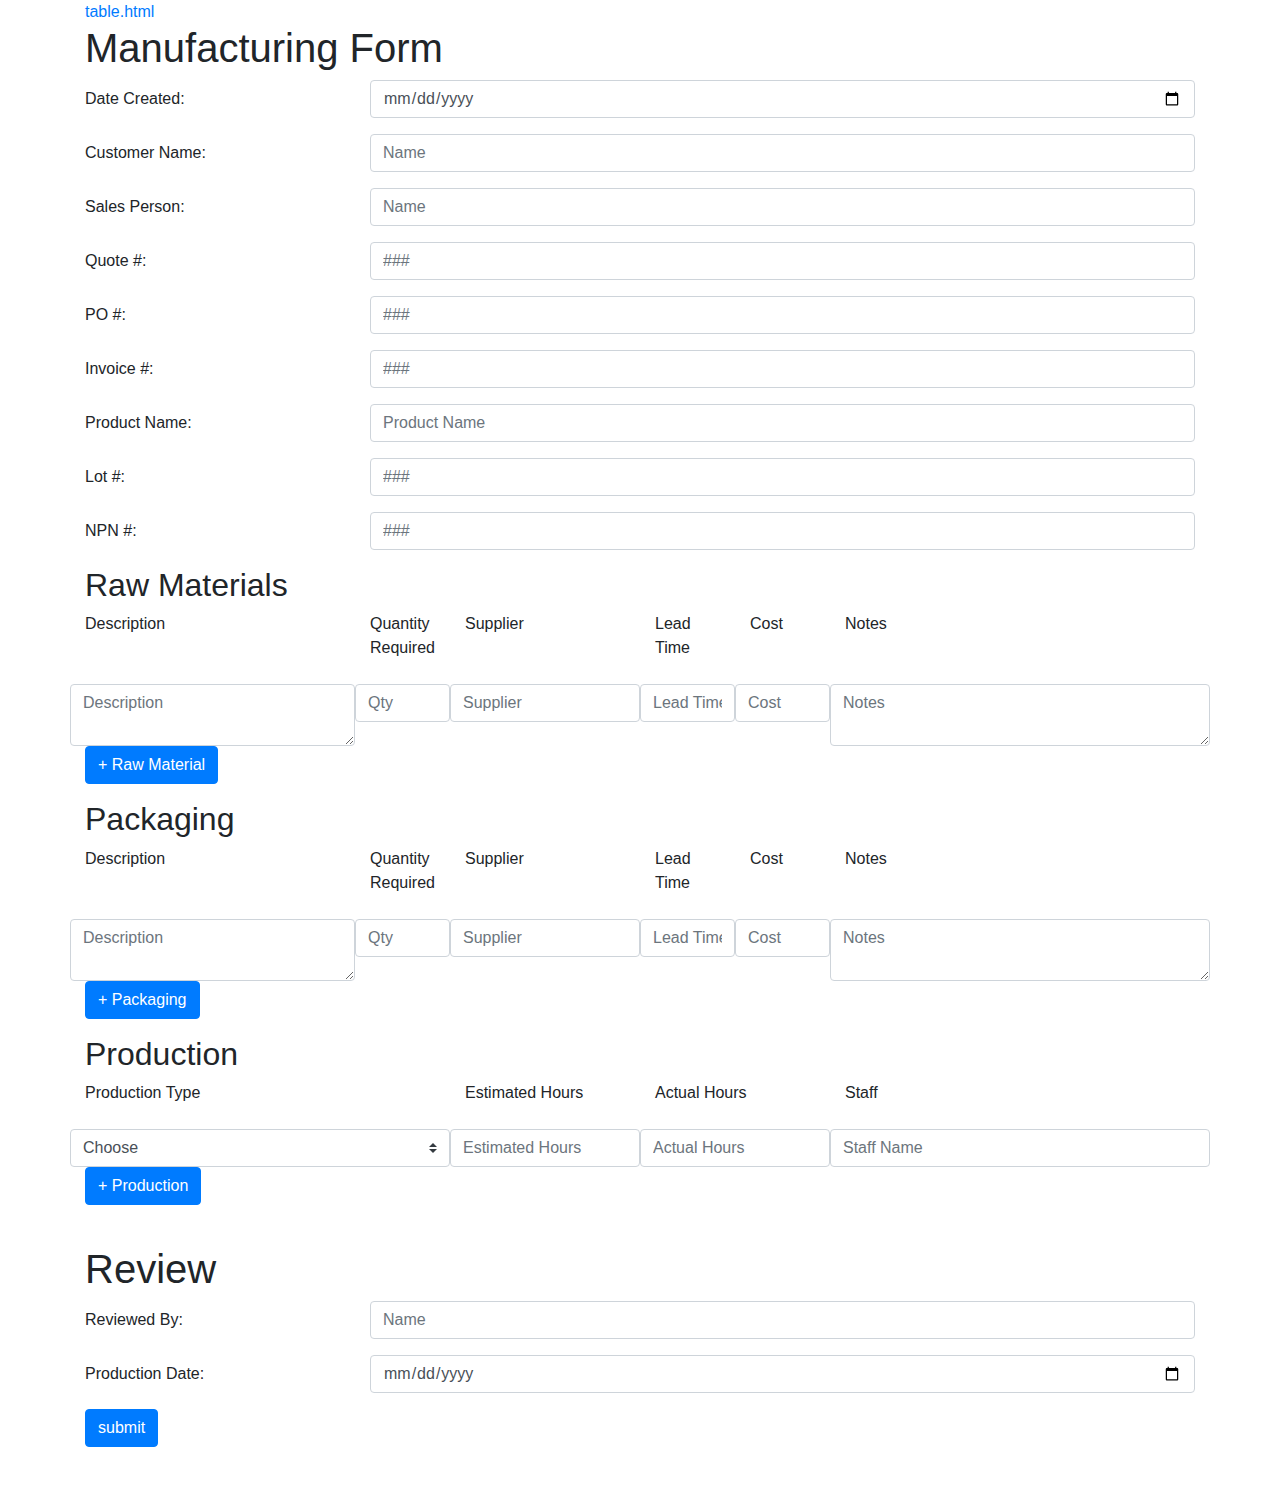
<file: index.html>
<!DOCTYPE html>
<html>

<head>
  <title>Manufacturing Form</title>
  <meta charset="utf-8">
  <meta name="viewport" content="width=device-width, initial-scale=1">
  <link rel="stylesheet" href="https://maxcdn.bootstrapcdn.com/bootstrap/4.3.1/css/bootstrap.min.css">
  <script src="https://ajax.googleapis.com/ajax/libs/jquery/3.4.1/jquery.min.js"></script>
  <script src="https://cdnjs.cloudflare.com/ajax/libs/popper.js/1.14.7/umd/popper.min.js"></script>
  <script src="https://maxcdn.bootstrapcdn.com/bootstrap/4.3.1/js/bootstrap.min.js"></script>
  <script src="js/form.js"></script>
  <script src="js/submit.js"></script>
  <script src="https://ajax.googleapis.com/ajax/libs/jquery/3.4.1/jquery.min.js"></script>
  <style type="css/styles.css"></style>
</head>

<body>
  <div class="container">
    <form id="manufacturing-form">
      <a href="table.html">table.html</a>
      <h1>Manufacturing Form</h1>
      <div class="form-group">
        <div class="form-group row">
          <label for="date-created-input" class="col-3 col-form-label">Date Created: </label>
          <div class="col-9">
            <input class="form-control" type="date" value="" name="date-created-input" id="date-created-input">
          </div>
        </div>
        <div class="form-group row">
          <label for="customer-name-input" class="col-3 col-form-label">Customer Name:</label>
          <div class="col-9">
            <input class="form-control" type="text" placeholder="Name" name="customer-name-input" id="customer-name-input">
          </div>
        </div>
        <div class="form-group row">
          <label for="sales-person-input" class="col-3 col-form-label">Sales Person:</label>
          <div class="col-9">
            <input class="form-control" type="text" placeholder="Name" name="sales-person-input" id="sales-person-input">
          </div>
        </div>
        <div class="form-group row">
          <label for="quote-number-input" class="col-3 col-form-label">Quote #:</label>
          <div class="col-9">
            <input class="form-control" type="text" placeholder="###" name="quote-number-input" id="quote-number-input">
          </div>
        </div>
        <div class="form-group row">
          <label for="po-number-input" class="col-3 col-form-label">PO #:</label>
          <div class="col-9">
            <input class="form-control" type="text" placeholder="###" name="po-number-input" id="po-number-input">
          </div>
        </div>
        <div class="form-group row">
          <label for="invoice-number-input" class="col-3 col-form-label">Invoice #:</label>
          <div class="col-9">
            <input class="form-control" type="text" placeholder="###" name="invoice-number-input" id="invoice-number-input">
          </div>
        </div>
        <div class="form-group row">
          <label for="product-name-input" class="col-3 col-form-label">Product Name:</label>
          <div class="col-9">
            <input class="form-control" type="text" placeholder="Product Name" name="product-name-input" id="product-name-input">
          </div>
        </div>
        <div class="form-group row">
          <label for="lot-number-input" class="col-3 col-form-label">Lot #:</label>
          <div class="col-9">
            <input class="form-control" type="text" placeholder="###" name="lot-number-input" id="lot-number-input">
          </div>
        </div>
        <div class="form-group row">
          <label for="npn-number-input" class="col-3 col-form-label">NPN #:</label>
          <div class="col-9">
            <input class="form-control" type="text" placeholder="###" name="npn-number-input" id="npn-number-input">
          </div>
        </div>
      </div>
      <h2>Raw Materials</h2>
      <div class="form-group">
        <div class="form-group row">
          <label class="col-3">Description</label>
          <label class="col-1">Quantity Required</label>
          <label class="col-2">Supplier</label>
          <label class="col-1">Lead Time</label>
          <label class="col-1">Cost</label>
          <label class="col-4">Notes</label>
        </div>
        <input type="hidden" name="raw-materials" id="raw-materials" value="1">
        <div class="form-raw-container">
          <div class="form-raw row" id="form-raw-1">
            <textarea class="form-control col-3" name="raw-description-1" type="textbox" placeholder="Description" id="raw-description-input-1"></textarea>
            <input class="form-control col-1" name="raw-quantity-1" type="text" placeholder="Qty" id="raw-qty-1">
            <input class="form-control col-2" name="raw-supplier-1" type="text" placeholder="Supplier" id="raw-supplier-1">
            <input class="form-control col-1" name="raw-lead-1" type="text" placeholder="Lead Time" id="raw-lead-1">
            <input class="form-control col-1" name="raw-cost-1" type="text" placeholder="Cost" id="raw-cost-1">
            <textarea class="form-control col-4" name="raw-notes-1" type="textbox" placeholder="Notes" id="raw-notes-1"></textarea>
          </div>
          <!-- We'll be adding additional inputs here -->
        </div>
        <div class="form-raw-add">
          <input type="button" class="btn btn-primary" value="+ Raw Material" id="add-raw">
        </div>
      </div>
      <h2>Packaging</h2>
      <div class="form-group">
        <div class="form-group row">
          <label class="col-3">Description</label>
          <label class="col-1">Quantity Required</label>
          <label class="col-2">Supplier</label>
          <label class="col-1">Lead Time</label>
          <label class="col-1">Cost</label>
          <label class="col-4">Notes</label>
        </div>
        <input type="hidden" name="packaging-materials" id="packaging-materials" value="1">
        <div class="form-packaging-container">
          <div class="form-packaging row" id="form-packaging-1">
            <textarea class="form-control col-3" name="packaging-description-1" type="textbox" placeholder="Description" id="packaging-description-1"></textarea>
            <input class="form-control col-1" name="packaging-quantity-1" type="text" placeholder="Qty" id="packaging-qty-1">
            <input class="form-control col-2" name="packaging-supplier-1" type="text" placeholder="Supplier" id="packaging-supplier-1">
            <input class="form-control col-1" name="packaging-lead-1" type="text" placeholder="Lead Time" id="packaging-lead-1">
            <input class="form-control col-1" name="packaging-cost-1" type="text" placeholder="Cost" id="packaging-cost-1">
            <textarea class="form-control col-4" name="packaging-notes-1" type="textbox" placeholder="Notes" id="packaging-notes-1"></textarea>
          </div>
          <!-- We'll be adding additional inputs here -->
        </div>
        <div class="form-packaging-add">
          <input type="button" class="btn btn-primary" value="+ Packaging" id="add-packaging">
        </div>
      </div>
      <h2>Production</h2>
      <div class="form-group">
        <div class="form-group row">
          <label class="col-4">Production Type</label>
          <label class="col-2">Estimated Hours</label>
          <label class="col-2">Actual Hours</label>
          <label class="col-4">Staff</label>
        </div>
        <input type="hidden" name="production-materials" id="form-production-materials" value="1">
        <div class="form-production-container">
          <div class="form-production row" id="form-production-1">
            <select class="custom-select form-control col-4" name="production-select-1" id="production-select-1">
              <option value="">Choose</option>
              <option value="Mixing">Mixing</option>
              <option value="Encapsulation">Encapsulation</option>
              <option value="Polishing">Polishing</option>
              <option value="Bottling">Bottling</option>
              <option value="Labelling">Labelling</option>
              <option value="Packaging">Packaging</option>
              <option value="Other">Other</option>
            </select>
            <input class="form-control col-2" name="production-estimated-hours-1" type="text" placeholder="Estimated Hours" id="production-estimated-hours-1">
            <input class="form-control col-2" name="production-actual-hours-1" type="text" placeholder="Actual Hours" id="production-actual-hours-1">
            <input class="form-control col-4" name="production-staff-1" type="text" placeholder="Staff Name" id="production-staff-1">
          </div>
          <!-- We'll be adding additional inputs here -->
        </div>
        <div class="form-production-add">
          <input type="button" class="btn btn-primary" value="+ Production" id="add-production">
        </div>
        <br>
      </div>
      <h1>Review</h1>
      <div class="form-group">
        <div class="form-group row">
          <label for="reviewed-by-input" class="col-3 col-form-label">Reviewed By: </label>
          <div class="col-9">
            <input class="form-control" type="text" placeholder="Name" value="" name="reviewed-by-input" id="reviewed-by-input">
          </div>
        </div>
        <div class="form-group row">
          <label for="production-date-input" class="col-3 col-form-label">Production Date: </label>
          <div class="col-9">
            <input class="form-control" type="date" value="" name="production-date-input" id="production-date-input">
          </div>
        </div>
      </div>
      <div class="form-contacts-submit">
        <input type="submit" class="btn btn-primary" name="submit" id="submit-form" value="submit">
      </div>
      <br><br>
    </form>
  </div>
  <script>
    const scriptURL = 'https://script.google.com/macros/s/AKfycby5ktnV2GHnihzQ0UDfMcawGsxvaT5v4PHDUy6lOM7ZgVS2xA/exec';
    const form = document.forms['manufacturing-form'];

    form.addEventListener('submit', e => {
      e.preventDefault();
      fetch(scriptURL, { method: 'POST', body: new FormData(form) })
        .then(response => console.log('Success!', response))
        .catch(error => console.error('Error!', error.message));
    });
  </script>
</body>

</html>
</file>
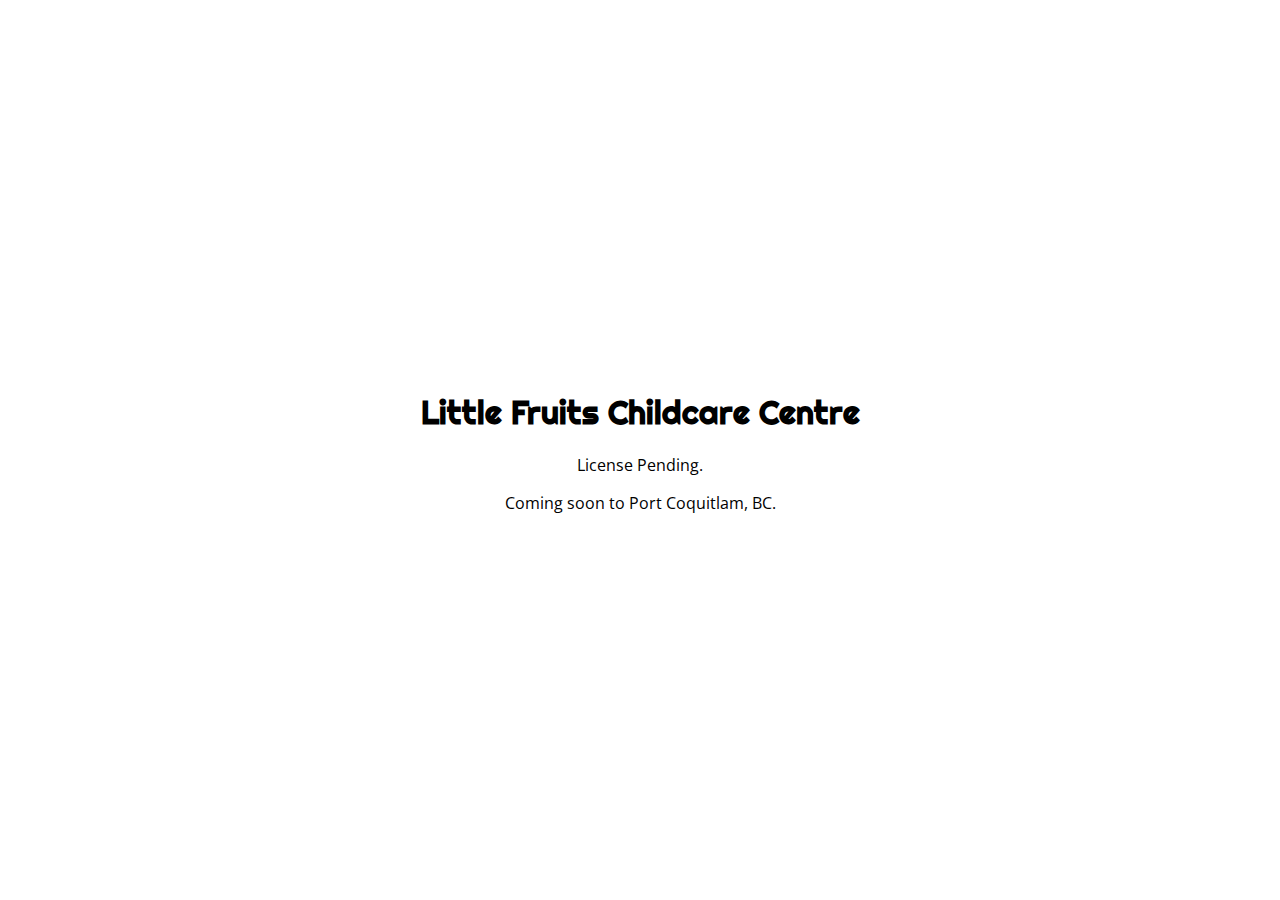
<file: old/index.html>
<!DOCTYPE html>
<html>
	<head>
		<title>Little Fruits Childcare Centre</title>
		<link rel="stylesheet" type="text/css" href="css/fruits.css">
<link href="https://fonts.googleapis.com/css?family=Open+Sans|Righteous" rel="stylesheet"> 	</head>
	<body>
		<div class="main">
			<div class="middle">
				<div class="inner">
					<h1 class="mainTitle">Little Fruits Childcare Centre</h1>
					<p class="underTitle">License Pending.</p>
					<p class="underTitle">Coming soon to Port Coquitlam, BC.</p>		
				</div>
			</div>
		</div>
	</body>
</html>
</file>
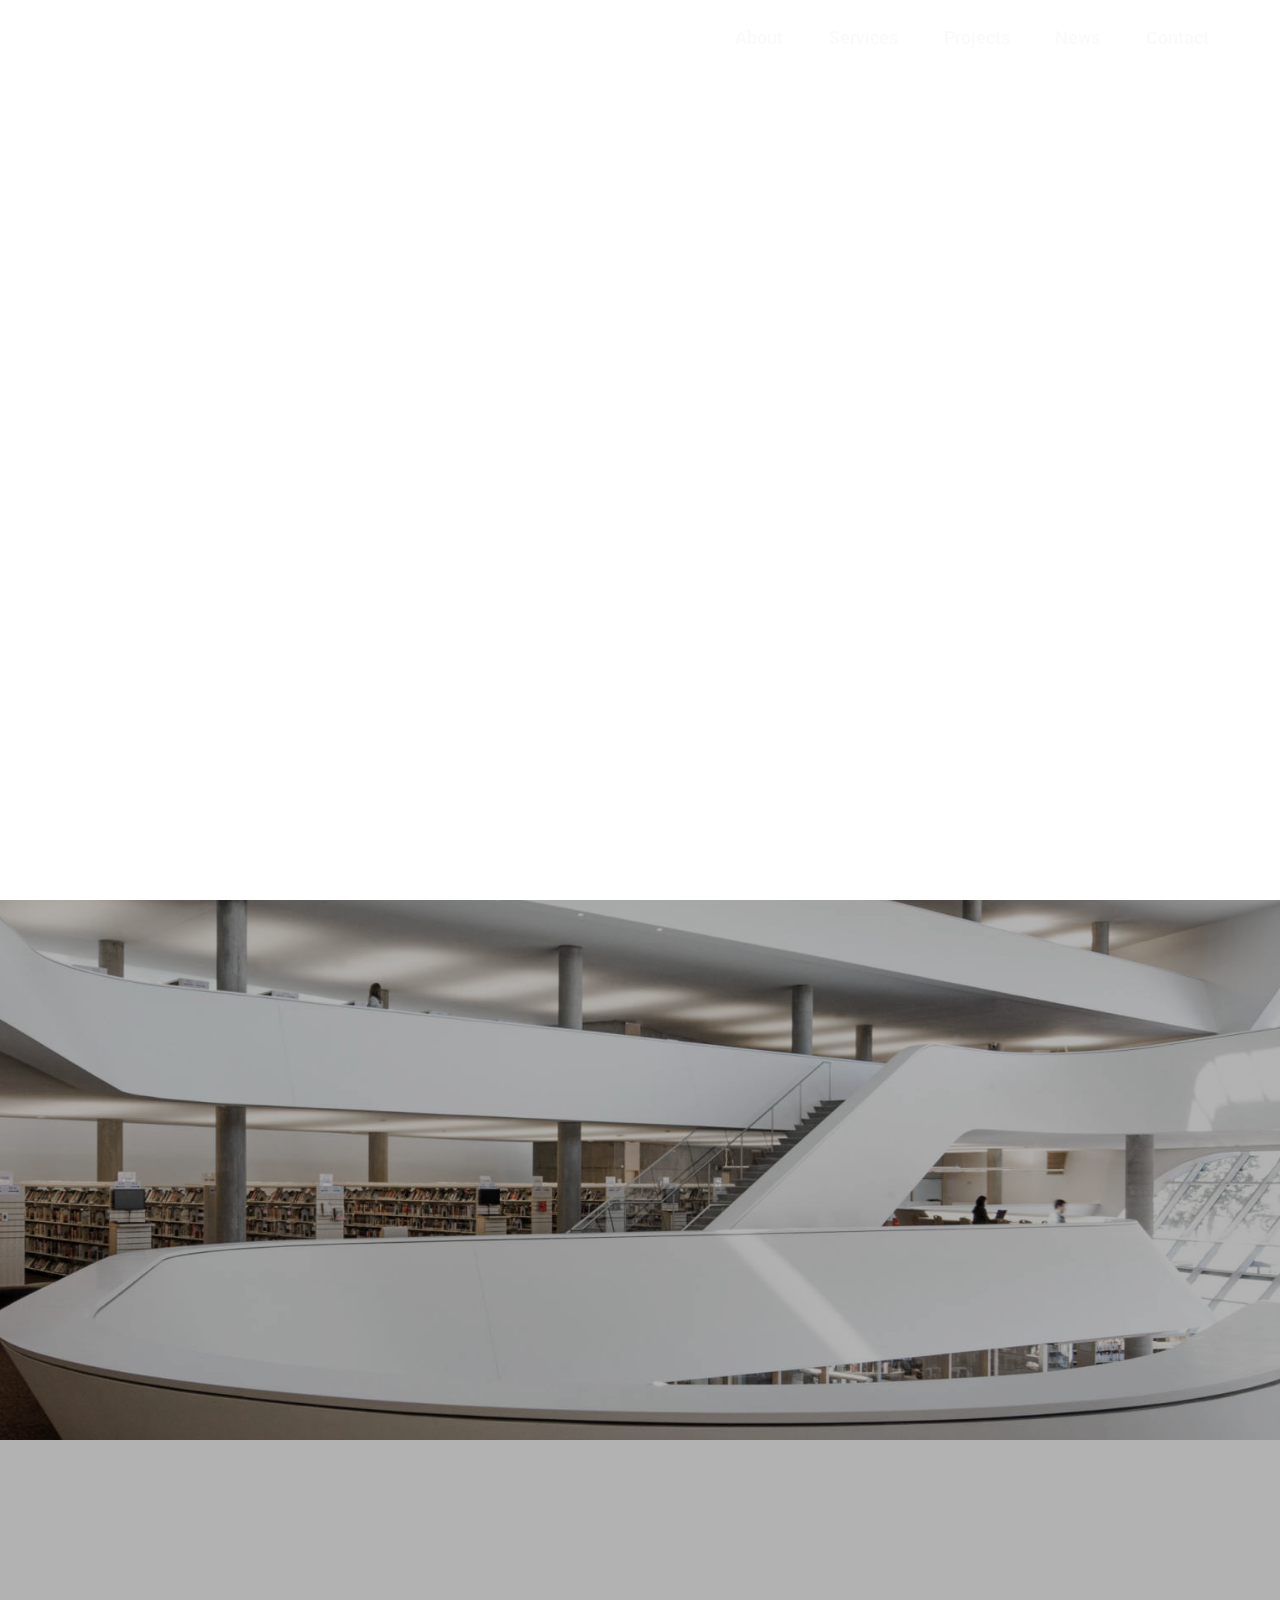
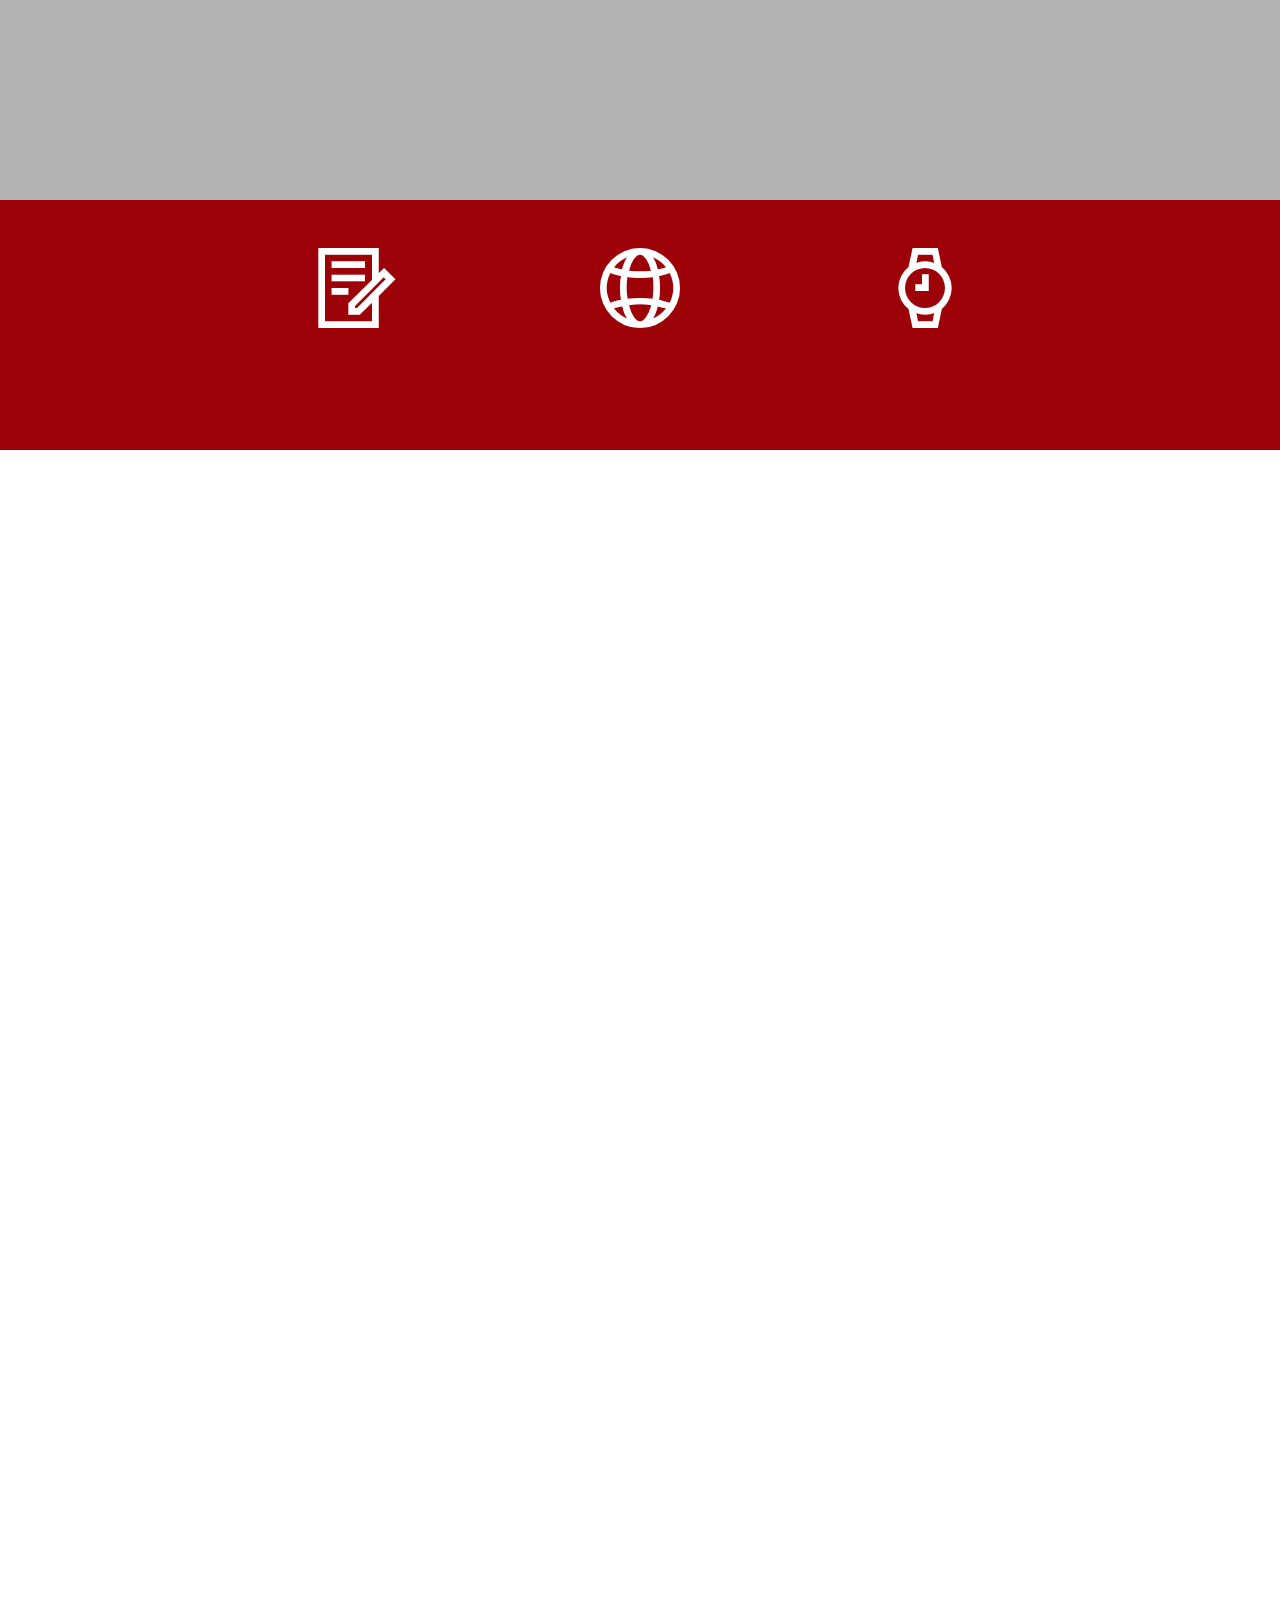
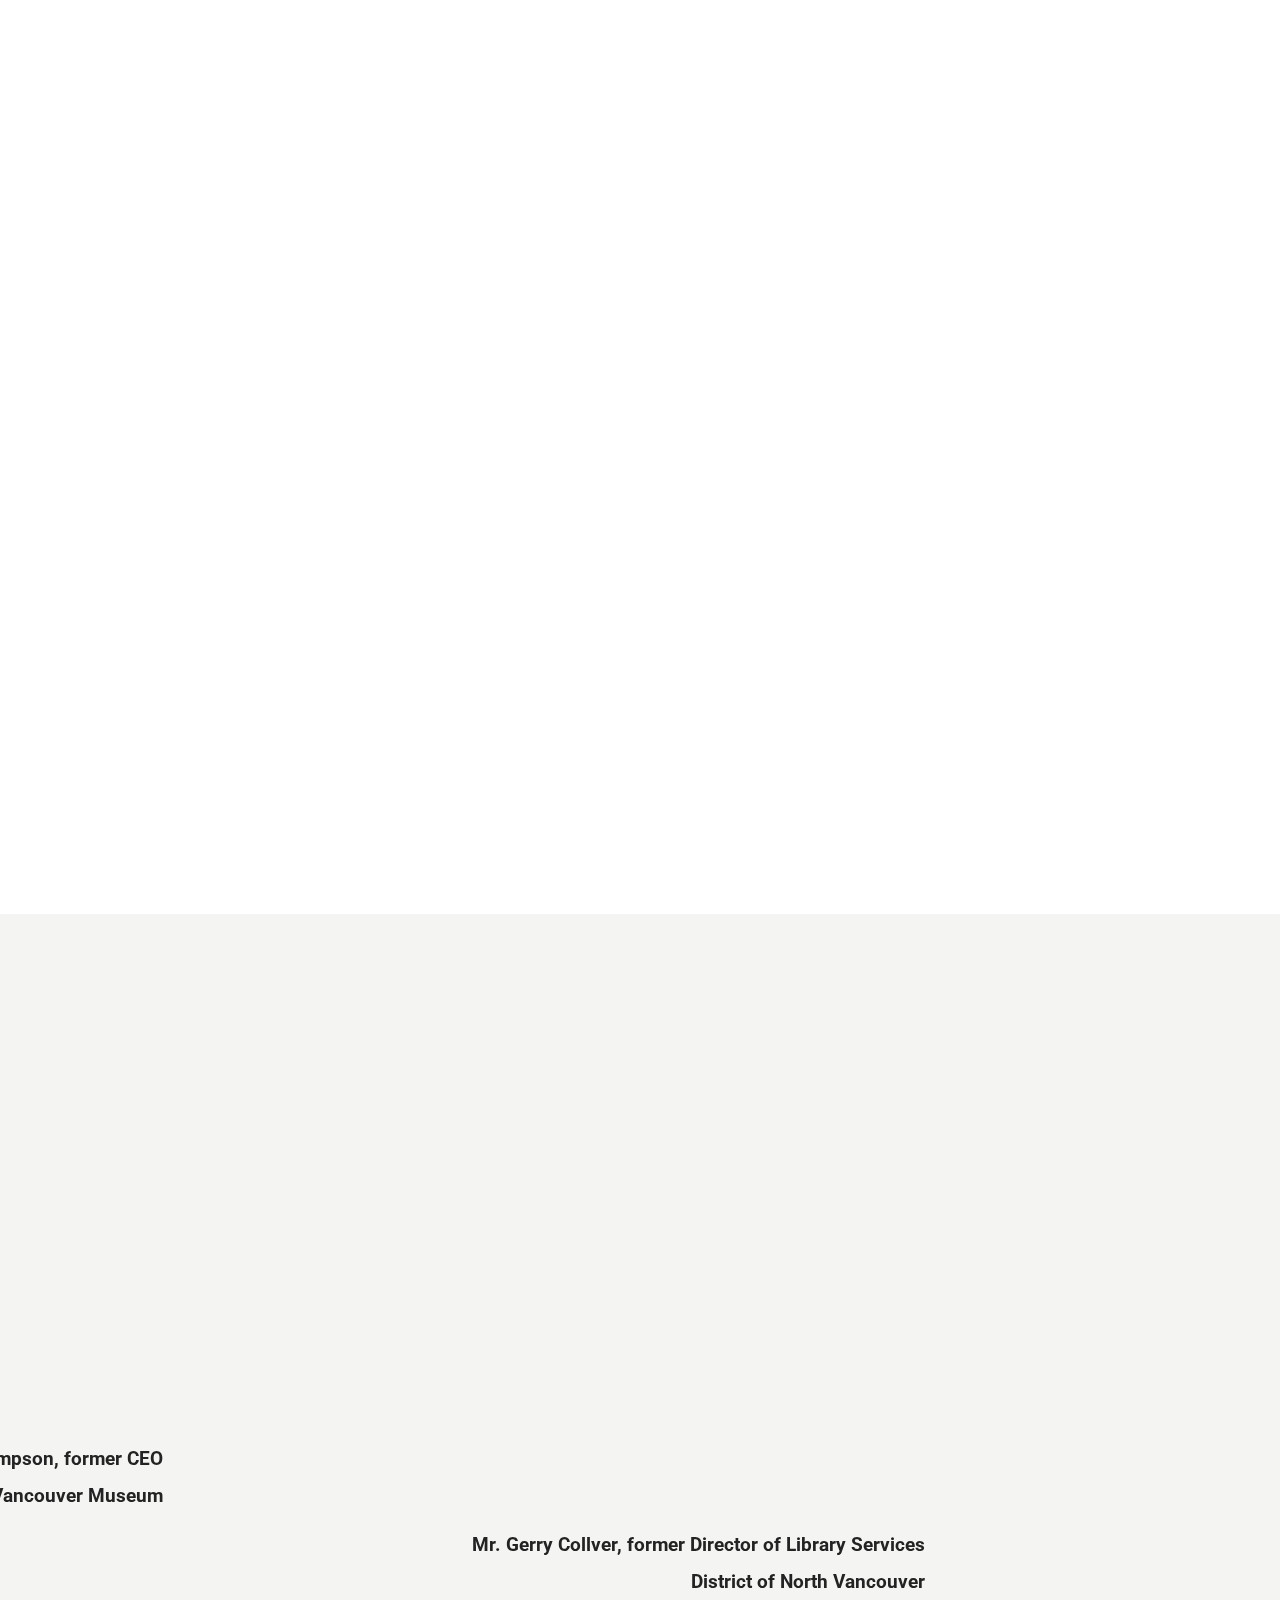
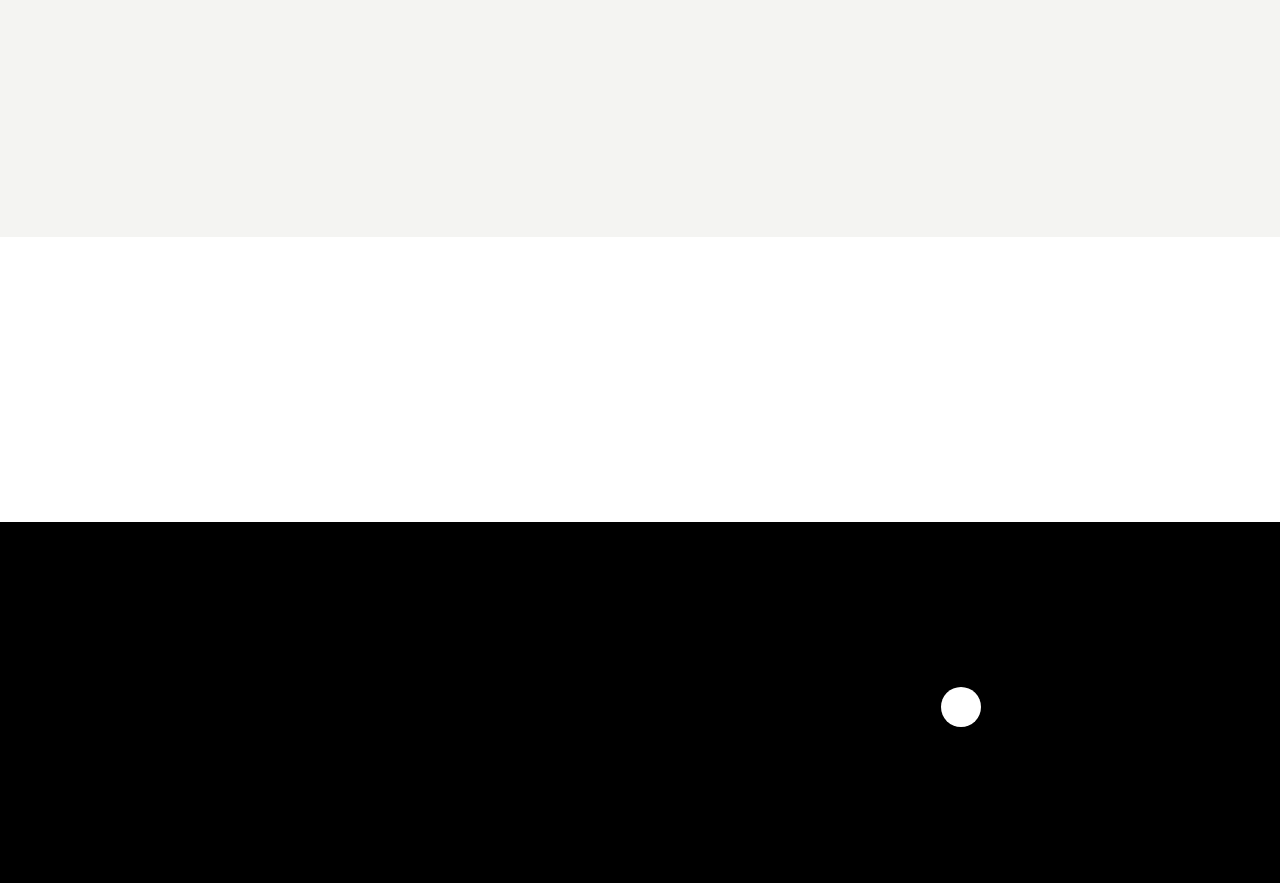
<file: Turnbull v1/index.html>
<!DOCTYPE html>
<html  >
<head>
  <meta charset="UTF-8">
  <meta http-equiv="X-UA-Compatible" content="IE=edge">
  <meta name="generator" content="">
  <meta name="twitter:card" content="summary_large_image"/>
  <meta name="twitter:image:src" content="assets/images/index-meta.jpg">
  <meta property="og:image" content="assets/images/index-meta.jpg">
  <meta name="twitter:title" content="Turnbull Construction Project Managers">
  <meta name="viewport" content="width=device-width, initial-scale=1, minimum-scale=1">
  <link rel="shortcut icon" href="assets/images/turnbull-logo-rgb-small21-121x75.jpg" type="image/x-icon">
  <meta name="description" content="Turnbull Construction Project Managers Ltd. provides Professional Project Management services to a variety of private and public sector Clients on commercial and residential construction projects.">
  
  
  <title>Turnbull Construction Project Managers</title>
  <link rel="stylesheet" href="assets/web/assets/mobirise-icons2/mobirise2.css">
  <link rel="stylesheet" href="assets/bootstrap/css/bootstrap.min.css">
  <link rel="stylesheet" href="assets/bootstrap/css/bootstrap-grid.min.css">
  <link rel="stylesheet" href="assets/bootstrap/css/bootstrap-reboot.min.css">
  <link rel="stylesheet" href="assets/parallax/jarallax.css">
  <link rel="stylesheet" href="assets/animatecss/animate.css">
  <link rel="stylesheet" href="assets/dropdown/css/style.css">
  <link rel="stylesheet" href="assets/socicon/css/styles.css">
  <link rel="stylesheet" href="assets/theme/css/style.css">
  <link rel="preload" href="https://fonts.googleapis.com/css?family=Inter:100,200,300,400,500,600,700,800,900&display=swap" as="style" onload="this.onload=null;this.rel='stylesheet'">
  <noscript><link rel="stylesheet" href="https://fonts.googleapis.com/css?family=Inter:100,200,300,400,500,600,700,800,900&display=swap"></noscript>
  <link rel="preload" href="https://fonts.googleapis.com/css?family=Roboto:100,100i,300,300i,400,400i,500,500i,700,700i,900,900i&display=swap" as="style" onload="this.onload=null;this.rel='stylesheet'">
  <noscript><link rel="stylesheet" href="https://fonts.googleapis.com/css?family=Roboto:100,100i,300,300i,400,400i,500,500i,700,700i,900,900i&display=swap"></noscript>
  <link rel="preload" as="style" href="assets/mobirise/css/mbr-additional.css"><link rel="stylesheet" href="assets/mobirise/css/mbr-additional.css" type="text/css">

  
  
  
</head>
<body>
  
  <section data-bs-version="5.1" class="menu cid-s48OLK6784" once="menu" id="menu1-h">
    
    <nav class="navbar navbar-dropdown navbar-fixed-top navbar-expand-lg">
        <div class="container-fluid">
            <div class="navbar-brand">
                
                
            </div>
            <button class="navbar-toggler" type="button" data-toggle="collapse" data-bs-toggle="collapse" data-target="#navbarSupportedContent" data-bs-target="#navbarSupportedContent" aria-controls="navbarNavAltMarkup" aria-expanded="false" aria-label="Toggle navigation">
                <div class="hamburger">
                    <span></span>
                    <span></span>
                    <span></span>
                    <span></span>
                </div>
            </button>
            <div class="collapse navbar-collapse" id="navbarSupportedContent">
                <ul class="navbar-nav nav-dropdown nav-right navbar-nav-top-padding" data-app-modern-menu="true"><li class="nav-item"><a class="nav-link link text-white text-primary display-4" href="index.html">About</a></li>
                    <li class="nav-item"><a class="nav-link link text-white text-primary display-4" href="index.html">Services</a></li><li class="nav-item"><a class="nav-link link text-white text-primary display-4" href="index.html">Projects</a></li><li class="nav-item"><a class="nav-link link text-white text-primary display-4" href="index.html">News</a></li><li class="nav-item"><a class="nav-link link text-white text-primary display-4" href="index.html">Contact</a></li></ul>
                
                
            </div>
        </div>
    </nav>

</section>

<section data-bs-version="5.1" class="header13 cid-tvHuc7qMTt mbr-fullscreen" data-bg-video="https://vimeo.com/798172750" id="header13-w">

    

    <div class="mbr-fallback-image disabled"></div>
    

    <div class="align-center container">
        <div class="row justify-content-center">
            <div class="col-12 col-lg-10">
                <h1 class="mbr-section-title mbr-fonts-style mb-3 display-1"><strong>Turnbull Construction </strong><br><strong>Project Managers</strong></h1>
                
                
                
                
            </div>
        </div>
    </div>
</section>

<section data-bs-version="5.1" class="header13 cid-tvHhWPCYTc mbr-fullscreen mbr-parallax-background" id="header13-q">

    

    
    <div class="mbr-overlay" style="opacity: 0.3; background-color: rgb(0, 0, 0);"></div>

    <div class="align-center container-fluid">
        <div class="row justify-content-center">
            <div class="col-12 col-lg-10">
                
                <h2 class="mbr-section-subtitle mbr-fonts-style mb-3 display-2"><strong>Turnbull Construction Project Managers Ltd. provides Professional Project Management Services to a variety of private and public sector clients on commercial and residential construction projects.</strong><br></h2>
                <p class="mbr-text mbr-fonts-style mb-3 display-7"><a href="index.html" class="text-primary"><strong>Our Portfolio</strong></a></p>
                
                
            </div>
        </div>
    </div>
</section>

<section data-bs-version="5.1" class="features1 cid-tvG6XTdPTX" id="features1-l">
    

    
    
    <div class="container">
        <div class="row">
            
        </div>
        <div class="row">
            <div class="card col-12 col-md-6 col-lg-3">
                <div class="card-wrapper">
                    <div class="card-box align-center">
                        <div class="iconfont-wrapper">
                            <span class="mbr-iconfont mobi-mbri-contact-form mobi-mbri"></span>
                        </div>
                        
                        <p class="card-text mbr-fonts-style display-7"><strong>$5B+<br></strong>Projects Completed</p>
                    </div>
                </div>
            </div>
            <div class="card col-12 col-md-6 col-lg-3">
                <div class="card-wrapper">
                    <div class="card-box align-center">
                        <div class="iconfont-wrapper">
                            <span class="mbr-iconfont mobi-mbri-globe-2 mobi-mbri"></span>
                        </div>
                        
                        <p class="card-text mbr-fonts-style display-7"><strong>35+<br></strong>Industries served</p>
                    </div>
                </div>
            </div>
            <div class="card col-12 col-md-6 col-lg-3">
                <div class="card-wrapper">
                    <div class="card-box align-center">
                        <div class="iconfont-wrapper">
                            <span class="mbr-iconfont mobi-mbri-watch mobi-mbri"></span>
                        </div>
                        
                        <p class="card-text mbr-fonts-style display-7"><strong>25+<br></strong>Years of meeting client needs</p>
                    </div>
                </div>
            </div>
            
        </div>
    </div>
</section>

<section data-bs-version="5.1" class="image1 cid-tvHjcYyZrh" id="image1-r">
    

    
    

    <div>
        <div class="row align-items-center">
            <div class="col-12 col-lg-6">
                <div class="image-wrapper">
                    <img src="assets/images/loma-overview-1367x1536.jpg" alt="Mobirise Website Builder">
                    
                </div>
            </div>
            <div class="col-12 col-lg-4">
                <div class="text-wrapper">
                    <h3 class="mbr-section-title mbr-fonts-style mb-3 display-5">
                        <strong>Residential</strong></h3>
                    <p class="mbr-text mbr-fonts-style display-7">
                        Lorem Ipsum is simply dummy text of the printing and typesetting industry. Lorem Ipsum has been the industry's standard dummy text ever since the 1500s, when an unknown printer took a galley of type and scrambled it to make a type specimen book. It has survived not only five centuries, but also the leap into electronic typesetting, remaining essentially unchanged. It was popularised in the 1960s with the release of Letraset sheets containing Lorem Ipsum passages, and more recently with desktop publishing software like Aldus PageMaker including versions of Lorem Ipsum.</p>
                </div>
            </div>
        </div>
    </div>
</section>

<section data-bs-version="5.1" class="image2 cid-tvHjdeNXol" id="image2-s">
    

    
    

    <div>
        <div class="row align-items-center">
            <div class="col-12 col-lg-6">
                <div class="image-wrapper">
                    <img src="assets/images/burrard-place2-594x742.jpg" alt="Mobirise Website Builder">
                    
                </div>
            </div>
            <div class="col-12 col-lg-4">
                <div class="text-wrapper">
                    <h3 class="mbr-section-title mbr-fonts-style mb-3 display-5">
                        <strong>Commercial</strong></h3>
                    <p class="mbr-text mbr-fonts-style display-7">
                        Lorem Ipsum is simply dummy text of the printing and typesetting industry. Lorem Ipsum has been the industry's standard dummy text ever since the 1500s, when an unknown printer took a galley of type and scrambled it to make a type specimen book. It has survived not only five centuries, but also the leap into electronic typesetting, remaining essentially unchanged. It was popularised in the 1960s with the release of Letraset sheets containing Lorem Ipsum passages, and more recently with desktop publishing software like Aldus PageMaker including versions of Lorem Ipsum.</p>
                </div>
            </div>
        </div>
    </div>
</section>

<section data-bs-version="5.1" class="image4 cid-tvHjHFDThM" id="image4-u">
    

    
    

    <div class="container-fluid">
        <div class="row">
            <div class="col-12 col-lg-6">
                <div class="image-wrapper">
                    <img src="assets/images/pa-polygon-gallery-exterior-6-1256x668.jpg" alt="Mobirise Website Builder">
                    <p class="mbr-text mbr-fonts-style mt-2 align-center display-5"><strong>
                        Special Projects</strong></p>
                </div>
            </div>
            <div class="col-12 col-lg-6">
                <div class="image-wrapper">
                    <img src="assets/images/screen-shot-2018-09-19-at-1.55.45-pm-1075x555.jpg" alt="Mobirise Website Builder">
                    <p class="mbr-text mbr-fonts-style mt-2 align-center display-5"><strong>Institutional</strong></p>
                </div>
            </div>
        </div>
    </div>
</section>

<section data-bs-version="5.1" class="people5 mbr-embla cid-tvHe3OrrYq" id="people5-p">

    

    
    

    <div class="position-relative text-center">
        <h3 class="mb-4 mbr-fonts-style display-2">
            <strong>Testimonials</strong></h3>

        <div class="embla" data-skip-snaps="true" data-align="center" data-loop="true" data-auto-play="true" data-auto-play-interval="5" data-draggable="true">
            <div class="embla__viewport container-fluid">
                <div class="embla__container">
                    
                    
                    <div class="embla__slide slider-image item active" style="margin-left: 6rem; margin-right: 6rem;">
                        <div class="user">
                            <div class="user_image">
                                <div class="item-wrapper position-relative">
                                    <img src="assets/images/1519879295548-200x200.jpg" alt="Mobirise Website Builder" data-slide-to="0" data-bs-slide-to="0">
                                </div>
                            </div>
                            <div class="user_text mb-4">
                                <p class="mbr-fonts-style display-7">“Turnbull’s construction strengths were in the wealth of experience that they brought from previous projects to the North Vancouver building projects, and their ability to be effective team players advising, coordinating and collaborating with District and Library staff and the construction trades people while keeping the projects on budget and moving towards completion.”<br></p>
                            </div>
                            <div class="user_name mbr-fonts-style mb-2 display-7"><strong>Mr. Gerry Collver, former Director of Library Services</strong></div>
                            <div class="user_desk mbr-fonts-style display-7"><strong>District of North Vancouver</strong></div>
                        </div>
                    </div><div class="embla__slide slider-image item active" style="margin-left: 6rem; margin-right: 6rem;">
                        <div class="user">
                            <div class="user_image">
                                <div class="item-wrapper position-relative">
                                    <img src="assets/images/1542225626478-200x200.jpg" alt="Mobirise Website Builder" data-slide-to="1" data-bs-slide-to="1">
                                </div>
                            </div>
                            <div class="user_text mb-4">
                                <p class="mbr-fonts-style display-7">“It’s often the unsung role to be the PM trying to keep things moving and hold teams together. It has it’s hard nosed moments with the design team, the contractor and even the owner. It’s a very tough job to excel at. Grant and his team deserve a huge congratulations to have delivered at the highest level and to do so twice is that much more incredible.”<br></p>
                            </div>
                            <div class="user_name mbr-fonts-style mb-2 display-7"><strong>Michael Green, Principal</strong></div>
                            <div class="user_desk mbr-fonts-style display-7"><strong>MG Architecture</strong></div>
                        </div>
                    </div><div class="embla__slide slider-image item active" style="margin-left: 6rem; margin-right: 6rem;">
                        <div class="user">
                            <div class="user_image">
                                <div class="item-wrapper position-relative">
                                    <img src="assets/images/1654637014613-200x200.jpg" alt="Mobirise Website Builder" data-slide-to="2" data-bs-slide-to="2">
                                </div>
                            </div>
                            <div class="user_text mb-4">
                                <p class="mbr-fonts-style display-7">“Our project was a $36M library that we finished on time and $2M under budget in one of the most turbulent construction periods we have experienced. I would like to think it was my management but it would not have gone as well without Turnbull and the expertise that they provided to the project.”<br></p>
                            </div>
                            <div class="user_name mbr-fonts-style mb-2 display-7"><strong>Glenn Stainton, former Manager of City Facilities</strong></div>
                            <div class="user_desk mbr-fonts-style display-7"><strong>City of North Vancouver</strong></div>
                        </div>
                    </div><div class="embla__slide slider-image item active" style="margin-left: 6rem; margin-right: 6rem;">
                        <div class="user">
                            <div class="user_image">
                                <div class="item-wrapper position-relative">
                                    <img src="assets/images/1519911778285-200x200.jpg" alt="Mobirise Website Builder" data-slide-to="3" data-bs-slide-to="3">
                                </div>
                            </div>
                            <div class="user_text mb-4">
                                <p class="mbr-fonts-style display-7">“Grant was referred to me by another project manager when I was looking for the most competent person possible to monitor the completion of a $100M multi-residential construction project in Vernon, BC that had gone off the rails. Grant moved quickly to identify the many problems surrounding this very complex development and in short order he was able to provide a concise summary of the steps which needed to be taken to identify the costs and to bring it back on schedule. Since then, Grant has managed a number of files for me and he has completed projects well under budget and on time, all while other contractors and developers were experiencing substantial overruns.”<br></p>
                            </div>
                            <div class="user_name mbr-fonts-style mb-2 display-7"><strong>Mr. Bob Glass, Director</strong></div>
                            <div class="user_desk mbr-fonts-style display-7"><strong>MacDonald Development Corporation</strong></div>
                        </div>
                    </div><div class="embla__slide slider-image item active" style="margin-left: 6rem; margin-right: 6rem;">
                        <div class="user">
                            <div class="user_image">
                                <div class="item-wrapper position-relative">
                                    <img src="assets/images/1553804208024-200x200.jpg" alt="Mobirise Website Builder" data-slide-to="4" data-bs-slide-to="4">
                                </div>
                            </div>
                            <div class="user_text mb-4">
                                <p class="mbr-fonts-style display-7">“… Grant was a joy to work with and had the magic touch that turned ideas and obstacles into possibilities.”
<br>
<br></p>
                            </div>
                            <div class="user_name mbr-fonts-style mb-2 display-7"><strong>Ms. Pauline Thompson, former CEO</strong></div>
                            <div class="user_desk mbr-fonts-style display-7"><strong>Vancouver Museum</strong></div>
                        </div>
                    </div>
                </div>
            </div>
            <button class="embla__button embla__button--prev">
                <span class="mobi-mbri mobi-mbri-arrow-prev mbr-iconfont" aria-hidden="true"></span>
                <span class="sr-only visually-hidden visually-hidden">Previous</span>
            </button>
            <button class="embla__button embla__button--next">
                <span class="mobi-mbri mobi-mbri-arrow-next mbr-iconfont" aria-hidden="true"></span>
                <span class="sr-only visually-hidden visually-hidden">Next</span>
            </button>
        </div>
    </div>
</section>

<section data-bs-version="5.1" class="clients1 cid-tvG7X6tGXS" id="clients1-m">
    
    <div class="images-container container-fluid">
        <div class="mbr-section-head">
            <h3 class="mbr-section-title mbr-fonts-style align-center mb-0 display-2">
                <strong>Our Clients</strong>
            </h3>
            
            
        </div>
        <div class="row justify-content-center mt-4">
            <div class="col-md-3 card">
                <img src="assets/images/images-225x225.png" alt="fraser health">
            </div>
            <div class="col-md-3 card">
                <img src="assets/images/jpg-1-240x140.png" alt="the jim pattison group">
            </div>
            <div class="col-md-3 card">
                <img src="assets/images/eyjidw1-240x88.png" alt="city of surrey the future lives here">
            </div>
            <div class="col-md-3 card">
                <img src="assets/images/cnw-logo-med-240x66.jpg" alt="new westminster">
            </div>
            <div class="col-md-3 card">
                <img src="assets/images/download-240x65.png" alt="city of langley the place to be">
            </div>
            <div class="col-md-3 card">
                <img src="assets/images/ml-emporio-logo-centre.svg" alt="ml emporio">
            </div>
            <div class="col-md-3 card">
                <img src="assets/images/origin-properties.cd8b7e13.svg" alt="origin properties">
            </div>
            <div class="col-md-3 card">
                <img src="assets/images/download-240x107.png" alt="jim pattison developments">
            </div>
        </div>
    </div>
</section>

<section data-bs-version="5.1" class="footer1 cid-tvHcRX7Hnh" once="footers" id="footer1-n">

    

    
    
    <div class="container">
        <div class="row mbr-white">
            <div class="col-12 col-md-6 col-lg-3">
                
                <ul class="list mbr-fonts-style display-4">
                    <li class="mbr-text item-wrap"><br></li>
                </ul>
            </div>
            <div class="col-12 col-md-6 col-lg-3">
                
                <ul class="list mbr-fonts-style display-4">

                    <li class="mbr-text item-wrap">Company</li><li class="mbr-text item-wrap">Our Approach</li><li class="mbr-text item-wrap">About</li>
                </ul>
            </div>
            <div class="col-12 col-md-6 col-lg-3">
                
                <ul class="list mbr-fonts-style display-4">
                    <li class="mbr-text item-wrap"><span style="font-size: 1.1rem;">Careers</span></li><li class="mbr-text item-wrap"><span style="font-size: 1.1rem;">Contact</span></li><li class="mbr-text item-wrap"><span style="font-size: 1.1rem;">Services</span></li>
                </ul>
            </div>
            <div class="col-12 col-md-6 col-lg-3">
                
                <p class="mbr-text mbr-fonts-style mb-4 display-4">
                    <em><a href="tel:604-282-1363" class="text-primary">604-282-1363</a></em><br><a href="mailto:info@tcpm.ca" class="text-primary">info@tcpm.ca</a><br></p>
                
                <div class="social-row display-7">
                    <div class="soc-item">
                        <a href="https://twitter.com/mobirise" target="_blank">
                            <span class="mbr-iconfont socicon-linkedin socicon"></span>
                        </a>
                    </div>
                    
                    
                    
                </div>
            </div>
            <div class="col-12 mt-4">
                <p class="mbr-text mb-0 mbr-fonts-style copyright align-center display-7">
                    2023 © Turnbull Construction Project Managers
                </p>
            </div>
        </div>
    </div>
</section><script src="assets/bootstrap/js/bootstrap.bundle.min.js"></script>  <script src="assets/parallax/jarallax.js"></script>  <script src="assets/smoothscroll/smooth-scroll.js"></script>  <script src="assets/ytplayer/index.js"></script>  <script src="assets/vimeoplayer/player.js"></script>  <script src="assets/embla/embla.min.js"></script>  <script src="assets/embla/script.js"></script>  <script src="assets/dropdown/js/navbar-dropdown.js"></script>  <script src="assets/theme/js/script.js"></script>  
  
  
  <input name="animation" type="hidden">
  </body>
</html>
</file>
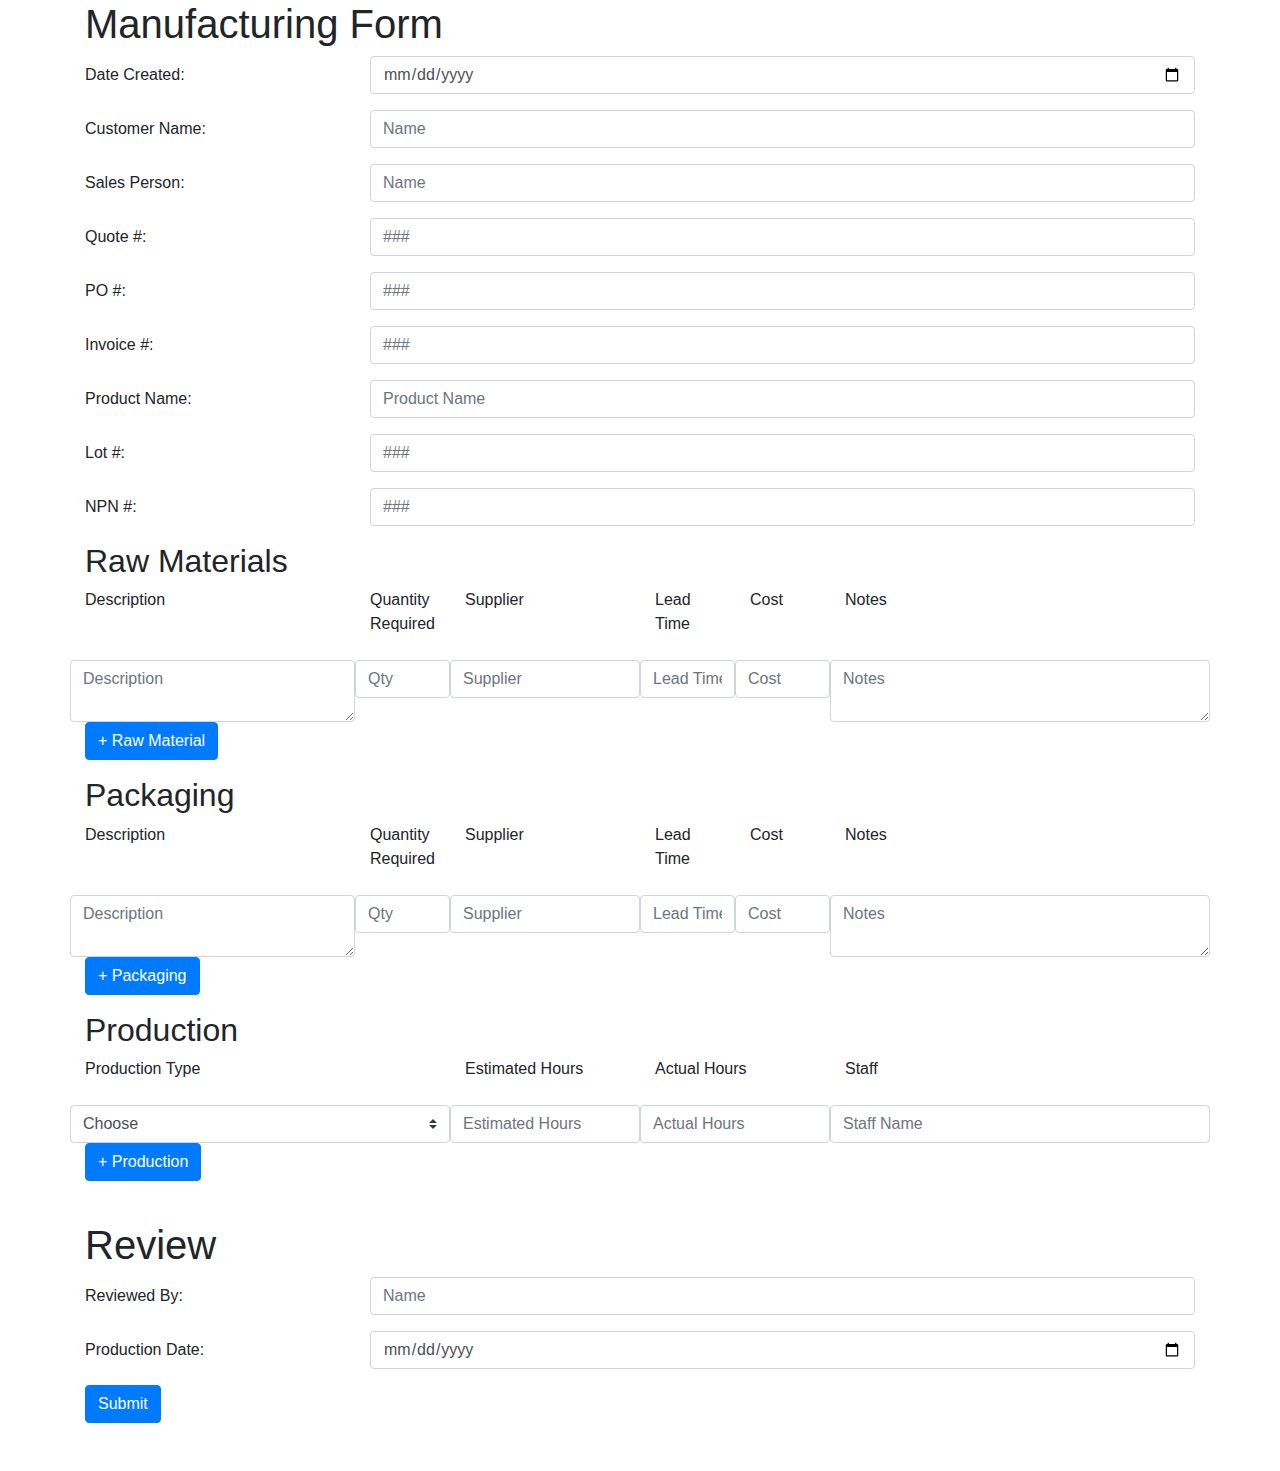
<file: old.html>
<!DOCTYPE html>
<html>

  <head>
    <title>Manufacturing Form</title>
    <meta charset="utf-8">
    <meta name="viewport" content="width=device-width, initial-scale=1">
    <link rel="stylesheet" href="https://maxcdn.bootstrapcdn.com/bootstrap/4.3.1/css/bootstrap.min.css">
    <script src="https://ajax.googleapis.com/ajax/libs/jquery/3.4.1/jquery.min.js"></script>
    <script src="https://cdnjs.cloudflare.com/ajax/libs/popper.js/1.14.7/umd/popper.min.js"></script>
    <script src="https://maxcdn.bootstrapcdn.com/bootstrap/4.3.1/js/bootstrap.min.js"></script>
    <script src="js/form.js"></script>
    <script src="js/submit.js"></script>
    <script src="https://ajax.googleapis.com/ajax/libs/jquery/3.4.1/jquery.min.js"></script>
    <style type="css/styles.css"></style>
  </head>

  <body>
    <div class="container">
      <form method="GET" id="manufacturing-form">
        <h1>Manufacturing Form</h1>
        <div class="form-group">
          <div class="form-group row">
            <label for="date-created-input" class="col-3 col-form-label">Date Created: </label>
            <div class="col-9">
              <input class="form-control" type="date" value="" name="date-created-input" id="date-created-input">
            </div>
          </div>
          <div class="form-group row">
            <label for="customer-name-input" class="col-3 col-form-label">Customer Name:</label>
            <div class="col-9">
              <input class="form-control" type="text" placeholder="Name" name="customer-name-input" id="customer-name-input">
            </div>
          </div>
          <div class="form-group row">
            <label for="sales-person-input" class="col-3 col-form-label">Sales Person:</label>
            <div class="col-9">
              <input class="form-control" type="text" placeholder="Name" name="sales-person-input" id="sales-person-input">
            </div>
          </div>
          <div class="form-group row">
            <label for="quote-number-input" class="col-3 col-form-label">Quote #:</label>
            <div class="col-9">
              <input class="form-control" type="text" placeholder="###" name="quote-number-input" id="quote-number-input">
            </div>
          </div>
          <div class="form-group row">
            <label for="po-number-input" class="col-3 col-form-label">PO #:</label>
            <div class="col-9">
              <input class="form-control" type="text" placeholder="###" name="po-number-input" id="po-number-input">
            </div>
          </div>
          <div class="form-group row">
            <label for="invoice-number-input" class="col-3 col-form-label">Invoice #:</label>
            <div class="col-9">
              <input class="form-control" type="text" placeholder="###" name="invoice-number-input" id="invoice-number-input">
            </div>
          </div>
          <div class="form-group row">
            <label for="product-name-input" class="col-3 col-form-label">Product Name:</label>
            <div class="col-9">
              <input class="form-control" type="text" placeholder="Product Name" name="product-name-input" id="product-name-input">
            </div>
          </div>
          <div class="form-group row">
            <label for="lot-number-input" class="col-3 col-form-label">Lot #:</label>
            <div class="col-9">
              <input class="form-control" type="text" placeholder="###" name="lot-number-input" id="lot-number-input">
            </div>
          </div>
          <div class="form-group row">
            <label for="npn-number-input" class="col-3 col-form-label">NPN #:</label>
            <div class="col-9">
              <input class="form-control" type="text" placeholder="###" name="npn-number-input" id="npn-number-input">
            </div>
          </div>
        </div>
        <h2>Raw Materials</h2>
        <div class="form-group">
          <div class="form-group row">
            <label class="col-3">Description</label>
            <label class="col-1">Quantity Required</label>
            <label class="col-2">Supplier</label>
            <label class="col-1">Lead Time</label>
            <label class="col-1">Cost</label>
            <label class="col-4">Notes</label>
          </div>
          <input type="hidden" name="raw-materials" id="raw-materials" value="1">
          <div class="form-raw-container">
            <div class="form-raw row" id="form-raw-1">
              <textarea class="form-control col-3" name="raw-description-1" type="textbox" placeholder="Description" id="raw-description-input-1"></textarea>
              <input class="form-control col-1" name="raw-quantity-1" type="text" placeholder="Qty" id="raw-qty-1">
              <input class="form-control col-2" name="raw-supplier-1" type="text" placeholder="Supplier" id="raw-supplier-1">
              <input class="form-control col-1" name="raw-lead-1" type="text" placeholder="Lead Time" id="raw-lead-1">
              <input class="form-control col-1" name="raw-cost-1" type="text" placeholder="Cost" id="raw-cost-1">
              <textarea class="form-control col-4" name="raw-notes-1" type="textbox" placeholder="Notes" id="raw-notes-1"></textarea>
            </div>
            <!-- We'll be adding additional inputs here -->
          </div>
          <div class="form-raw-add">
            <input type="button" class="btn btn-primary" value="+ Raw Material" id="add-raw">
          </div>
        </div>
        <h2>Packaging</h2>
        <div class="form-group">
          <div class="form-group row">
            <label class="col-3">Description</label>
            <label class="col-1">Quantity Required</label>
            <label class="col-2">Supplier</label>
            <label class="col-1">Lead Time</label>
            <label class="col-1">Cost</label>
            <label class="col-4">Notes</label>
          </div>
          <input type="hidden" name="packaging-materials" id="packaging-materials" value="1">
          <div class="form-packaging-container">
            <div class="form-packaging row" id="form-packaging-1">
              <textarea class="form-control col-3" name="packaging-description-1" type="textbox" placeholder="Description" id="packaging-description-1"></textarea>
              <input class="form-control col-1" name="packaging-quantity-1" type="text" placeholder="Qty" id="packaging-qty-1">
              <input class="form-control col-2" name="packaging-supplier-1" type="text" placeholder="Supplier" id="packaging-supplier-1">
              <input class="form-control col-1" name="packaging-lead-1" type="text" placeholder="Lead Time" id="packaging-lead-1">
              <input class="form-control col-1" name="packaging-cost-1" type="text" placeholder="Cost" id="packaging-cost-1">
              <textarea class="form-control col-4" name="packaging-notes-1" type="textbox" placeholder="Notes" id="packaging-notes-1"></textarea>
            </div>
            <!-- We'll be adding additional inputs here -->
          </div>
          <div class="form-packaging-add">
            <input type="button" class="btn btn-primary" value="+ Packaging" id="add-packaging">
          </div>
        </div>
        <h2>Production</h2>
        <div class="form-group">
          <div class="form-group row">
            <label class="col-4">Production Type</label>
            <label class="col-2">Estimated Hours</label>
            <label class="col-2">Actual Hours</label>
            <label class="col-4">Staff</label>
          </div>
          <input type="hidden" name="production-materials" id="form-production-materials" value="1">
          <div class="form-production-container">
            <div class="form-production row" id="form-production-1">
              <select class="custom-select form-control col-4" name="production-select-1" id="production-select-1">
                <option value="">Choose</option>
                <option value="Mixing">Mixing</option>
                <option value="Encapsulation">Encapsulation</option>
                <option value="Polishing">Polishing</option>
                <option value="Bottling">Bottling</option>
                <option value="Labelling">Labelling</option>
                <option value="Packaging">Packaging</option>
                <option value="Other">Other</option>
              </select>
              <input class="form-control col-2" name="production-estimated-hours-1" type="text" placeholder="Estimated Hours" id="production-estimated-hours-1">
              <input class="form-control col-2" name="production-actual-hours-1" type="text" placeholder="Actual Hours" id="production-actual-hours-1">
              <input class="form-control col-4" name="production-staff-1" type="text" placeholder="Staff Name" id="production-staff-1">
            </div>
            <!-- We'll be adding additional inputs here -->
          </div>
          <div class="form-production-add">
            <input type="button" class="btn btn-primary" value="+ Production" id="add-production">
          </div>
          <br>
        </div>
        <h1>Review</h1>
        <div class="form-group">
          <div class="form-group row">
            <label for="reviewed-by-input" class="col-3 col-form-label">Reviewed By: </label>
            <div class="col-9">
              <input class="form-control" type="text" placeholder="Name" value="" name="reviewed-by-input" id="reviewed-by-input">
            </div>
          </div>
          <div class="form-group row">
            <label for="production-date-input" class="col-3 col-form-label">Production Date: </label>
            <div class="col-9">
              <input class="form-control" type="date" value="" name="production-date-input" id="production-date-input">
            </div>
          </div>
        </div>
        <div class="form-contacts-submit">
          <input type="submit" class="btn btn-primary" name="submit" id="submit-form" value="Submit">
        </div>
        <br><br>
      </form>
    </div>
  </body>

</html>
</file>
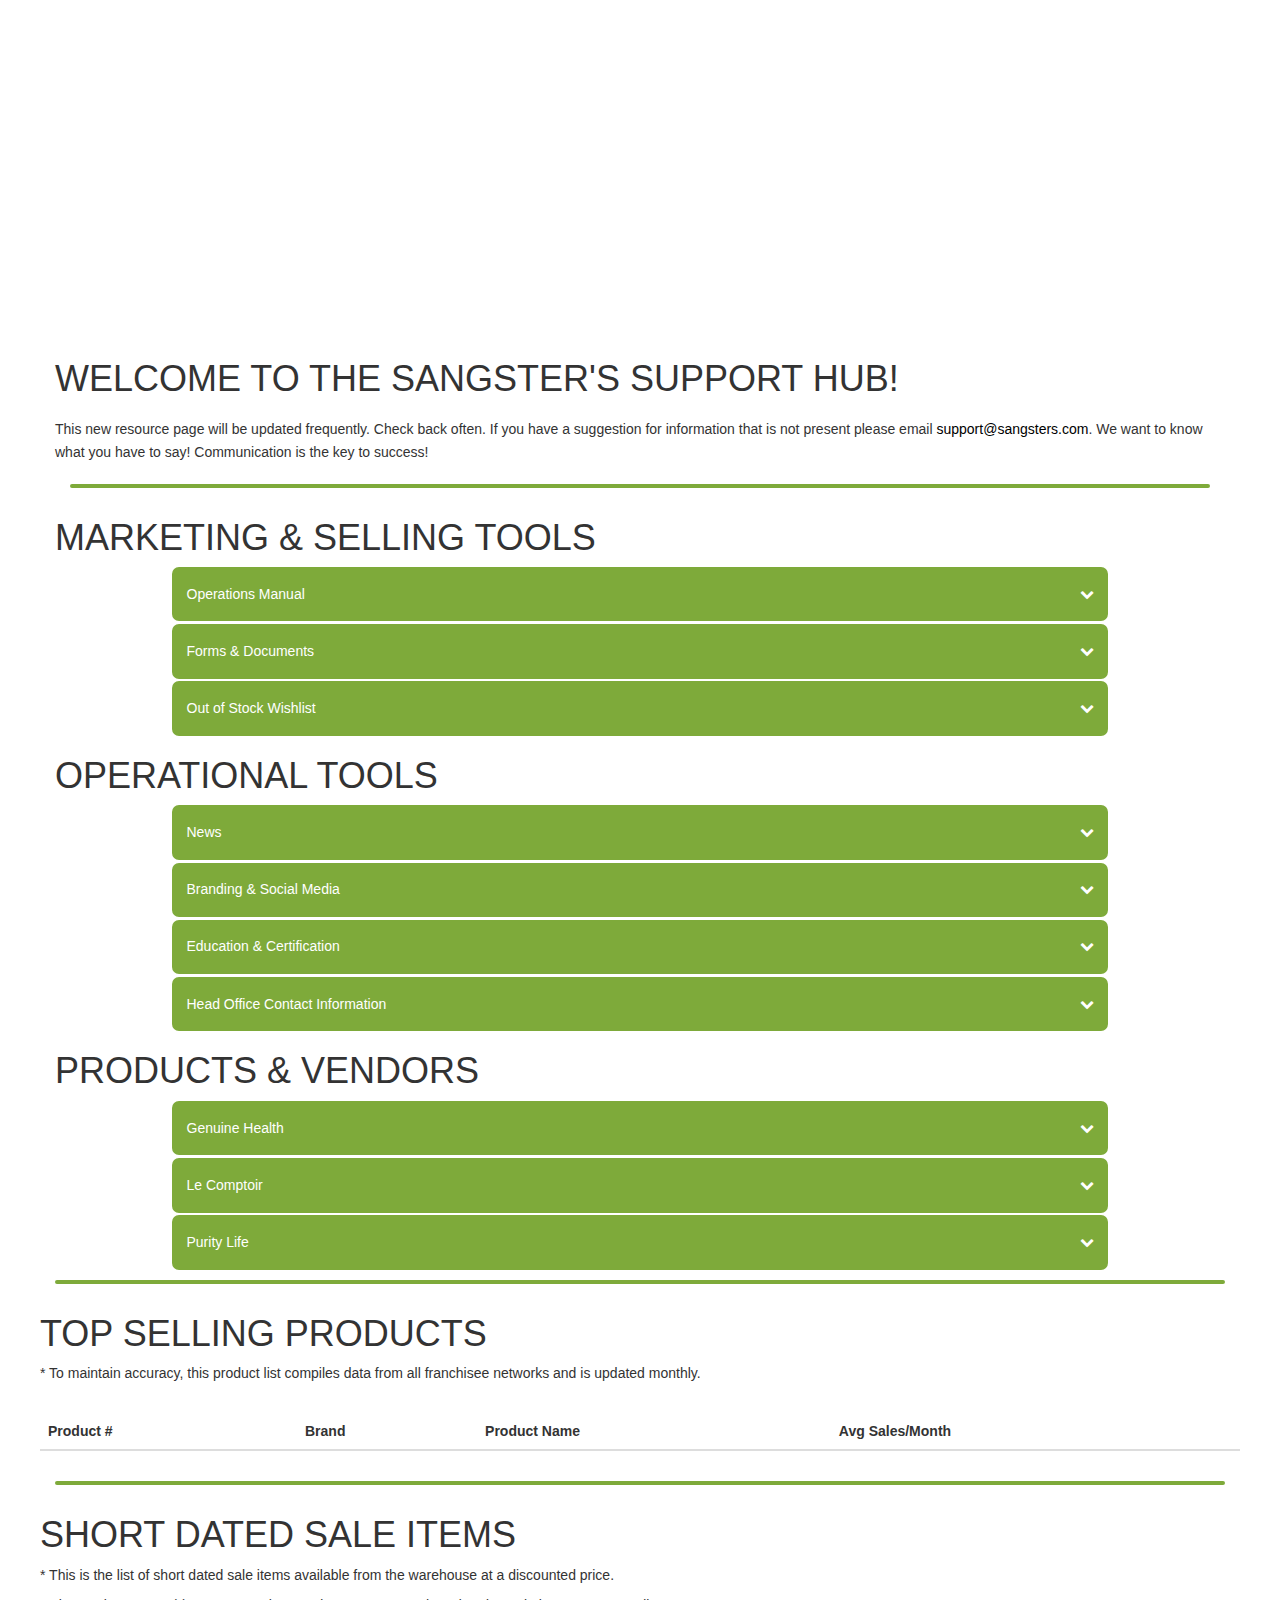
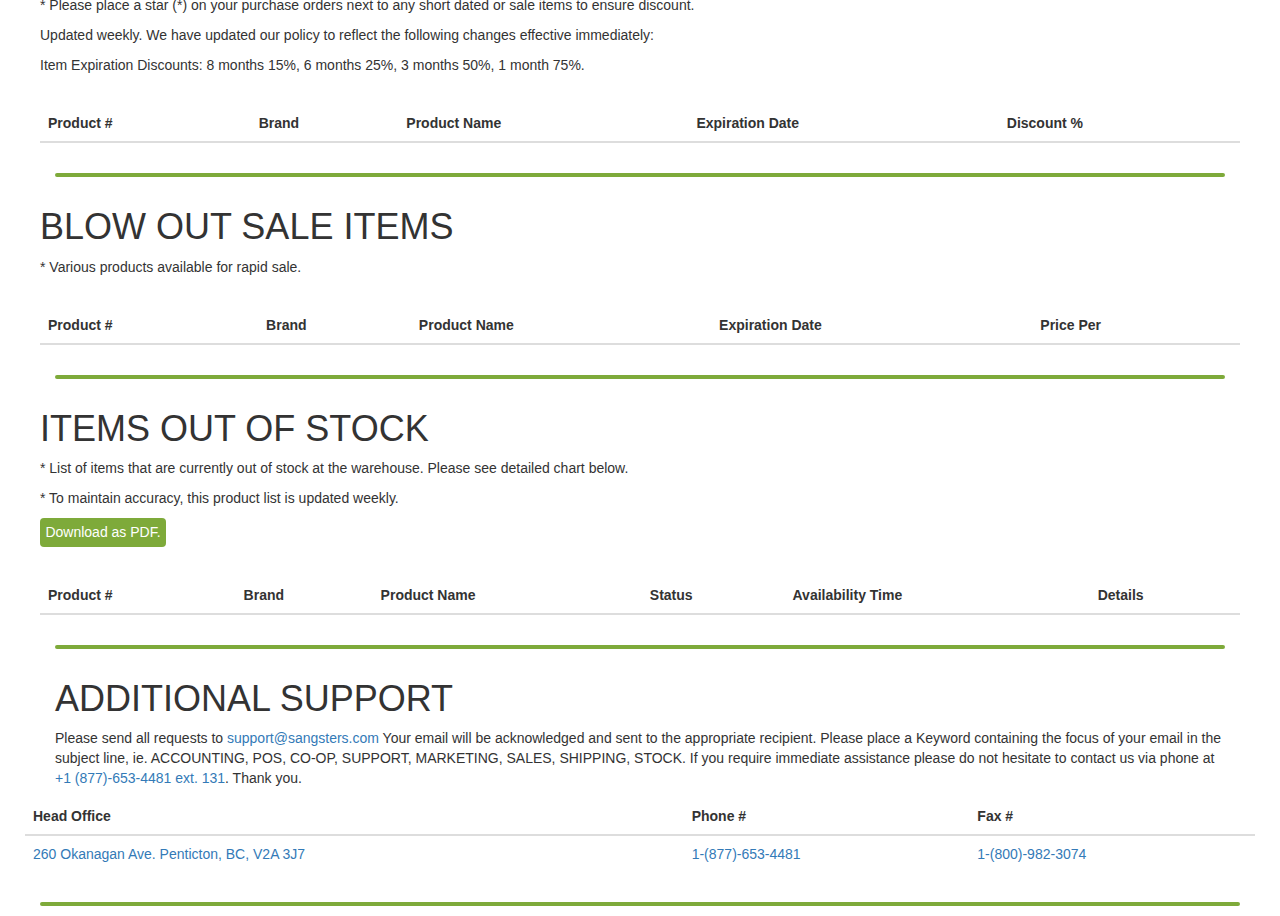
<file: table.html>
<!DOCTYPE html>
<html lang="en">

<head>
	<title>Sangster's Support Hub</title>
	<meta charset="utf-8">
	<meta name="viewport" content="width=device-width, initial-scale=1">
	<link rel="stylesheet" href="https://maxcdn.bootstrapcdn.com/bootstrap/3.4.0/css/bootstrap.min.css">
	<script src="https://ajax.googleapis.com/ajax/libs/jquery/3.4.1/jquery.min.js"></script>
	<script src="https://maxcdn.bootstrapcdn.com/bootstrap/3.4.0/js/bootstrap.min.js"></script>
	<link rel="stylesheet" type="text/css" href="https://cdn.datatables.net/1.10.20/css/jquery.dataTables.min.css">
	<link rel="stylesheet" type="text/css" href="https://stackpath.bootstrapcdn.com/font-awesome/4.7.0/css/font-awesome.min.css">
	<script src="https://cdn.datatables.net/1.10.20/js/jquery.dataTables.min.js"></script>
	<link rel="icon" type="image/png" href="https://cdn.shopify.com/s/files/1/1902/7765/t/3/assets/favicon.png" />
	<!-- <link rel="stylesheet" type="text/css" href="css/table.css"> -->
	<style type="text/css">
	.jumbotron {
		color: white;
		background-image: url("http://christophercheung.ca/img/EastWest%20Bioscience/banner.png");
		background-position: center;
		background-color: #fff;
		background-repeat: no-repeat;
		background-size: cover;
		height: 365px;
	}

	.footerimg {
		background-image: url("../img/EastWest Bioscience/footer.png");
		margin: 0;
	}

	mark {
		/*background-color: rgb(126, 170, 58);*/
		color: #000;
		font-weight: 800;
	}

	hr {
		margin-top: 1rem;
		margin-bottom: 1rem;
		border: 2px solid rgb(126, 170, 58);
		border-radius: 2px;
	}

	table.dataTable thead tr {
		background-color: rgb(126, 170, 58);
		border-radius: 2px;
		color: #fff;
	}

	.dataTables_wrapper .dataTables_paginate .paginate_button.current,
	.dataTables_wrapper .dataTables_paginate .paginate_button.current:hover {
		color: white !important;
		border: 0;
		border-radius: 4px;
		background: rgb(126, 170, 58);
	}

	.dataTables_wrapper .dataTables_paginate .paginate_button:hover {
		color: black !important;
		border: 1px solid white;
		border-radius: 4px;

		background: rgb(126, 170, 58);
	}

	.dataTables_wrapper .dataTables_filter input {
		border-radius: 7px;
		border: 2px solid rgb(126, 170, 58);
	}

	.dataTables_wrapper .dataTables_filter input:hover {
		background-color: rgba(126, 170, 58, .2);
		transition: .2s all ease;
	}

	.table-hover tbody tr:hover td,
	.table-hover tbody tr:hover th {
		background-color: rgba(126, 170, 58, .4);
		transition: .2s all ease;
	}

	.panel-default {
		text-align: center;
		margin: auto;
		width: 80%;
	}

	.panel-default-NP {
		width: 100%;
		text-align: center;
		margin: auto;
	}

	.panel-heading {
		background-color: rgb(126, 170, 58);
	}

	.panel-title {
		color: #fff;
	}

	.arrow-down {
		width: 0;
		height: 6px;
		border-left: 6px solid transparent;
		border-right: 6px solid transparent;

		border-top: 10px solid #fff;
	}

	.card {
		width: 80%;
		margin: auto;
		flex: 1 1 auto;
		border: 2px rgb(126, 170, 58) solid;
		border-radius: 7px;
		margin-bottom: .2em;
	}

	.card-body {
		margin: 1em;
	}

	.card-header {
		text-decoration: none;
		background-color: rgb(126, 170, 58);
		padding: 0.75rem 1.25rem;
		margin-bottom: 0;
	}

	.mb-0>a {
		color: white;
		display: block;
		position: relative;
	}

	.mb-0>a:after {
		content: "\f078";
		/* fa-chevron-down */
		font-family: 'FontAwesome';
		position: absolute;
		right: 0;
	}

	.mb-0>a[aria-expanded="true"]:after {
		content: "\f077";
		/* fa-chevron-up */
	}

	input {
		color: black;
	}

	/* Reset Select */
	select {
		-webkit-appearance: none;
		-moz-appearance: none;
		-ms-appearance: none;
		appearance: none;
		padding: auto;
		width: auto;
		display: inline-flex;

		padding: .2em;
		background-color: rgb(126, 170, 58);
		color: white;
		border: 1px solid rgb(126, 170, 58);
		border-radius: 7px;
	}

	option {
		background-color: rgb(126, 170, 58);
		color: white;
	}
	</style>
</head>

<body>
	<div class="container-fluid">
		<div class="row">
			<div class="jumbotron jumbotron-fluid">
			</div>
		</div>
	</div>
	<div class="container">
		<div class="row">
			<h1 class="display-4 marked" style="line-height: 1.6em;">WELCOME TO THE SANGSTER'S SUPPORT HUB!</h1>
			<p style="line-height: 1.64em;">This new resource page will be updated frequently. Check back often. If you have a suggestion for information that is not present please email <a href="mailto:support@sangsters.com?Subject=Suggestions%20for%20Information" target="_top" style="color: #000">support@sangsters.com</a>. We want to know what you have to say! Communication is the key to success!</p>
		</div>
		<hr>
		<div class="row">
			<h1>MARKETING & SELLING TOOLS</h1>
			<div id="accordion">
				<div class="card">
					<div class="card-header" id="heading-2">
						<h5 class="mb-0">
								<a class="collapsed" role="button" data-toggle="collapse" href="#collapse-2" aria-expanded="false" aria-controls="collapse-2">
									Operations Manual
								</a>
							</h5>
					</div>
					<div id="collapse-2" class="collapse" data-parent="#accordion" aria-labelledby="heading-2">
						<div class="card-body">
							<div class="table-responsive">
								<table id="dtYBOperations" class="table table-hover" style="width:100%">
									<thead>
										<tr>
											<th class="th-sm">File</th>
											<th class="th-sm">Type</th>
											<th class="th-sm">Download Link</th>
										</tr>
									</thead>
								</table>
							</div>
						</div>
					</div>
				</div>
				<div class="card">
					<div class="card-header" id="heading-1">
						<h5 class="mb-0">
								<a role="button" data-toggle="collapse" href="#collapse-1" aria-expanded="false" aria-controls="collapse-1">
									Forms & Documents
								</a>
							</h5>
					</div>
					<div id="collapse-1" class="collapse" data-parent="#accordion" aria-labelledby="heading-1">
						<div class="card-body">
							<div id="accordion-1">
								<div class="card">
									<div class="card-header" id="heading-1-1">
										<h5 class="mb-0">
												<a class="collapsed" role="button" data-toggle="collapse" href="#collapse-1-1" aria-expanded="false" aria-controls="collapse-1-1">
													New Employee Forms
												</a>
											</h5>
									</div>
									<div id="collapse-1-1" class="collapse" data-parent="#accordion-1" aria-labelledby="heading-1-1">
										<div class="card-body">
											<div class="table-responsive">
												<table id="dtNewEmployeeForms" class="table table-hover" style="width:100%">
													<thead>
														<tr>
															<th class="th-sm">File</th>
															<th class="th-sm">Type</th>
															<th class="th-sm">Download Link</th>
														</tr>
													</thead>
												</table>
											</div>
										</div>
									</div>
								</div>
								<div class="card">
									<div class="card-header" id="heading-1-2">
										<h5 class="mb-0">
												<a class="collapsed" role="button" data-toggle="collapse" href="#collapse-1-2" aria-expanded="false" aria-controls="collapse-1-2">
													Co-op Forms
												</a>
											</h5>
									</div>
									<div id="collapse-1-2" class="collapse" data-parent="#accordion-1" aria-labelledby="heading-1-2">
										<div class="card-body">
											<div class="table-responsive">
												<table id="dtCoopForms" class="table table-hover" style="width:100%">
													<thead>
														<tr>
															<th class="th-sm">File</th>
															<th class="th-sm">Type</th>
															<th class="th-sm">Download Link</th>
														</tr>
													</thead>
												</table>
											</div>
										</div>
									</div>
								</div>
								<div class="card">
									<div class="card-header" id="heading-1-3">
										<h5 class="mb-0">
												<a class="collapsed" role="button" data-toggle="collapse" href="#collapse-1-3" aria-expanded="false" aria-controls="collapse-1-3">
													Business Essentials
												</a>
											</h5>
									</div>
									<div id="collapse-1-3" class="collapse" data-parent="#accordion-1" aria-labelledby="heading-1-3">
										<div class="card-body">
											<div class="table-responsive">
												<table id="dtBusinessEssentials" class="table table-hover" style="width:100%">
													<thead>
														<tr>
															<th class="th-sm">File</th>
															<th class="th-sm">Type</th>
															<th class="th-sm">Download Link</th>
														</tr>
													</thead>
												</table>
											</div>
										</div>
									</div>
								</div>
							</div>
						</div>
					</div>
				</div>
				<div class="card">
					<div class="card-header" id="heading-100">
						<h5 class="mb-0">
								<a role="button" data-toggle="collapse" href="#collapse-100" aria-expanded="false" aria-controls="collapse-100">
									Out of Stock Wishlist
								</a>
							</h5>
					</div>
					<div id="collapse-100" class="collapse" data-parent="#accordion" aria-labelledby="heading-100">
						<div class="card-body">
							<iframe style="margin: auto;" src="https://docs.google.com/forms/d/e/1FAIpQLScN8Mabn8xHRug0oUuQI-6q1g50wNyaNv_d9r67x-V79pmQQw/viewform?embedded=true	" width="640" height="1401" frameborder="0">Loading…</iframe>
						</div>
					</div>
				</div>
			</div>
			<h1>OPERATIONAL TOOLS</h1>
			<div id="accordion2">
				<div class="card">
					<div class="card-header" id="heading-4">
						<h5 class="mb-0">
								<a class="collapsed" role="button" data-toggle="collapse" href="#collapse-4" aria-expanded="false" aria-controls="collapse-4">
									News
								</a>
							</h5>
					</div>
					<div id="collapse-4" class="collapse" data-parent="#accordion2" aria-labelledby="heading-4">
						<div class="card-body">
							<div class="table-responsive">
								<table id="dtNews" class="table table-hover" style="width:100%">
									<thead>
										<tr>
											<th class="th-sm">File</th>
											<th class="th-sm">Type</th>
											<th class="th-sm">Download Link</th>
										</tr>
									</thead>
								</table>
							</div>
						</div>
					</div>
				</div>
				<div class="card">
					<div class="card-header" id="heading-5">
						<h5 class="mb-0">
								<a role="button" data-toggle="collapse" href="#collapse-5" aria-expanded="false" aria-controls="collapse-5">
									Branding & Social Media
								</a>
							</h5>
					</div>
					<div id="collapse-5" class="collapse" data-parent="#accordion2" aria-labelledby="heading-5">
						<div class="card-body">
							<div id="accordion-2">
								<div class="card">
									<div class="card-header" id="heading-5-1">
										<h5 class="mb-0">
												<a class="collapsed" role="button" data-toggle="collapse" href="#collapse-5-1" aria-expanded="false" aria-controls="collapse-5-1">
													October - Fall Sale
												</a>
											</h5>
									</div>
									<div id="collapse-5-1" class="collapse" data-parent="#accordion-2" aria-labelledby="heading-5-1">
										<div class="card-body">
											<div class="table-responsive">
												<table id="dtBSOctoberFallSale" class="table table-hover" style="width:100%">
													<thead>
														<tr>
															<th class="th-sm">File</th>
															<th class="th-sm">Type</th>
															<th class="th-sm">Download Link</th>
														</tr>
													</thead>
												</table>
											</div>
										</div>
									</div>
								</div>
								<div class="card">
									<div class="card-header" id="heading-5-2">
										<h5 class="mb-0">
												<a class="collapsed" role="button" data-toggle="collapse" href="#collapse-5-2" aria-expanded="false" aria-controls="collapse-5-2">
													November - Movember Prostate Awareness Month
												</a>
											</h5>
									</div>
									<div id="collapse-5-2" class="collapse" data-parent="#accordion-2" aria-labelledby="heading-5-2">
										<div class="card-body">
											<div class="table-responsive">
												<table id="dtBSNovemberProstateAwareness" class="table table-hover" style="width:100%">
													<thead>
														<tr>
															<th class="th-sm">File</th>
															<th class="th-sm">Type</th>
															<th class="th-sm">Download Link</th>
														</tr>
													</thead>
												</table>
											</div>
										</div>
									</div>
								</div>
								<div class="card">
									<div class="card-header" id="heading-5-3">
										<h5 class="mb-0">
												<a class="collapsed" role="button" data-toggle="collapse" href="#collapse-5-3" aria-expanded="false" aria-controls="collapse-5-3">
													December - Holiday Graphics
												</a>
											</h5>
									</div>
									<div id="collapse-5-3" class="collapse" data-parent="#accordion-2" aria-labelledby="heading-5-3">
										<div class="card-body">
											<div class="table-responsive">
												<table id="dtBSDecemberHoliday" class="table table-hover" style="width:100%">
													<thead>
														<tr>
															<th class="th-sm">File</th>
															<th class="th-sm">Type</th>
															<th class="th-sm">Download Link</th>
														</tr>
													</thead>
												</table>
											</div>
										</div>
									</div>
								</div>
								<div class="card">
									<div class="card-header" id="heading-5-4">
										<h5 class="mb-0">
												<a class="collapsed" role="button" data-toggle="collapse" href="#collapse-5-4" aria-expanded="false" aria-controls="collapse-5-4">
													Multi Use Graphics
												</a>
											</h5>
									</div>
									<div id="collapse-5-4" class="collapse" data-parent="#accordion-2" aria-labelledby="heading-5-4">
										<div class="card-body">
											<div class="table-responsive">
												<table id="dtBSMultiUse" class="table table-hover" style="width:100%">
													<thead>
														<tr>
															<th class="th-sm">File</th>
															<th class="th-sm">Type</th>
															<th class="th-sm">Download Link</th>
														</tr>
													</thead>
												</table>
											</div>
										</div>
									</div>
								</div>
								<div class="card">
									<div class="card-header" id="heading-5-5">
										<h5 class="mb-0">
												<a class="collapsed" role="button" data-toggle="collapse" href="#collapse-5-5" aria-expanded="false" aria-controls="collapse-5-5">
													Logos & Headers
												</a>
											</h5>
									</div>
									<div id="collapse-5-5" class="collapse" data-parent="#accordion-2" aria-labelledby="heading-5-5">
										<div class="card-body">
											<div class="table-responsive">
												<table id="dtBSLogosHeaders" class="table table-hover" style="width:100%">
													<thead>
														<tr>
															<th class="th-sm">File</th>
															<th class="th-sm">Type</th>
															<th class="th-sm">Download Link</th>
														</tr>
													</thead>
												</table>
											</div>
										</div>
									</div>
								</div>
								<div class="card">
									<div class="card-header" id="heading-5-6">
										<h5 class="mb-0">
												<a class="collapsed" role="button" data-toggle="collapse" href="#collapse-5-6" aria-expanded="false" aria-controls="collapse-5-6">
													Social Media Support
												</a>
											</h5>
									</div>
									<div id="collapse-5-6" class="collapse" data-parent="#accordion-2" aria-labelledby="heading-5-6">
										<div class="card-body">
											<div class="table-responsive">
												<table id="dtBSSocialMediaSupport" class="table table-hover" style="width:100%">
													<thead>
														<tr>
															<th class="th-sm">File</th>
															<th class="th-sm">Type</th>
															<th class="th-sm">Download Link</th>
														</tr>
													</thead>
												</table>
											</div>
										</div>
									</div>
								</div>
							</div>
						</div>
					</div>
				</div>
				<div class="card">
					<div class="card-header" id="heading-6">
						<h5 class="mb-0">
								<a class="collapsed" role="button" data-toggle="collapse" href="#collapse-6" aria-expanded="false" aria-controls="collapse-6">
									Education & Certification
								</a>
							</h5>
					</div>
					<div id="collapse-6" class="collapse" data-parent="#accordion2" aria-labelledby="heading-6">
						<div class="card-body">
							<div class="table-responsive">
								<table id="dtEducationCertification" class="table table-hover" style="width:100%">
									<thead>
										<tr>
											<th class="th-sm">File</th>
											<th class="th-sm">Type</th>
											<th class="th-sm">Download Link</th>
										</tr>
									</thead>
								</table>
							</div>
						</div>
					</div>
				</div>
				<div class="card">
					<div class="card-header" id="heading-99">
						<h5 class="mb-0">
							<a class="collapsed" role="button" data-toggle="collapse" href="#collapse-99" aria-expanded="false" aria-controls="collapse-99">
								Head Office Contact Information
							</a>
						</h5>
					</div>
					<div id="collapse-99" class="collapse" data-parent="#accordion2" aria-labelledby="heading-99">
						<div class="card-body">
							<a href="https://docs.google.com/document/d/e/2PACX-1vRamg7DwP7stNaDV0vXbtWWRr9jWHtCIknLx4y9_KvYoe780se4e9yhO7YwlyAPR8NGdEkXO1i5pAmv/pub">Link to Document</a><br>
							<iframe src="https://docs.google.com/document/d/e/2PACX-1vRamg7DwP7stNaDV0vXbtWWRr9jWHtCIknLx4y9_KvYoe780se4e9yhO7YwlyAPR8NGdEkXO1i5pAmv/pub?embedded=true" style="width: 100%; height: 30em;"></iframe>
						</div>
					</div>
				</div>
				<h1>PRODUCTS & VENDORS</h1>
				<div id="accordion">
					<div class="card">
						<div class="card-header" id="heading-7">
							<h5 class="mb-0">
								<a class="collapsed" role="button" data-toggle="collapse" href="#collapse-7" aria-expanded="false" aria-controls="collapse-7">
									Genuine Health
								</a>
							</h5>
						</div>
						<div id="collapse-7" class="collapse" data-parent="#accordion" aria-labelledby="heading-7">
							<div class="card-body">
								<div class="table-responsive">
									<table id="dtGH" class="table table-hover" style="width:100%">
										<thead>
											<tr>
												<th class="th-sm">File</th>
												<th class="th-sm">Type</th>
												<th class="th-sm">Download Link</th>
											</tr>
										</thead>
									</table>
								</div>
							</div>
						</div>
					</div>
					<!-- 					<div class="card">
						<div class="card-header" id="heading-8">
							<h5 class="mb-0">
								<a class="collapsed" role="button" data-toggle="collapse" href="#collapse-8" aria-expanded="false" aria-controls="collapse-8">
									Mineral Medex
								</a>
							</h5>
						</div>
						<div id="collapse-8" class="collapse" data-parent="#accordion" aria-labelledby="heading-8">
							<div class="card-body">
								<div class="table-responsive">
									<table id="dtMM" class="table table-hover" style="width:100%">
										<thead>
											<tr>
												<th class="th-sm">File</th>
												<th class="th-sm">Type</th>
												<th class="th-sm">Download Link</th>
											</tr>
										</thead>
									</table>
								</div>
							</div>
						</div>
					</div> -->
					<div class="card">
						<div class="card-header" id="heading-9">
							<h5 class="mb-0">
								<a class="collapsed" role="button" data-toggle="collapse" href="#collapse-9" aria-expanded="false" aria-controls="collapse-9">
									Le Comptoir
								</a>
							</h5>
						</div>
						<div id="collapse-9" class="collapse" data-parent="#accordion" aria-labelledby="heading-9">
							<div class="card-body">
								<div class="table-responsive">
									<table id="dtLC" class="table table-hover" style="width:100%">
										<thead>
											<tr>
												<th class="th-sm">File</th>
												<th class="th-sm">Type</th>
												<th class="th-sm">Download Link</th>
											</tr>
										</thead>
									</table>
								</div>
							</div>
						</div>
					</div>
					<div class="card">
						<div class="card-header" id="heading-98">
							<h5 class="mb-0">
								<a role="button" data-toggle="collapse" href="#collapse-98" aria-expanded="false" aria-controls="collapse-98">
									Purity Life
								</a>
							</h5>
						</div>
						<div id="collapse-98" class="collapse" data-parent="#accordion" aria-labelledby="heading-98">
							<div class="card-body">
								<!-- 1LVLSmk0AvdpJZCvAL5yGNK_IJxiCqV2EVNAyM7-XZEs -->
								<div class="table-responsive">
									<table id="dtPL" class="table table-hover" style="width:100%">
										<thead>
											<tr>
												<th class="th-sm">File</th>
												<th class="th-sm">Type</th>
												<th class="th-sm">Download Link</th>
											</tr>
										</thead>
									</table>
								</div>
							</div>
						</div>
					</div>
					<!-- 					<div class="card">
						<div class="card-header" id="heading-10">
							<h5 class="mb-0">
								<a class="collapsed" role="button" data-toggle="collapse" href="#collapse-10" aria-expanded="false" aria-controls="collapse-10">
									Product Catalogue
								</a>
							</h5>
						</div>
						<div id="collapse-10" class="collapse" data-parent="#accordion" aria-labelledby="heading-10">
							<div class="card-body">
								<div class="table-responsive">
									<table id="dtProductCatalogue" class="table table-hover" style="width:100%">
										<thead>
											<tr>
												<th class="th-sm">File</th>
												<th class="th-sm">Type</th>
												<th class="th-sm">Download Link</th>
											</tr>
										</thead>
									</table>
								</div>
							</div>
						</div>
					</div> -->
				</div>
			</div>
			<hr>
			<div class="row">
				<h1 class="marked">TOP SELLING PRODUCTS</h1>
				<p>* To maintain accuracy, this product list compiles data from all franchisee networks and is updated monthly.</p>
				<br>
				<div class="table-responsive">
					<table id="top20Sheets" class="table table-hover" style="width:100%">
						<thead>
							<tr>
								<th class="th-sm">Product #</th>
								<th class="th-sm">Brand</th>
								<th class="th-sm">Product Name</th>
								<th class="th-sm">Avg Sales/Month</th>
							</tr>
						</thead>
					</table>
				</div>
			</div>
			<hr>
			<div class="row">
				<h1 class="marked">SHORT DATED SALE ITEMS</h1>
				<p>* This is the list of short dated sale items available from the warehouse at a discounted price.</p>
				<p>* Please place a star (*) on your purchase orders next to any short dated or sale items to ensure discount.</p>
				<p>Updated weekly. We have updated our policy to reflect the following changes effective immediately:</p>
				<p>Item Expiration Discounts: 8 months 15%, 6 months 25%, 3 months 50%, 1 month 75%.</p>
				<br>
				<div class="table-responsive">
					<table id="shortDateSale" class="table table-hover" style="width:100%">
						<thead>
							<tr>
								<th class="th-sm">Product #</th>
								<th class="th-sm">Brand</th>
								<th class="th-sm">Product Name</th>
								<th class="th-sm">Expiration Date</th>
								<th class="th-sm">Discount %</th>
							</tr>
						</thead>
					</table>
				</div>
			</div>
			<hr>
			<div class="row">
				<h1 class="marked">BLOW OUT SALE ITEMS</h1>
				<p>* Various products available for rapid sale.</p>
				<br>
				<div class="table-responsive">
					<table id="blowOutSale" class="table table-hover" style="width:100%">
						<thead>
							<tr>
								<th class="th-sm">Product #</th>
								<th class="th-sm">Brand</th>
								<th class="th-sm">Product Name</th>
								<th class="th-sm">Expiration Date</th>
								<th class="th-sm">Price Per</th>
							</tr>
						</thead>
					</table>
				</div>
			</div>
			<hr>
			<div class="row">
				<h1 class="marked">ITEMS OUT OF STOCK</h1>
				<p>* List of items that are currently out of stock at the warehouse. Please see detailed chart below.</p>
				<p>* To maintain accuracy, this product list is updated weekly.</p>
				<a href="https://docs.google.com/spreadsheets/d/1ysewTzEqXZcb4V7nwxejoWtmzJfnZP2G8rNvOiyqPUc/export?format=pdf" style="text-align: center">
					<p style="background-color: rgb(126, 170, 58); color: #fff; width: 9em; padding: .3em; border-radius: 4px; text-align: center;">
						Download as PDF.
					</p>
				</a>
				<br>
				<div class="table-responsive">
					<table id="dtIaZSheets" class="table table-hover" style="width:100%">
						<thead>
							<tr>
								<th class="th-sm">Product #</th>
								<th class="th-sm">Brand</th>
								<th class="th-sm">Product Name</th>
								<th class="th-sm">Status</th>
								<th class="th-sm">Availability Time</th>
								<th class="th-sm">Details</th>
							</tr>
						</thead>
					</table>
				</div>
			</div>
			<hr>
			<div class="row">
				<div class="container">
					<div class="row">
						<h1 class="marked">ADDITIONAL SUPPORT</h1>
						<p>Please send all requests to <a href="mailto:support@sangsters.com">support@sangsters.com</a> Your email will be acknowledged and sent to the appropriate recipient. Please place a Keyword containing the focus of your email in the subject line, ie. ACCOUNTING, POS, CO-OP, SUPPORT, MARKETING, SALES, SHIPPING, STOCK. If you require immediate assistance please do not hesitate to contact us via phone at <a href="tel:18776534481,131">+1 (877)-653-4481 ext. 131</a>. Thank you.</p>
					</div>
				</div>
				<div class="row">
					<table class="table table-hover">
						<thead>
							<tr>
								<th>Head Office</th>
								<th>Phone #</th>
								<th>Fax #</th>
							</tr>
						</thead>
						<tr>
							<td><a href="https://goo.gl/maps/3dEsiSfknvtLt3kw8">260 Okanagan Ave. Penticton, BC, V2A 3J7</a></td>
							<td><a href="tel:3066534481">1-(877)-653-4481</a></td>
							<td><a href="fax:18009823074">1-(800)-982-3074</a></td>
						</tr>
					</table>
				</div>
				<hr />
			</div>
		</div>
		<!-- 	<div class="container-fluid">
		<div class="row">
			<div class="jumbotron jumbotron-fluid footerimg">
			</div>
		</div>
	</div> -->
		<script type="text/javascript">
		$(document).ready(function() {
			$('.table table-hover').DataTable();
			tablePopulate();
			$('input[type="search"]').each(function() {
					$.data(this, 'default', this.value);
				}).css("color", "blue")
				.focus(function() {
					if (!$.data(this, 'edited')) {
						this.value = "";
						$(this).css("color", "black");
					}
				}).change(function() {
					$.data(this, 'edited', this.value != "");
				}).blur(function() {
					if (!$.data(this, 'edited')) {
						this.value = $.data(this, 'default');
						$(this).css("color", "red");
					}
				});
		});

		// table populate
		function tablePopulate() {
			dynamicItemsatZero();
			top20DT();
			shortDateSale();
			blowOutSale();

			// html ID, Google Spreadsheet ID
			dtFilesDownload("#dtYBOperations", "1rJ0Pkzt-ZEGhOS8r8c0zJwaI_9UIvmFT71lQ6j1dqt8")
			dtFilesDownload("#dtNewEmployeeForms", "1rJ0Pkzt-ZEGhOS8r8c0zJwaI_9UIvmFT71lQ6j1dqt8");
			dtFilesDownload("#dtCoopForms", "1rJ0Pkzt-ZEGhOS8r8c0zJwaI_9UIvmFT71lQ6j1dqt8");
			dtFilesDownload("#dtBusinessEssentials", "1rJ0Pkzt-ZEGhOS8r8c0zJwaI_9UIvmFT71lQ6j1dqt8");

			dtFilesDownload("#dtNews", "1Ce7XziYZHqYEP_L0vVSkf2GnPofdhTIKKlphCIDzX6c");
			dtFilesDownload("#dtBSOctoberFallSale", "1rJ0Pkzt-ZEGhOS8r8c0zJwaI_9UIvmFT71lQ6j1dqt8");
			dtFilesDownload("#dtBSNovemberProstateAwareness", "1rJ0Pkzt-ZEGhOS8r8c0zJwaI_9UIvmFT71lQ6j1dqt8");
			dtFilesDownload("#dtBSDecemberHoliday", "1rJ0Pkzt-ZEGhOS8r8c0zJwaI_9UIvmFT71lQ6j1dqt8");
			dtFilesDownload("#dtBSMultiUse", "1rJ0Pkzt-ZEGhOS8r8c0zJwaI_9UIvmFT71lQ6j1dqt8");
			dtFilesDownload("#dtBSLogosHeaders", "1rJ0Pkzt-ZEGhOS8r8c0zJwaI_9UIvmFT71lQ6j1dqt8");
			dtFilesDownload("#dtBSSocialMediaSupport", "1rJ0Pkzt-ZEGhOS8r8c0zJwaI_9UIvmFT71lQ6j1dqt8");
			dtFilesDownload("#dtEducationCertification", "1rJ0Pkzt-ZEGhOS8r8c0zJwaI_9UIvmFT71lQ6j1dqt8");

			dtFilesDownload("#dtGH", "1rJ0Pkzt-ZEGhOS8r8c0zJwaI_9UIvmFT71lQ6j1dqt8");
			dtFilesDownload("#dtMM", "1rJ0Pkzt-ZEGhOS8r8c0zJwaI_9UIvmFT71lQ6j1dqt8");
			dtFilesDownload("#dtLC", "1rJ0Pkzt-ZEGhOS8r8c0zJwaI_9UIvmFT71lQ6j1dqt8");
			dtFilesDownload("#dtPL", "1rJ0Pkzt-ZEGhOS8r8c0zJwaI_9UIvmFT71lQ6j1dqt8");
			dtFilesDownload("#dtProductCatalogue", "1rJ0Pkzt-ZEGhOS8r8c0zJwaI_9UIvmFT71lQ6j1dqt8")

		}

		// https://datatables.net/forums/discussion/5611/how-to-grab-datatables-data-from-a-google-spreadsheet
		function dynamicItemsatZero() {
			$('#dtIaZSheets').dataTable({
				"bServerSide": false,
				"bProcessing": true,
				"sAjaxDataProp": "feed.entry",
				"sAjaxSource": "https://spreadsheets.google.com/feeds/list/1srsLQ6gj0o8hEb-_oIl50tLPomONDXwpClIfBdK5UBs/od6/public/values?alt=json",
				"aoColumns": [
					{ "mDataProp": "gsx$productnumber.$t" },
					{ "mDataProp": "gsx$brand.$t" },
					{ "mDataProp": "gsx$productname.$t" },
					{ "mDataProp": "gsx$status.$t" },
					{ "mDataProp": "gsx$availabilitytime.$t" },
					{ "mDataProp": "gsx$details.$t" }
				],
				lengthMenu: [
					[10, 20, 50, -1],
					['10', '20', '50', 'All']
				],
				buttons: [
					'pageLength'
				],
				"pageLength": 20
			});
		}

		function top20DT() {
			$('#top20Sheets').dataTable({
				"bServerSide": false,
				"bProcessing": true,
				"sAjaxDataProp": "feed.entry",
				"sAjaxSource": "https://spreadsheets.google.com/feeds/list/1sXXp16j4rRpU9shP7vAJs_xScsGL9_qZsmXF33RmaDs/od6/public/values?alt=json",
				"aoColumns": [
					{ "mDataProp": "gsx$productnumber.$t" },
					{ "mDataProp": "gsx$brand.$t" },
					{ "mDataProp": "gsx$linktoproductinfo.$t" },
					{ "mDataProp": "gsx$avgsalespermonth.$t" },
				],
				"order": [
					[3, 'desc']
				],
			});
		}

		function blowOutSale() {
			$('#blowOutSale').dataTable({
				"bServerSide": false,
				"bProcessing": true,
				"sAjaxDataProp": "feed.entry",
				"sAjaxSource": "https://spreadsheets.google.com/feeds/list/12vopCgkUKtDnf93aKh85UjJt35V4LOWagdZsIqtYli8/od6/public/values?alt=json",
				"aoColumns": [
					{ "mDataProp": "gsx$productnumber.$t" },
					{ "mDataProp": "gsx$brand.$t" },
					{ "mDataProp": "gsx$productname.$t" },
					{ "mDataProp": "gsx$expirationdate.$t" },
					{ "mDataProp": "gsx$priceper.$t" },
				],
				"order": [
					[3, 'asc']
				]
			});
		}

		function shortDateSale() {
			$('#shortDateSale').dataTable({
				"bServerSide": false,
				"bProcessing": true,
				"sAjaxDataProp": "feed.entry",
				"sAjaxSource": "https://spreadsheets.google.com/feeds/list/1eDrdinECqPyTyVSakeZOUPcBrXp99ily7qBSahJ398o/od6/public/values?alt=json",
				"aoColumns": [
					{ "mDataProp": "gsx$productnumber.$t" },
					{ "mDataProp": "gsx$brand.$t" },
					{ "mDataProp": "gsx$productname.$t" },
					{ "mDataProp": "gsx$expirationdate.$t" },
					{ "mDataProp": "gsx$discountpercentage.$t" },
				],
				"order": [
					[3, 'asc']
				]
			});
		}

		function dtFilesDownload(className, url) {
			$(className).dataTable({
				"bServerSide": false,
				"bProcessing": true,
				"sAjaxDataProp": "feed.entry",
				"sAjaxSource": "https://spreadsheets.google.com/feeds/list/" + url + "/od6/public/values?alt=json",
				"aoColumns": [
					{ "mDataProp": "gsx$filename.$t" },
					{ "mDataProp": "gsx$docutype.$t" },
					{ "mDataProp": "gsx$downloadlink.$t" },
				],
				lengthMenu: [
					[10, 25, 50, -1],
					['10', '25', '50', 'All']
				],
				buttons: [
					'pageLength'
				]
			});
		}

		$(".jumbotron").css({ height: $(window).height() / 3 + "px" });

		$(window).on("resize", function() {
			$(".jumbotron").css({ height: $(window).height() / 3 + "px" });
		});
		</script>
</body>

</html>
</file>
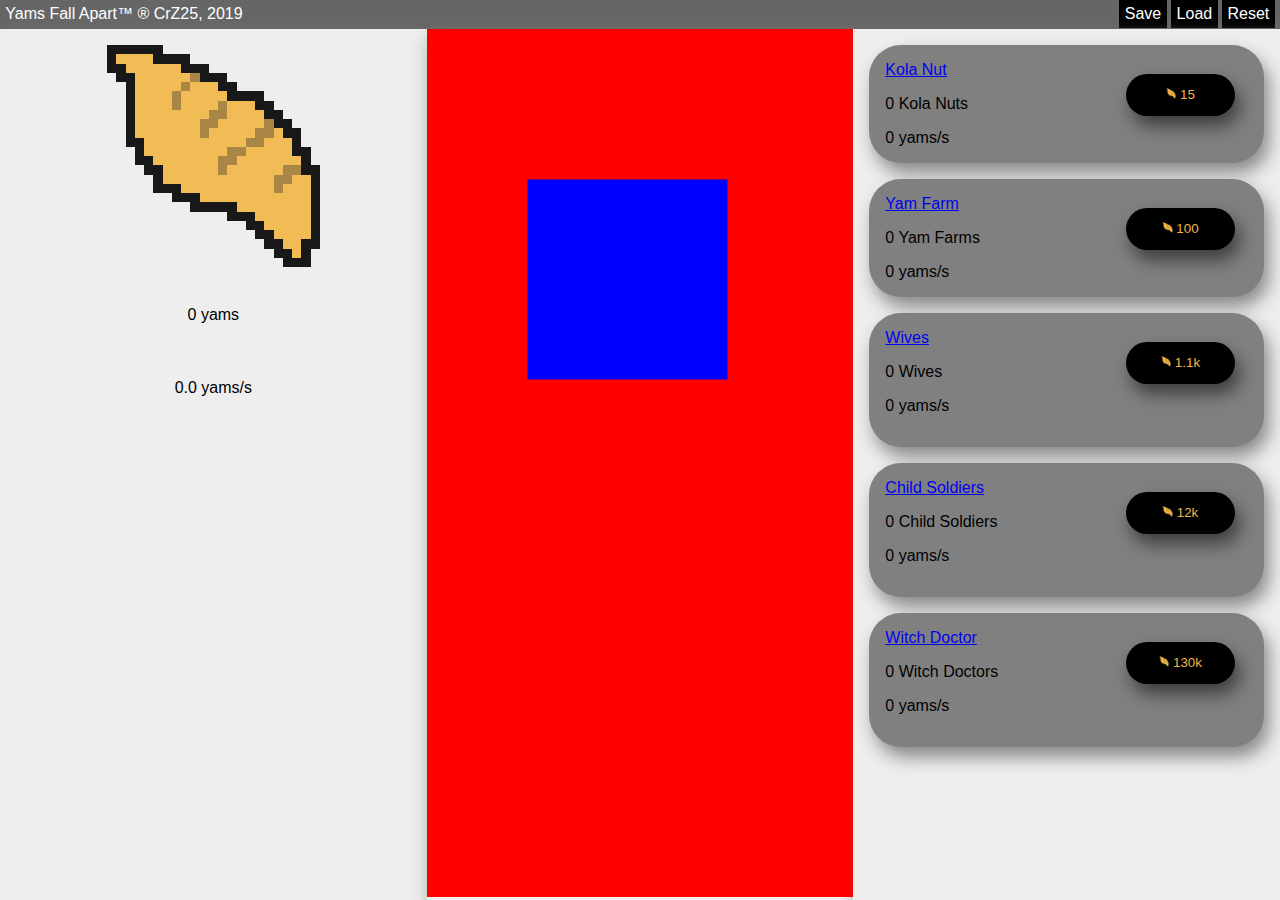
<file: yams.html>
<!DOCTYPE html>
<html>

<head>
    <title>yams fall apart</title>
    <meta charset="utf-8" />
    <link rel="stylesheet" href="css/yams.css" />
    <link href="https://fonts.googleapis.com/css?family=Rubik+Mono+One&display=swap" rel="stylesheet">
    <link rel="apple-touch-icon" sizes="180x180" href="img/icon/apple-touch-icon.png">
    <link rel="icon" type="image/png" sizes="32x32" href="img/icon/favicon-32x32.png">
    <link rel="icon" type="image/png" sizes="16x16" href="img/icon/favicon-16x16.png">
    <link rel="manifest" href="img/icon/site.webmanifest">
    <link rel="mask-icon" href="img/icon/safari-pinned-tab.svg" color="#5bbad5">
    <meta name="msapplication-TileColor" content="#da532c">
    <meta name="theme-color" content="#ffffff">
    <script src="lib/fabric.js"></script>
    <script src="https://ajax.googleapis.com/ajax/libs/jquery/3.4.1/jquery.min.js"></script>
    <script type="text/javascript">
    var yamCnt = 0;
    var kolaNuts = 0;
    var yamFarm = 0;
    var wives = 0;
    var child = 0;
    var witch = 0;
    var clicker = 1;
    var cursorLvl = 0;
    var totalCPS = 0;
    var cursorTool = ["Digging Stick", ""];
    var kolaNutPerk = ["Super Nut", "TUNA SUB", "Nut Free Zone", "Nut Button"];
    var tmp = ["Kola Nuts", "Yam Farms", "Wives", "Child Soldiers", "Witch Doctors", "Sacrificial Children", "Bank of Yamerica", "Yamborghini Dealership", "YamX", "Yamazon"];

    function Building(name, amount, price, priceIncrease, yps) {
        this.name = name;
        this.amount = amount;
        this.price = price;
        this.priceIncrease = priceIncrease;
        this.yps = yps;
        var yamsTotalPS = this.yps * this.amount;
    }
    var buildingYam = [];

    buildingYam.push(new Building("Kola Nuts", 0, kolaNutPrice(), ));

    setInterval(timer, 50);
    timerMultiplier = 50;

    document.addEventListener("visibilitychange", function() {
        if (document.visibilityState == "hidden") {
            console.log(document.visibilityState);
            timerMultiplier = 1000;

        } else if (document.visibilityState == "visible") {
            console.log(document.visibilityState);
            timerMultiplier = 50;
        }
    });

    function update() {
        document.getElementById("counter").value = yamCnt;
        //document.title = numberWithCommas(yamCnt) + " yams fall apart";
        document.title = nFormatter(yamCnt, 3) + " yams fall apart";
        kolaNut();
        yamFarmFn();
        wivesFn();
        childFn();
        witchFn();
        //document.getElementById("yamcountry").innerHTML = numberWithCommas(yamCnt) + " yams";
        document.getElementById("yamcountry").innerHTML = numberWithCommas(yamCnt) + " yams";
        document.getElementById("yamcountry2").innerHTML = nFormatter(yamCnt, 4) + " yams";
        document.getElementById("cps").innerHTML = numberWithCommas(totalCPS) + " yams/s";
    }

    function kolaNut() {
        document.getElementById("amountUpgrade").innerHTML = numberWithCommas0(kolaNuts) + " Kola Nuts";
        document.getElementById("kolaCost").innerHTML = '<span style="color:#f1b545" onclick="buyUpgrade(1)">' + nFormatter(kolaNutPrice(), 3) + '</span>';
        document.getElementById("kolaPS").innerHTML = nFormatter(kolaNuts * .2, 3) + " yams/s";
    }

    function yamFarmFn() {
        document.getElementById("amtYamFarm").innerHTML = numberWithCommas0(yamFarm) + " Yam Farms";
        document.getElementById("yamCost").innerHTML = '<span style="color:#f1b545" onclick="buyUpgrade(2)">' + nFormatter(yamFarmPrice(), 3) + '</span>';
        document.getElementById("yamFarmPS").innerHTML = nFormatter(yamFarm * 1.0, 3) + " yams/s";
    }

    function wivesFn() {
        document.getElementById("amtWives").innerHTML = numberWithCommas0(wives) + " Wives";
        document.getElementById("wivesCost").innerHTML = '<span style="color:#f1b545" onclick="buyUpgrade(3)">' + nFormatter(wivesPrice(), 3) + '</span>';
        document.getElementById("wivesPS").innerHTML = nFormatter(wives * 8, 3) + " yams/s";
    }

    function childFn() {
        document.getElementById("amtChild").innerHTML = numberWithCommas0(child) + " Child Soldiers";
        document.getElementById("childCost").innerHTML = '<span style="color:#f1b545" onclick="buyUpgrade(4)">' + nFormatter(childPrice(), 3) + '</span>';
        document.getElementById("childPS").innerHTML = nFormatter(child * 47, 3) + " yams/s";
    }

    function witchFn() {
        document.getElementById("amtWitch").innerHTML = numberWithCommas0(witch) + " Witch Doctors";
        document.getElementById("witchCost").innerHTML = '<span style="color:#f1b545" onclick="buyUpgrade(5)">' + nFormatter(witchPrice(), 3) + '</span>';
        document.getElementById("witchPS").innerHTML = nFormatter(witch * 260, 3) + " yams/s";
    }

    function numberWithCommas(x) {
        var parts = x.toFixed(1).toString().split(".");
        parts[0] = parts[0].replace(/\B(?=(\d{3})+(?!\d))/g, ",");
        return parts.join(".");
    }

    function numberWithCommas0(x) {
        var parts = x.toFixed(0).toString().split(".");
        parts[0] = parts[0].replace(/\B(?=(\d{3})+(?!\d))/g, ",");
        return parts.join(".");
    }

    function nFormatter(num, digits) {
        var si = [
            { value: 1, symbol: "" },
            { value: 1E3, symbol: "k" },
            { value: 1E6, symbol: " million" },
            { value: 1E9, symbol: " billion" },
            { value: 1E12, symbol: " trillion" },
            { value: 1E15, symbol: " quadrillion" },
            { value: 1E18, symbol: " quintillion" },
            { value: 1E21, symbol: " sextillion" },
            { value: 1E24, symbol: " septillion" },
            { value: 1E27, symbol: " octillion" },
            { value: 1E30, symbol: " nontillion" }
        ];
        var rx = /\.0+$|(\.[0-9]*[1-9])0+$/;
        var i;
        for (i = si.length - 1; i > 0; i--) {
            if (num >= si[i].value) {
                break;
            }
        }
        return (num / si[i].value).toFixed(digits).replace(rx, "$1") + si[i].symbol;
    }

    function timer() {
        yamCnt += (kolaNuts * 0.2) * (timerMultiplier / 1000);
        yamCnt += (yamFarm * 1.0) * (timerMultiplier / 1000);
        yamCnt += (wives * 8) * (timerMultiplier / 1000);
        yamCnt += (child * 47) * (timerMultiplier / 1000);
        yamCnt += (witch * 260) * (timerMultiplier / 1000);
        totalCPS = (yamFarm * 1.0) + (kolaNuts * 0.1) + (wives * 8) + (child * 47) + (witch * 260);
        update();
    }

    function addYams() {
        yamCnt += 1;
        update();
    }

    function save() {
        localStorage.setItem("yamCnt", yamCnt);
        localStorage.setItem("kolaNuts", kolaNuts);
        localStorage.setItem("cursorLvl", cursorLvl);
        localStorage.setItem("yamFarm", yamFarm);
        localStorage.setItem("wives", wives);
        localStorage.setItem("child", child);
        localStorage.setItem("witch", witch);
    }

    function reset() {
        localStorage.setItem("yamCnt", 0);
        localStorage.setItem("kolaNuts", 0);
        localStorage.setItem("cursorLvl", 0);
        localStorage.setItem("yamFarm", 0);
        localStorage.setItem("wives", 0);
        localStorage.setItem("child", 0);
        localStorage.setItem("witch", 0);
    }

    function load() {
        if (localStorage.getItem("yamCnt") !== null) {
            yamCnt = localStorage.getItem("yamCnt");
            yamCnt = parseInt(yamCnt);
        }
        if (localStorage.getItem("kolaNuts") !== null) {
            kolaNuts = localStorage.getItem("kolaNuts");
            kolaNuts = parseInt(kolaNuts);
        }
        if (localStorage.getItem("yamFarm") !== null) {
            yamFarm = localStorage.getItem("yamFarm");
            yamFarm = parseInt(yamFarm);
        }
        if (localStorage.getItem("cursorLvl") !== null) {
            cursorLvl = localStorage.getItem("cursorLvl");
            cursorLvl = parseInt(cursorLvl);
        }
        if (localStorage.getItem("wives") !== null) {
            wives = localStorage.getItem("wives");
            wives = parseInt(wives);
        }
        if (localStorage.getItem("child") !== null) {
            child = localStorage.getItem("child");
            child = parseInt(child);
        }
        if (localStorage.getItem("witch") !== null) {
            witch = localStorage.getItem("witch");
            witch = parseInt(witch);
        }
    }

    function buyUpgrade(num) {
        // kolaNut
        if (num == 1 && (yamCnt >= kolaNutPrice())) {
            yamCnt -= kolaNutPrice();
            kolaNuts += 1;
            update();
        } else if (num == 2 && (yamCnt >= yamFarmPrice())) {
            yamCnt -= yamFarmPrice();
            yamFarm += 1;
            update();
        } else if (num == 3 && (yamCnt >= wivesPrice())) {
            yamCnt -= wivesPrice();
            wives += 1;
            update();
        } else if (num == 4 && (yamCnt >= childPrice())) {
            yamCnt -= childPrice();
            child += 1;
            update();
        } else if (num == 5 && (yamCnt >= witchPrice())) {
            yamCnt -= witchPrice();
            witch += 1;
            update();
        }
    }

    function kolaNutPrice() {
        return (15 + (kolaNuts * 3));
    }

    function yamFarmPrice() {
        return (100 + (yamFarm * 15));
    }

    function wivesPrice() {
        return (1100 + (wives * 165));
    }

    function childPrice() {
        return (12000 + (child * 1300));
    }

    function witchPrice() {
        return (130000 + (witch * 19500));
    }
    </script>
</head>

<body>
    <div class="wrapper">
        <header class="header">
            Yams Fall Apart&trade; &reg; <a id="link" href="https://github.com/CrZ25/">CrZ25</a>, 2019
            <div style="float:right;">
                <a id="naviButt" href="#/" onClick="save()">Save</a>
                <a id="naviButt" href="#/" onClick="load()">Load</a>
                <a id="naviButt" href="#/" onClick="reset()">Reset</a>
            </div>
        </header>
        <section class="content">
            <div class="columns">
                <div class="column">
                    <div class="yamyam">
                        <a href="#/" onclick="addYams()"><img id="mainYam" src="img/yam.png" draggable="false"></a>
                        <input id="counter" disabled type="hidden">
                        <div id="counterOuter">
                            <div id="siFormat">
                                <p id="yamcountry2">You're in yam country now, BROTHER.</p>
                                <div id="decFormat">
                                    <p id="yamcountry">You're in yam country now, BROTHER.</p>
                                </div>
                            </div>
                        </div>
                        <div id="counterOuter">
                            <p id="cps"></p>
                        </div>
                        <script type="text/javascript">
                        load();
                        var input = document.querySelector('input');
                        </script>
                    </div>
                </div>
                <div class="column">
                    <div id="gameContainer">
                        <canvas id="game" width="600px" height="600px"></canvas>
                        <script type="text/javascript">
                        var canvas = new fabric.Canvas('game');
                        var rect = new fabric.Rect({
                            left: 100,
                            top: 150,
                            fill: 'blue',
                            width: 200,
                            height: 200
                        });
                        canvas.add(rect);
                        canvas.backgroundColor = "red";
                        $(window).resize(function() {
                            if ($(window).width() < 992) {
                                canvas.setWidth($(window).width());
                                canvas.setHeight($(window).height());
                            } else {
                                canvas.setWidth($(window).width() / 3);
                                canvas.setHeight($(window).height() - 32);
                            }
                        });

                        $(window).trigger('resize');
                        </script>
                    </div>
                </div>
                <div class="column" id="scrollables">
                    <div class="row" id="storeItem">
                        <a href="#/" onclick="buyUpgrade(1)">Kola Nut</a>
                        <button href="#/" id="price" onclick="buyUpgrade(1)">
                            <img src="img/yam.png" style="width:.8em">
                            <span id="kolaCost"></span>
                        </button>
                        <p id="amountUpgrade"></p>
                        <p id="kolaPS"></p>
                    </div>
                    <div class="row" id="storeItem">
                        <a href="#/" onclick="buyUpgrade(2)">Yam Farm</a>
                        <button href="#/" id="price" onclick="buyUpgrade(2)">
                            <img src="img/yam.png" style="width:.8em">
                            <span id="yamCost"></span>
                        </button>
                        <p id="amtYamFarm"></p>
                        <p id="yamFarmPS"></p>
                    </div>
                    <div class="row" id="storeItem">
                        <a href="#/" onclick="buyUpgrade(3)">Wives</a>
                        <button href="#/" id="price" onclick="buyUpgrade(3)">
                            <img src="img/yam.png" style="width:.8em">
                            <span id="wivesCost"></span>
                        </button>
                        <p id="amtWives"></p>
                        <p id="wivesPS"></p>
                    </div>
                    <div class="row" id="storeItem">
                        <a href="#/" onclick="buyUpgrade(4)">Child Soldiers</a>
                        <button href="#/" id="price" onclick="buyUpgrade(4)">
                            <img src="img/yam.png" style="width:.8em">
                            <span id="childCost"></span>
                        </button>
                        <p id="amtChild"></p>
                        <p id="childPS"></p>
                    </div>
                    <div class="row" id="storeItem">
                        <a href="#/" onclick="buyUpgrade(5)">Witch Doctor</a>
                        <button href="#/" id="price" onclick="buyUpgrade(5)">
                            <img src="img/yam.png" style="width:.8em">
                            <span id="witchCost"></span>
                        </button>
                        <p id="amtWitch"></p>
                        <p id="witchPS"></p>
                    </div>
                </div>
            </div>
        </section>
    </div>
</body>

</html>
</file>
<file: old/css/fruits.css>
.main {
  display: table;
  position: absolute;
  top: 0;
  left: 0;
  height: 100%;
  width: 100%;
}

.middle {
  display: table-cell;
  vertical-align: middle;
}

.inner {
  margin-left: auto;
  margin-right: auto;
}
.mainTitle {
    font-family: 'Righteous', cursive;
	text-align: center;
}

.underTitle {
	text-align: center;
	vertical-align: 50%;
    font-family: 'Open Sans', sans-serif;
}
</file>
<file: Turnbull v1/assets/web/assets/mobirise-icons2/mobirise2.css>
@font-face {
  font-family: 'Moririse2';
  font-display: swap;
  src:  url('mobirise2.eot?f2bix4');
  src:  url('mobirise2.eot?f2bix4#iefix') format('embedded-opentype'),
    url('mobirise2.ttf?f2bix4') format('truetype'),
    url('mobirise2.woff?f2bix4') format('woff'),
    url('mobirise2.svg?f2bix4#mobirise2') format('svg');
  font-weight: normal;
  font-style: normal;
}

[class^="mobi-"], [class*=" mobi-"] {
  /* use !important to prevent issues with browser extensions that change fonts */
  font-family: 'Moririse2' !important;
  speak: none;
  font-style: normal;
  font-weight: normal;
  font-variant: normal;
  text-transform: none;
  line-height: 1;

  /* Better Font Rendering =========== */
  -webkit-font-smoothing: antialiased;
  -moz-osx-font-smoothing: grayscale;
}

.mobi-mbri-add-submenu:before {
  content: "\e900";
}
.mobi-mbri-alert:before {
  content: "\e901";
}
.mobi-mbri-align-center:before {
  content: "\e902";
}
.mobi-mbri-align-justify:before {
  content: "\e903";
}
.mobi-mbri-align-left:before {
  content: "\e904";
}
.mobi-mbri-align-right:before {
  content: "\e905";
}
.mobi-mbri-android:before {
  content: "\e906";
}
.mobi-mbri-apple:before {
  content: "\e907";
}
.mobi-mbri-arrow-down:before {
  content: "\e908";
}
.mobi-mbri-arrow-next:before {
  content: "\e909";
}
.mobi-mbri-arrow-prev:before {
  content: "\e90a";
}
.mobi-mbri-arrow-up:before {
  content: "\e90b";
}
.mobi-mbri-bold:before {
  content: "\e90c";
}
.mobi-mbri-bookmark:before {
  content: "\e90d";
}
.mobi-mbri-bootstrap:before {
  content: "\e90e";
}
.mobi-mbri-briefcase:before {
  content: "\e90f";
}
.mobi-mbri-browse:before {
  content: "\e910";
}
.mobi-mbri-bulleted-list:before {
  content: "\e911";
}
.mobi-mbri-calendar:before {
  content: "\e912";
}
.mobi-mbri-camera:before {
  content: "\e913";
}
.mobi-mbri-cart-add:before {
  content: "\e914";
}
.mobi-mbri-cart-full:before {
  content: "\e915";
}
.mobi-mbri-cash:before {
  content: "\e916";
}
.mobi-mbri-change-style:before {
  content: "\e917";
}
.mobi-mbri-chat:before {
  content: "\e918";
}
.mobi-mbri-clock:before {
  content: "\e919";
}
.mobi-mbri-close:before {
  content: "\e91a";
}
.mobi-mbri-cloud:before {
  content: "\e91b";
}
.mobi-mbri-code:before {
  content: "\e91c";
}
.mobi-mbri-contact-form:before {
  content: "\e91d";
}
.mobi-mbri-credit-card:before {
  content: "\e91e";
}
.mobi-mbri-cursor-click:before {
  content: "\e91f";
}
.mobi-mbri-cust-feedback:before {
  content: "\e920";
}
.mobi-mbri-database:before {
  content: "\e921";
}
.mobi-mbri-delivery:before {
  content: "\e922";
}
.mobi-mbri-desktop:before {
  content: "\e923";
}
.mobi-mbri-devices:before {
  content: "\e924";
}
.mobi-mbri-down:before {
  content: "\e925";
}
.mobi-mbri-download-2:before {
  content: "\e926";
}
.mobi-mbri-download:before {
  content: "\e927";
}
.mobi-mbri-drag-n-drop-2:before {
  content: "\e928";
}
.mobi-mbri-drag-n-drop:before {
  content: "\e929";
}
.mobi-mbri-edit-2:before {
  content: "\e92a";
}
.mobi-mbri-edit:before {
  content: "\e92b";
}
.mobi-mbri-error:before {
  content: "\e92c";
}
.mobi-mbri-extension:before {
  content: "\e92d";
}
.mobi-mbri-features:before {
  content: "\e92e";
}
.mobi-mbri-file:before {
  content: "\e92f";
}
.mobi-mbri-flag:before {
  content: "\e930";
}
.mobi-mbri-folder:before {
  content: "\e931";
}
.mobi-mbri-gift:before {
  content: "\e932";
}
.mobi-mbri-github:before {
  content: "\e933";
}
.mobi-mbri-globe-2:before {
  content: "\e934";
}
.mobi-mbri-globe:before {
  content: "\e935";
}
.mobi-mbri-growing-chart:before {
  content: "\e936";
}
.mobi-mbri-hearth:before {
  content: "\e937";
}
.mobi-mbri-help:before {
  content: "\e938";
}
.mobi-mbri-home:before {
  content: "\e939";
}
.mobi-mbri-hot-cup:before {
  content: "\e93a";
}
.mobi-mbri-idea:before {
  content: "\e93b";
}
.mobi-mbri-image-gallery:before {
  content: "\e93c";
}
.mobi-mbri-image-slider:before {
  content: "\e93d";
}
.mobi-mbri-info:before {
  content: "\e93e";
}
.mobi-mbri-italic:before {
  content: "\e93f";
}
.mobi-mbri-key:before {
  content: "\e940";
}
.mobi-mbri-laptop:before {
  content: "\e941";
}
.mobi-mbri-layers:before {
  content: "\e942";
}
.mobi-mbri-left-right:before {
  content: "\e943";
}
.mobi-mbri-left:before {
  content: "\e944";
}
.mobi-mbri-letter:before {
  content: "\e945";
}
.mobi-mbri-like:before {
  content: "\e946";
}
.mobi-mbri-link:before {
  content: "\e947";
}
.mobi-mbri-lock:before {
  content: "\e948";
}
.mobi-mbri-login:before {
  content: "\e949";
}
.mobi-mbri-logout:before {
  content: "\e94a";
}
.mobi-mbri-magic-stick:before {
  content: "\e94b";
}
.mobi-mbri-map-pin:before {
  content: "\e94c";
}
.mobi-mbri-menu:before {
  content: "\e94d";
}
.mobi-mbri-mobile-2:before {
  content: "\e94e";
}
.mobi-mbri-mobile-horizontal:before {
  content: "\e94f";
}
.mobi-mbri-mobile:before {
  content: "\e950";
}
.mobi-mbri-mobirise:before {
  content: "\e951";
}
.mobi-mbri-more-horizontal:before {
  content: "\e952";
}
.mobi-mbri-more-vertical:before {
  content: "\e953";
}
.mobi-mbri-music:before {
  content: "\e954";
}
.mobi-mbri-new-file:before {
  content: "\e955";
}
.mobi-mbri-numbered-list:before {
  content: "\e956";
}
.mobi-mbri-opened-folder:before {
  content: "\e957";
}
.mobi-mbri-pages:before {
  content: "\e958";
}
.mobi-mbri-paper-plane:before {
  content: "\e959";
}
.mobi-mbri-paperclip:before {
  content: "\e95a";
}
.mobi-mbri-phone:before {
  content: "\e95b";
}
.mobi-mbri-photo:before {
  content: "\e95c";
}
.mobi-mbri-photos:before {
  content: "\e95d";
}
.mobi-mbri-pin:before {
  content: "\e95e";
}
.mobi-mbri-play:before {
  content: "\e95f";
}
.mobi-mbri-plus:before {
  content: "\e960";
}
.mobi-mbri-preview:before {
  content: "\e961";
}
.mobi-mbri-print:before {
  content: "\e962";
}
.mobi-mbri-protect:before {
  content: "\e963";
}
.mobi-mbri-question:before {
  content: "\e964";
}
.mobi-mbri-quote-left:before {
  content: "\e965";
}
.mobi-mbri-quote-right:before {
  content: "\e966";
}
.mobi-mbri-redo:before {
  content: "\e967";
}
.mobi-mbri-refresh:before {
  content: "\e968";
}
.mobi-mbri-responsive-2:before {
  content: "\e969";
}
.mobi-mbri-responsive:before {
  content: "\e96a";
}
.mobi-mbri-right:before {
  content: "\e96b";
}
.mobi-mbri-rocket:before {
  content: "\e96c";
}
.mobi-mbri-sad-face:before {
  content: "\e96d";
}
.mobi-mbri-sale:before {
  content: "\e96e";
}
.mobi-mbri-save:before {
  content: "\e96f";
}
.mobi-mbri-search:before {
  content: "\e970";
}
.mobi-mbri-setting-2:before {
  content: "\e971";
}
.mobi-mbri-setting-3:before {
  content: "\e972";
}
.mobi-mbri-setting:before {
  content: "\e973";
}
.mobi-mbri-share:before {
  content: "\e974";
}
.mobi-mbri-shopping-bag:before {
  content: "\e975";
}
.mobi-mbri-shopping-basket:before {
  content: "\e976";
}
.mobi-mbri-shopping-cart:before {
  content: "\e977";
}
.mobi-mbri-sites:before {
  content: "\e978";
}
.mobi-mbri-smile-face:before {
  content: "\e979";
}
.mobi-mbri-speed:before {
  content: "\e97a";
}
.mobi-mbri-star:before {
  content: "\e97b";
}
.mobi-mbri-success:before {
  content: "\e97c";
}
.mobi-mbri-sun:before {
  content: "\e97d";
}
.mobi-mbri-sun2:before {
  content: "\e97e";
}
.mobi-mbri-tablet-vertical:before {
  content: "\e97f";
}
.mobi-mbri-tablet:before {
  content: "\e980";
}
.mobi-mbri-target:before {
  content: "\e981";
}
.mobi-mbri-timer:before {
  content: "\e982";
}
.mobi-mbri-to-ftp:before {
  content: "\e983";
}
.mobi-mbri-to-local-drive:before {
  content: "\e984";
}
.mobi-mbri-touch-swipe:before {
  content: "\e985";
}
.mobi-mbri-touch:before {
  content: "\e986";
}
.mobi-mbri-trash:before {
  content: "\e987";
}
.mobi-mbri-underline:before {
  content: "\e988";
}
.mobi-mbri-undo:before {
  content: "\e989";
}
.mobi-mbri-unlink:before {
  content: "\e98a";
}
.mobi-mbri-unlock:before {
  content: "\e98b";
}
.mobi-mbri-up-down:before {
  content: "\e98c";
}
.mobi-mbri-up:before {
  content: "\e98d";
}
.mobi-mbri-update:before {
  content: "\e98e";
}
.mobi-mbri-upload-2:before {
  content: "\e98f";
}
.mobi-mbri-upload:before {
  content: "\e990";
}
.mobi-mbri-user-2:before {
  content: "\e991";
}
.mobi-mbri-user:before {
  content: "\e992";
}
.mobi-mbri-users:before {
  content: "\e993";
}
.mobi-mbri-video-play:before {
  content: "\e994";
}
.mobi-mbri-video:before {
  content: "\e995";
}
.mobi-mbri-watch:before {
  content: "\e996";
}
.mobi-mbri-website-theme-2:before {
  content: "\e997";
}
.mobi-mbri-website-theme:before {
  content: "\e998";
}
.mobi-mbri-wifi:before {
  content: "\e999";
}
.mobi-mbri-windows:before {
  content: "\e99a";
}
.mobi-mbri-zoom-in:before {
  content: "\e99b";
}
.mobi-mbri-zoom-out:before {
  content: "\e99c";
}
</file>
<file: Turnbull v1/assets/parallax/jarallax.css>
.jarallax {
    position: relative;
    z-index: 0;
}
.jarallax > .jarallax-img {
    position: absolute;
    object-fit: cover;
    /* support for plugin https://github.com/bfred-it/object-fit-images */
    font-family: 'object-fit: cover;';
    top: 0;
    left: 0;
    width: 100%;
    height: 100%;
    z-index: -1;
}
</file>
<file: Turnbull v1/assets/dropdown/css/style.css>
.navbar-dropdown {
  left: 0;
  padding: 0;
  position: absolute;
  right: 0;
  top: 0;
  transition: all 0.45s ease;
  z-index: 1030;
  background: #282828; }
  .navbar-dropdown .navbar-logo {
    margin-right: 0.8rem;
    transition: margin 0.3s ease-in-out;
    vertical-align: middle; }
    .navbar-dropdown .navbar-logo img {
      height: 3.125rem;
      transition: all 0.3s ease-in-out; }
    .navbar-dropdown .navbar-logo.mbr-iconfont {
      font-size: 3.125rem;
      line-height: 3.125rem; }
  .navbar-dropdown .navbar-caption {
    font-weight: 700;
    white-space: normal;
    vertical-align: -4px;
    line-height: 3.125rem !important; }
    .navbar-dropdown .navbar-caption, .navbar-dropdown .navbar-caption:hover {
      color: inherit;
      text-decoration: none; }
  .navbar-dropdown .mbr-iconfont + .navbar-caption {
    vertical-align: -1px; }
  .navbar-dropdown.navbar-fixed-top {
    position: fixed; }
  .navbar-dropdown .navbar-brand span {
    vertical-align: -4px; }
  .navbar-dropdown.bg-color.transparent {
    background: none; }
  .navbar-dropdown.navbar-short .navbar-brand {
    padding: 0.625rem 0; }
    .navbar-dropdown.navbar-short .navbar-brand span {
      vertical-align: -1px; }
  .navbar-dropdown.navbar-short .navbar-caption {
    line-height: 2.375rem !important;
    vertical-align: -2px; }
  .navbar-dropdown.navbar-short .navbar-logo {
    margin-right: 0.5rem; }
    .navbar-dropdown.navbar-short .navbar-logo img {
      height: 2.375rem; }
    .navbar-dropdown.navbar-short .navbar-logo.mbr-iconfont {
      font-size: 2.375rem;
      line-height: 2.375rem; }
  .navbar-dropdown.navbar-short .mbr-table-cell {
    height: 3.625rem; }
  .navbar-dropdown .navbar-close {
    left: 0.6875rem;
    position: fixed;
    top: 0.75rem;
    z-index: 1000; }
  .navbar-dropdown .hamburger-icon {
    content: "";
    display: inline-block;
    vertical-align: middle;
    width: 16px;
    -webkit-box-shadow: 0 -6px 0 1px #282828,0 0 0 1px #282828,0 6px 0 1px #282828;
    -moz-box-shadow: 0 -6px 0 1px #282828,0 0 0 1px #282828,0 6px 0 1px #282828;
    box-shadow: 0 -6px 0 1px #282828,0 0 0 1px #282828,0 6px 0 1px #282828; }

.dropdown-menu .dropdown-toggle[data-toggle="dropdown-submenu"]::after {
  border-bottom: 0.35em solid transparent;
  border-left: 0.35em solid;
  border-right: 0;
  border-top: 0.35em solid transparent;
  margin-left: 0.3rem; }

.dropdown-menu .dropdown-item:focus {
  outline: 0; }

.nav-dropdown {
  font-size: 0.75rem;
  font-weight: 500;
  height: auto !important; }
  .nav-dropdown .nav-btn {
    padding-left: 1rem; }
  .nav-dropdown .link {
    margin: .667em 1.667em;
    font-weight: 500;
    padding: 0;
    transition: color .2s ease-in-out; }
    .nav-dropdown .link.dropdown-toggle {
      margin-right: 2.583em; }
      .nav-dropdown .link.dropdown-toggle::after {
        margin-left: .25rem;
        border-top: 0.35em solid;
        border-right: 0.35em solid transparent;
        border-left: 0.35em solid transparent;
        border-bottom: 0; }
      .nav-dropdown .link.dropdown-toggle[aria-expanded="true"] {
        margin: 0;
        padding: 0.667em 3.263em  0.667em 1.667em; }
  .nav-dropdown .link::after,
  .nav-dropdown .dropdown-item::after {
    color: inherit; }
  .nav-dropdown .btn {
    font-size: 0.75rem;
    font-weight: 700;
    letter-spacing: 0;
    margin-bottom: 0;
    padding-left: 1.25rem;
    padding-right: 1.25rem; }
  .nav-dropdown .dropdown-menu {
    border-radius: 0;
    border: 0;
    left: 0;
    margin: 0;
    padding-bottom: 1.25rem;
    padding-top: 1.25rem;
    position: relative; }
  .nav-dropdown .dropdown-submenu {
    margin-left: 0.125rem;
    top: 0; }
  .nav-dropdown .dropdown-item {
    font-weight: 500;
    line-height: 2;
    padding: 0.3846em 4.615em 0.3846em 1.5385em;
    position: relative;
    transition: color .2s ease-in-out, background-color .2s ease-in-out; }
    .nav-dropdown .dropdown-item::after {
      margin-top: -0.3077em;
      position: absolute;
      right: 1.1538em;
      top: 50%; }
    .nav-dropdown .dropdown-item:focus, .nav-dropdown .dropdown-item:hover {
      background: none; }

@media (max-width: 767px) {
  .nav-dropdown.navbar-toggleable-sm {
    bottom: 0;
    display: none;
    left: 0;
    overflow-x: hidden;
    position: fixed;
    top: 0;
    transform: translateX(-100%);
    -ms-transform: translateX(-100%);
    -webkit-transform: translateX(-100%);
    width: 18.75rem;
    z-index: 999; } }
.nav-dropdown.navbar-toggleable-xl {
  bottom: 0;
  display: none;
  left: 0;
  overflow-x: hidden;
  position: fixed;
  top: 0;
  transform: translateX(-100%);
  -ms-transform: translateX(-100%);
  -webkit-transform: translateX(-100%);
  width: 18.75rem;
  z-index: 999; }

.nav-dropdown-sm {
  display: block !important;
  overflow-x: hidden;
  overflow: auto;
  padding-top: 3.875rem; }
  .nav-dropdown-sm::after {
    content: "";
    display: block;
    height: 3rem;
    width: 100%; }
  .nav-dropdown-sm.collapse.in ~ .navbar-close {
    display: block !important; }
  .nav-dropdown-sm.collapsing, .nav-dropdown-sm.collapse.in {
    transform: translateX(0);
    -ms-transform: translateX(0);
    -webkit-transform: translateX(0);
    transition: all 0.25s ease-out;
    -webkit-transition: all 0.25s ease-out;
    background: #282828; }
  .nav-dropdown-sm.collapsing[aria-expanded="false"] {
    transform: translateX(-100%);
    -ms-transform: translateX(-100%);
    -webkit-transform: translateX(-100%); }
  .nav-dropdown-sm .nav-item {
    display: block;
    margin-left: 0 !important;
    padding-left: 0; }
  .nav-dropdown-sm .link,
  .nav-dropdown-sm .dropdown-item {
    border-top: 1px dotted rgba(255, 255, 255, 0.1);
    font-size: 0.8125rem;
    line-height: 1.6;
    margin: 0 !important;
    padding: 0.875rem 2.4rem 0.875rem 1.5625rem !important;
    position: relative;
    white-space: normal; }
    .nav-dropdown-sm .link:focus, .nav-dropdown-sm .link:hover,
    .nav-dropdown-sm .dropdown-item:focus,
    .nav-dropdown-sm .dropdown-item:hover {
      background: rgba(0, 0, 0, 0.2) !important;
      color: #c0a375; }
  .nav-dropdown-sm .nav-btn {
    position: relative;
    padding: 1.5625rem 1.5625rem 0 1.5625rem; }
    .nav-dropdown-sm .nav-btn::before {
      border-top: 1px dotted rgba(255, 255, 255, 0.1);
      content: "";
      left: 0;
      position: absolute;
      top: 0;
      width: 100%; }
    .nav-dropdown-sm .nav-btn + .nav-btn {
      padding-top: 0.625rem; }
      .nav-dropdown-sm .nav-btn + .nav-btn::before {
        display: none; }
  .nav-dropdown-sm .btn {
    padding: 0.625rem 0; }
  .nav-dropdown-sm .dropdown-toggle[data-toggle="dropdown-submenu"]::after {
    margin-left: .25rem;
    border-top: 0.35em solid;
    border-right: 0.35em solid transparent;
    border-left: 0.35em solid transparent;
    border-bottom: 0; }
  .nav-dropdown-sm .dropdown-toggle[data-toggle="dropdown-submenu"][aria-expanded="true"]::after {
    border-top: 0;
    border-right: 0.35em solid transparent;
    border-left: 0.35em solid transparent;
    border-bottom: 0.35em solid; }
  .nav-dropdown-sm .dropdown-menu {
    margin: 0;
    padding: 0;
    position: relative;
    top: 0;
    left: 0;
    width: 100%;
    border: 0;
    float: none;
    border-radius: 0;
    background: none; }
  .nav-dropdown-sm .dropdown-submenu {
    left: 100%;
    margin-left: 0.125rem;
    margin-top: -1.25rem;
    top: 0; }

.navbar-toggleable-sm .nav-dropdown .dropdown-menu {
  position: absolute; }

.navbar-toggleable-sm .nav-dropdown .dropdown-submenu {
  left: 100%;
  margin-left: 0.125rem;
  margin-top: -1.25rem;
  top: 0; }

.navbar-toggleable-sm.opened .nav-dropdown .dropdown-menu {
  position: relative; }

.navbar-toggleable-sm.opened .nav-dropdown .dropdown-submenu {
  left: 0;
  margin-left: 00rem;
  margin-top: 0rem;
  top: 0; }

.is-builder .nav-dropdown.collapsing {
  transition: none !important; }
</file>
<file: Turnbull v1/assets/socicon/css/styles.css>
@charset "UTF-8";

@font-face {
  font-family: 'Socicon';
  src:  url('../fonts/socicon.eot');
  src:  url('../fonts/socicon.eot?#iefix') format('embedded-opentype'),
    url('../fonts/socicon.woff2') format('woff2'),
    url('../fonts/socicon.ttf') format('truetype'),
    url('../fonts/socicon.woff') format('woff'),
    url('../fonts/socicon.svg#socicon') format('svg');
  font-weight: normal;
  font-style: normal;
  font-display: swap;
}

[data-icon]:before {
  font-family: "socicon" !important;
  content: attr(data-icon);
  font-style: normal !important;
  font-weight: normal !important;
  font-variant: normal !important;
  text-transform: none !important;
  speak: none;
  line-height: 1;
  -webkit-font-smoothing: antialiased;
  -moz-osx-font-smoothing: grayscale;
}

[class^="socicon-"], [class*=" socicon-"] {
  /* use !important to prevent issues with browser extensions that change fonts */
  font-family: 'Socicon' !important;
  speak: none;
  font-style: normal;
  font-weight: normal;
  font-variant: normal;
  text-transform: none;
  line-height: 1;

  /* Better Font Rendering =========== */
  -webkit-font-smoothing: antialiased;
  -moz-osx-font-smoothing: grayscale;
}

.socicon-eitaa:before {
  content: "\e97c";
}
.socicon-soroush:before {
  content: "\e97d";
}
.socicon-bale:before {
  content: "\e97e";
}
.socicon-zazzle:before {
  content: "\e97b";
}
.socicon-society6:before {
  content: "\e97a";
}
.socicon-redbubble:before {
  content: "\e979";
}
.socicon-avvo:before {
  content: "\e978";
}
.socicon-stitcher:before {
  content: "\e977";
}
.socicon-googlehangouts:before {
  content: "\e974";
}
.socicon-dlive:before {
  content: "\e975";
}
.socicon-vsco:before {
  content: "\e976";
}
.socicon-flipboard:before {
  content: "\e973";
}
.socicon-ubuntu:before {
  content: "\e958";
}
.socicon-artstation:before {
  content: "\e959";
}
.socicon-invision:before {
  content: "\e95a";
}
.socicon-torial:before {
  content: "\e95b";
}
.socicon-collectorz:before {
  content: "\e95c";
}
.socicon-seenthis:before {
  content: "\e95d";
}
.socicon-googleplaymusic:before {
  content: "\e95e";
}
.socicon-debian:before {
  content: "\e95f";
}
.socicon-filmfreeway:before {
  content: "\e960";
}
.socicon-gnome:before {
  content: "\e961";
}
.socicon-itchio:before {
  content: "\e962";
}
.socicon-jamendo:before {
  content: "\e963";
}
.socicon-mix:before {
  content: "\e964";
}
.socicon-sharepoint:before {
  content: "\e965";
}
.socicon-tinder:before {
  content: "\e966";
}
.socicon-windguru:before {
  content: "\e967";
}
.socicon-cdbaby:before {
  content: "\e968";
}
.socicon-elementaryos:before {
  content: "\e969";
}
.socicon-stage32:before {
  content: "\e96a";
}
.socicon-tiktok:before {
  content: "\e96b";
}
.socicon-gitter:before {
  content: "\e96c";
}
.socicon-letterboxd:before {
  content: "\e96d";
}
.socicon-threema:before {
  content: "\e96e";
}
.socicon-splice:before {
  content: "\e96f";
}
.socicon-metapop:before {
  content: "\e970";
}
.socicon-naver:before {
  content: "\e971";
}
.socicon-remote:before {
  content: "\e972";
}
.socicon-internet:before {
  content: "\e957";
}
.socicon-moddb:before {
  content: "\e94b";
}
.socicon-indiedb:before {
  content: "\e94c";
}
.socicon-traxsource:before {
  content: "\e94d";
}
.socicon-gamefor:before {
  content: "\e94e";
}
.socicon-pixiv:before {
  content: "\e94f";
}
.socicon-myanimelist:before {
  content: "\e950";
}
.socicon-blackberry:before {
  content: "\e951";
}
.socicon-wickr:before {
  content: "\e952";
}
.socicon-spip:before {
  content: "\e953";
}
.socicon-napster:before {
  content: "\e954";
}
.socicon-beatport:before {
  content: "\e955";
}
.socicon-hackerone:before {
  content: "\e956";
}
.socicon-hackernews:before {
  content: "\e946";
}
.socicon-smashwords:before {
  content: "\e947";
}
.socicon-kobo:before {
  content: "\e948";
}
.socicon-bookbub:before {
  content: "\e949";
}
.socicon-mailru:before {
  content: "\e94a";
}
.socicon-gitlab:before {
  content: "\e945";
}
.socicon-instructables:before {
  content: "\e944";
}
.socicon-portfolio:before {
  content: "\e943";
}
.socicon-codered:before {
  content: "\e940";
}
.socicon-origin:before {
  content: "\e941";
}
.socicon-nextdoor:before {
  content: "\e942";
}
.socicon-udemy:before {
  content: "\e93f";
}
.socicon-livemaster:before {
  content: "\e93e";
}
.socicon-crunchbase:before {
  content: "\e93b";
}
.socicon-homefy:before {
  content: "\e93c";
}
.socicon-calendly:before {
  content: "\e93d";
}
.socicon-realtor:before {
  content: "\e90f";
}
.socicon-tidal:before {
  content: "\e910";
}
.socicon-qobuz:before {
  content: "\e911";
}
.socicon-natgeo:before {
  content: "\e912";
}
.socicon-mastodon:before {
  content: "\e913";
}
.socicon-unsplash:before {
  content: "\e914";
}
.socicon-homeadvisor:before {
  content: "\e915";
}
.socicon-angieslist:before {
  content: "\e916";
}
.socicon-codepen:before {
  content: "\e917";
}
.socicon-slack:before {
  content: "\e918";
}
.socicon-openaigym:before {
  content: "\e919";
}
.socicon-logmein:before {
  content: "\e91a";
}
.socicon-fiverr:before {
  content: "\e91b";
}
.socicon-gotomeeting:before {
  content: "\e91c";
}
.socicon-aliexpress:before {
  content: "\e91d";
}
.socicon-guru:before {
  content: "\e91e";
}
.socicon-appstore:before {
  content: "\e91f";
}
.socicon-homes:before {
  content: "\e920";
}
.socicon-zoom:before {
  content: "\e921";
}
.socicon-alibaba:before {
  content: "\e922";
}
.socicon-craigslist:before {
  content: "\e923";
}
.socicon-wix:before {
  content: "\e924";
}
.socicon-redfin:before {
  content: "\e925";
}
.socicon-googlecalendar:before {
  content: "\e926";
}
.socicon-shopify:before {
  content: "\e927";
}
.socicon-freelancer:before {
  content: "\e928";
}
.socicon-seedrs:before {
  content: "\e929";
}
.socicon-bing:before {
  content: "\e92a";
}
.socicon-doodle:before {
  content: "\e92b";
}
.socicon-bonanza:before {
  content: "\e92c";
}
.socicon-squarespace:before {
  content: "\e92d";
}
.socicon-toptal:before {
  content: "\e92e";
}
.socicon-gust:before {
  content: "\e92f";
}
.socicon-ask:before {
  content: "\e930";
}
.socicon-trulia:before {
  content: "\e931";
}
.socicon-loomly:before {
  content: "\e932";
}
.socicon-ghost:before {
  content: "\e933";
}
.socicon-upwork:before {
  content: "\e934";
}
.socicon-fundable:before {
  content: "\e935";
}
.socicon-booking:before {
  content: "\e936";
}
.socicon-googlemaps:before {
  content: "\e937";
}
.socicon-zillow:before {
  content: "\e938";
}
.socicon-niconico:before {
  content: "\e939";
}
.socicon-toneden:before {
  content: "\e93a";
}
.socicon-augment:before {
  content: "\e908";
}
.socicon-bitbucket:before {
  content: "\e909";
}
.socicon-fyuse:before {
  content: "\e90a";
}
.socicon-yt-gaming:before {
  content: "\e90b";
}
.socicon-sketchfab:before {
  content: "\e90c";
}
.socicon-mobcrush:before {
  content: "\e90d";
}
.socicon-microsoft:before {
  content: "\e90e";
}
.socicon-pandora:before {
  content: "\e907";
}
.socicon-messenger:before {
  content: "\e906";
}
.socicon-gamewisp:before {
  content: "\e905";
}
.socicon-bloglovin:before {
  content: "\e904";
}
.socicon-tunein:before {
  content: "\e903";
}
.socicon-gamejolt:before {
  content: "\e901";
}
.socicon-trello:before {
  content: "\e902";
}
.socicon-spreadshirt:before {
  content: "\e900";
}
.socicon-500px:before {
  content: "\e000";
}
.socicon-8tracks:before {
  content: "\e001";
}
.socicon-airbnb:before {
  content: "\e002";
}
.socicon-alliance:before {
  content: "\e003";
}
.socicon-amazon:before {
  content: "\e004";
}
.socicon-amplement:before {
  content: "\e005";
}
.socicon-android:before {
  content: "\e006";
}
.socicon-angellist:before {
  content: "\e007";
}
.socicon-apple:before {
  content: "\e008";
}
.socicon-appnet:before {
  content: "\e009";
}
.socicon-baidu:before {
  content: "\e00a";
}
.socicon-bandcamp:before {
  content: "\e00b";
}
.socicon-battlenet:before {
  content: "\e00c";
}
.socicon-mixer:before {
  content: "\e00d";
}
.socicon-bebee:before {
  content: "\e00e";
}
.socicon-bebo:before {
  content: "\e00f";
}
.socicon-behance:before {
  content: "\e010";
}
.socicon-blizzard:before {
  content: "\e011";
}
.socicon-blogger:before {
  content: "\e012";
}
.socicon-buffer:before {
  content: "\e013";
}
.socicon-chrome:before {
  content: "\e014";
}
.socicon-coderwall:before {
  content: "\e015";
}
.socicon-curse:before {
  content: "\e016";
}
.socicon-dailymotion:before {
  content: "\e017";
}
.socicon-deezer:before {
  content: "\e018";
}
.socicon-delicious:before {
  content: "\e019";
}
.socicon-deviantart:before {
  content: "\e01a";
}
.socicon-diablo:before {
  content: "\e01b";
}
.socicon-digg:before {
  content: "\e01c";
}
.socicon-discord:before {
  content: "\e01d";
}
.socicon-disqus:before {
  content: "\e01e";
}
.socicon-douban:before {
  content: "\e01f";
}
.socicon-draugiem:before {
  content: "\e020";
}
.socicon-dribbble:before {
  content: "\e021";
}
.socicon-drupal:before {
  content: "\e022";
}
.socicon-ebay:before {
  content: "\e023";
}
.socicon-ello:before {
  content: "\e024";
}
.socicon-endomodo:before {
  content: "\e025";
}
.socicon-envato:before {
  content: "\e026";
}
.socicon-etsy:before {
  content: "\e027";
}
.socicon-facebook:before {
  content: "\e028";
}
.socicon-feedburner:before {
  content: "\e029";
}
.socicon-filmweb:before {
  content: "\e02a";
}
.socicon-firefox:before {
  content: "\e02b";
}
.socicon-flattr:before {
  content: "\e02c";
}
.socicon-flickr:before {
  content: "\e02d";
}
.socicon-formulr:before {
  content: "\e02e";
}
.socicon-forrst:before {
  content: "\e02f";
}
.socicon-foursquare:before {
  content: "\e030";
}
.socicon-friendfeed:before {
  content: "\e031";
}
.socicon-github:before {
  content: "\e032";
}
.socicon-goodreads:before {
  content: "\e033";
}
.socicon-google:before {
  content: "\e034";
}
.socicon-googlescholar:before {
  content: "\e035";
}
.socicon-googlegroups:before {
  content: "\e036";
}
.socicon-googlephotos:before {
  content: "\e037";
}
.socicon-googleplus:before {
  content: "\e038";
}
.socicon-grooveshark:before {
  content: "\e039";
}
.socicon-hackerrank:before {
  content: "\e03a";
}
.socicon-hearthstone:before {
  content: "\e03b";
}
.socicon-hellocoton:before {
  content: "\e03c";
}
.socicon-heroes:before {
  content: "\e03d";
}
.socicon-smashcast:before {
  content: "\e03e";
}
.socicon-horde:before {
  content: "\e03f";
}
.socicon-houzz:before {
  content: "\e040";
}
.socicon-icq:before {
  content: "\e041";
}
.socicon-identica:before {
  content: "\e042";
}
.socicon-imdb:before {
  content: "\e043";
}
.socicon-instagram:before {
  content: "\e044";
}
.socicon-issuu:before {
  content: "\e045";
}
.socicon-istock:before {
  content: "\e046";
}
.socicon-itunes:before {
  content: "\e047";
}
.socicon-keybase:before {
  content: "\e048";
}
.socicon-lanyrd:before {
  content: "\e049";
}
.socicon-lastfm:before {
  content: "\e04a";
}
.socicon-line:before {
  content: "\e04b";
}
.socicon-linkedin:before {
  content: "\e04c";
}
.socicon-livejournal:before {
  content: "\e04d";
}
.socicon-lyft:before {
  content: "\e04e";
}
.socicon-macos:before {
  content: "\e04f";
}
.socicon-mail:before {
  content: "\e050";
}
.socicon-medium:before {
  content: "\e051";
}
.socicon-meetup:before {
  content: "\e052";
}
.socicon-mixcloud:before {
  content: "\e053";
}
.socicon-modelmayhem:before {
  content: "\e054";
}
.socicon-mumble:before {
  content: "\e055";
}
.socicon-myspace:before {
  content: "\e056";
}
.socicon-newsvine:before {
  content: "\e057";
}
.socicon-nintendo:before {
  content: "\e058";
}
.socicon-npm:before {
  content: "\e059";
}
.socicon-odnoklassniki:before {
  content: "\e05a";
}
.socicon-openid:before {
  content: "\e05b";
}
.socicon-opera:before {
  content: "\e05c";
}
.socicon-outlook:before {
  content: "\e05d";
}
.socicon-overwatch:before {
  content: "\e05e";
}
.socicon-patreon:before {
  content: "\e05f";
}
.socicon-paypal:before {
  content: "\e060";
}
.socicon-periscope:before {
  content: "\e061";
}
.socicon-persona:before {
  content: "\e062";
}
.socicon-pinterest:before {
  content: "\e063";
}
.socicon-play:before {
  content: "\e064";
}
.socicon-player:before {
  content: "\e065";
}
.socicon-playstation:before {
  content: "\e066";
}
.socicon-pocket:before {
  content: "\e067";
}
.socicon-qq:before {
  content: "\e068";
}
.socicon-quora:before {
  content: "\e069";
}
.socicon-raidcall:before {
  content: "\e06a";
}
.socicon-ravelry:before {
  content: "\e06b";
}
.socicon-reddit:before {
  content: "\e06c";
}
.socicon-renren:before {
  content: "\e06d";
}
.socicon-researchgate:before {
  content: "\e06e";
}
.socicon-residentadvisor:before {
  content: "\e06f";
}
.socicon-reverbnation:before {
  content: "\e070";
}
.socicon-rss:before {
  content: "\e071";
}
.socicon-sharethis:before {
  content: "\e072";
}
.socicon-skype:before {
  content: "\e073";
}
.socicon-slideshare:before {
  content: "\e074";
}
.socicon-smugmug:before {
  content: "\e075";
}
.socicon-snapchat:before {
  content: "\e076";
}
.socicon-songkick:before {
  content: "\e077";
}
.socicon-soundcloud:before {
  content: "\e078";
}
.socicon-spotify:before {
  content: "\e079";
}
.socicon-stackexchange:before {
  content: "\e07a";
}
.socicon-stackoverflow:before {
  content: "\e07b";
}
.socicon-starcraft:before {
  content: "\e07c";
}
.socicon-stayfriends:before {
  content: "\e07d";
}
.socicon-steam:before {
  content: "\e07e";
}
.socicon-storehouse:before {
  content: "\e07f";
}
.socicon-strava:before {
  content: "\e080";
}
.socicon-streamjar:before {
  content: "\e081";
}
.socicon-stumbleupon:before {
  content: "\e082";
}
.socicon-swarm:before {
  content: "\e083";
}
.socicon-teamspeak:before {
  content: "\e084";
}
.socicon-teamviewer:before {
  content: "\e085";
}
.socicon-technorati:before {
  content: "\e086";
}
.socicon-telegram:before {
  content: "\e087";
}
.socicon-tripadvisor:before {
  content: "\e088";
}
.socicon-tripit:before {
  content: "\e089";
}
.socicon-triplej:before {
  content: "\e08a";
}
.socicon-tumblr:before {
  content: "\e08b";
}
.socicon-twitch:before {
  content: "\e08c";
}
.socicon-twitter:before {
  content: "\e08d";
}
.socicon-uber:before {
  content: "\e08e";
}
.socicon-ventrilo:before {
  content: "\e08f";
}
.socicon-viadeo:before {
  content: "\e090";
}
.socicon-viber:before {
  content: "\e091";
}
.socicon-viewbug:before {
  content: "\e092";
}
.socicon-vimeo:before {
  content: "\e093";
}
.socicon-vine:before {
  content: "\e094";
}
.socicon-vkontakte:before {
  content: "\e095";
}
.socicon-warcraft:before {
  content: "\e096";
}
.socicon-wechat:before {
  content: "\e097";
}
.socicon-weibo:before {
  content: "\e098";
}
.socicon-whatsapp:before {
  content: "\e099";
}
.socicon-wikipedia:before {
  content: "\e09a";
}
.socicon-windows:before {
  content: "\e09b";
}
.socicon-wordpress:before {
  content: "\e09c";
}
.socicon-wykop:before {
  content: "\e09d";
}
.socicon-xbox:before {
  content: "\e09e";
}
.socicon-xing:before {
  content: "\e09f";
}
.socicon-yahoo:before {
  content: "\e0a0";
}
.socicon-yammer:before {
  content: "\e0a1";
}
.socicon-yandex:before {
  content: "\e0a2";
}
.socicon-yelp:before {
  content: "\e0a3";
}
.socicon-younow:before {
  content: "\e0a4";
}
.socicon-youtube:before {
  content: "\e0a5";
}
.socicon-zapier:before {
  content: "\e0a6";
}
.socicon-zerply:before {
  content: "\e0a7";
}
.socicon-zomato:before {
  content: "\e0a8";
}
.socicon-zynga:before {
  content: "\e0a9";
}
</file>
<file: Turnbull v1/assets/theme/css/style.css>
@charset "UTF-8";
section {
  background-color: #ffffff;
}

body {
  font-style: normal;
  line-height: 1.5;
  font-weight: 400;
  color: #232323;
  position: relative;
}

button {
  background-color: transparent;
  border-color: transparent;
}

section,
.container,
.container-fluid {
  position: relative;
  word-wrap: break-word;
}

a.mbr-iconfont:hover {
  text-decoration: none;
}

.article .lead p,
.article .lead ul,
.article .lead ol,
.article .lead pre,
.article .lead blockquote {
  margin-bottom: 0;
}

a {
  font-style: normal;
  font-weight: 400;
  cursor: pointer;
}
a, a:hover {
  text-decoration: none;
}

.mbr-section-title {
  font-style: normal;
  line-height: 1.3;
}

.mbr-section-subtitle {
  line-height: 1.3;
}

.mbr-text {
  font-style: normal;
  line-height: 1.7;
}

h1,
h2,
h3,
h4,
h5,
h6,
.display-1,
.display-2,
.display-4,
.display-5,
.display-7,
span,
p,
a {
  line-height: 1;
  word-break: break-word;
  word-wrap: break-word;
  font-weight: 400;
}

b,
strong {
  font-weight: bold;
}

input:-webkit-autofill, input:-webkit-autofill:hover, input:-webkit-autofill:focus, input:-webkit-autofill:active {
  transition-delay: 9999s;
  -webkit-transition-property: background-color, color;
  transition-property: background-color, color;
}

textarea[type=hidden] {
  display: none;
}

section {
  background-position: 50% 50%;
  background-repeat: no-repeat;
  background-size: cover;
}
section .mbr-background-video,
section .mbr-background-video-preview {
  position: absolute;
  bottom: 0;
  left: 0;
  right: 0;
  top: 0;
}

.hidden {
  visibility: hidden;
}

.mbr-z-index20 {
  z-index: 20;
}

/*! Base colors */
.mbr-white {
  color: #ffffff;
}

.mbr-black {
  color: #111111;
}

.mbr-bg-white {
  background-color: #ffffff;
}

.mbr-bg-black {
  background-color: #000000;
}

/*! Text-aligns */
.align-left {
  text-align: left;
}

.align-center {
  text-align: center;
}

.align-right {
  text-align: right;
}

/*! Font-weight  */
.mbr-light {
  font-weight: 300;
}

.mbr-regular {
  font-weight: 400;
}

.mbr-semibold {
  font-weight: 500;
}

.mbr-bold {
  font-weight: 700;
}

/*! Media  */
.media-content {
  flex-basis: 100%;
}

.media-container-row {
  display: flex;
  flex-direction: row;
  flex-wrap: wrap;
  justify-content: center;
  align-content: center;
  align-items: start;
}
.media-container-row .media-size-item {
  width: 400px;
}

.media-container-column {
  display: flex;
  flex-direction: column;
  flex-wrap: wrap;
  justify-content: center;
  align-content: center;
  align-items: stretch;
}
.media-container-column > * {
  width: 100%;
}

@media (min-width: 992px) {
  .media-container-row {
    flex-wrap: nowrap;
  }
}
figure {
  margin-bottom: 0;
  overflow: hidden;
}

figure[mbr-media-size] {
  transition: width 0.1s;
}

img,
iframe {
  display: block;
  width: 100%;
}

.card {
  background-color: transparent;
  border: none;
}

.card-box {
  width: 100%;
}

.card-img {
  text-align: center;
  flex-shrink: 0;
  -webkit-flex-shrink: 0;
}

.media {
  max-width: 100%;
  margin: 0 auto;
}

.mbr-figure {
  align-self: center;
}

.media-container > div {
  max-width: 100%;
}

.mbr-figure img,
.card-img img {
  width: 100%;
}

@media (max-width: 991px) {
  .media-size-item {
    width: auto !important;
  }

  .media {
    width: auto;
  }

  .mbr-figure {
    width: 100% !important;
  }
}
/*! Buttons */
.mbr-section-btn {
  margin-left: -0.6rem;
  margin-right: -0.6rem;
  font-size: 0;
}

.btn {
  font-weight: 600;
  border-width: 1px;
  font-style: normal;
  margin: 0.6rem 0.6rem;
  white-space: normal;
  transition: all 0.2s ease-in-out;
  display: inline-flex;
  align-items: center;
  justify-content: center;
  word-break: break-word;
}

.btn-sm {
  font-weight: 600;
  letter-spacing: 0px;
  transition: all 0.3s ease-in-out;
}

.btn-md {
  font-weight: 600;
  letter-spacing: 0px;
  transition: all 0.3s ease-in-out;
}

.btn-lg {
  font-weight: 600;
  letter-spacing: 0px;
  transition: all 0.3s ease-in-out;
}

.btn-form {
  margin: 0;
}
.btn-form:hover {
  cursor: pointer;
}

nav .mbr-section-btn {
  margin-left: 0rem;
  margin-right: 0rem;
}

/*! Btn icon margin */
.btn .mbr-iconfont,
.btn.btn-sm .mbr-iconfont {
  order: 1;
  cursor: pointer;
  margin-left: 0.5rem;
  vertical-align: sub;
}

.btn.btn-md .mbr-iconfont,
.btn.btn-md .mbr-iconfont {
  margin-left: 0.8rem;
}

.mbr-regular {
  font-weight: 400;
}

.mbr-semibold {
  font-weight: 500;
}

.mbr-bold {
  font-weight: 700;
}

[type=submit] {
  -webkit-appearance: none;
}

/*! Full-screen */
.mbr-fullscreen .mbr-overlay {
  min-height: 100vh;
}

.mbr-fullscreen {
  display: flex;
  display: -moz-flex;
  display: -ms-flex;
  display: -o-flex;
  align-items: center;
  min-height: 100vh;
  padding-top: 3rem;
  padding-bottom: 3rem;
}

/*! Map */
.map {
  height: 25rem;
  position: relative;
}
.map iframe {
  width: 100%;
  height: 100%;
}

/*! Scroll to top arrow */
.mbr-arrow-up {
  bottom: 25px;
  right: 90px;
  position: fixed;
  text-align: right;
  z-index: 5000;
  color: #ffffff;
  font-size: 22px;
}

.mbr-arrow-up a {
  background: rgba(0, 0, 0, 0.2);
  border-radius: 50%;
  color: #fff;
  display: inline-block;
  height: 60px;
  width: 60px;
  border: 2px solid #fff;
  outline-style: none !important;
  position: relative;
  text-decoration: none;
  transition: all 0.3s ease-in-out;
  cursor: pointer;
  text-align: center;
}
.mbr-arrow-up a:hover {
  background-color: rgba(0, 0, 0, 0.4);
}
.mbr-arrow-up a i {
  line-height: 60px;
}

.mbr-arrow-up-icon {
  display: block;
  color: #fff;
}

.mbr-arrow-up-icon::before {
  content: "›";
  display: inline-block;
  font-family: serif;
  font-size: 22px;
  line-height: 1;
  font-style: normal;
  position: relative;
  top: 6px;
  left: -4px;
  transform: rotate(-90deg);
}

/*! Arrow Down */
.mbr-arrow {
  position: absolute;
  bottom: 45px;
  left: 50%;
  width: 60px;
  height: 60px;
  cursor: pointer;
  background-color: rgba(80, 80, 80, 0.5);
  border-radius: 50%;
  transform: translateX(-50%);
}
@media (max-width: 767px) {
  .mbr-arrow {
    display: none;
  }
}
.mbr-arrow > a {
  display: inline-block;
  text-decoration: none;
  outline-style: none;
  -webkit-animation: arrowdown 1.7s ease-in-out infinite;
          animation: arrowdown 1.7s ease-in-out infinite;
  color: #ffffff;
}
.mbr-arrow > a > i {
  position: absolute;
  top: -2px;
  left: 15px;
  font-size: 2rem;
}

#scrollToTop a i::before {
  content: "";
  position: absolute;
  display: block;
  border-bottom: 2.5px solid #fff;
  border-left: 2.5px solid #fff;
  width: 27.8%;
  height: 27.8%;
  left: 50%;
  top: 51%;
  transform: translateY(-30%) translateX(-50%) rotate(135deg);
}

@keyframes arrowdown {
  0% {
    transform: translateY(0px);
  }
  50% {
    transform: translateY(-5px);
  }
  100% {
    transform: translateY(0px);
  }
}
@-webkit-keyframes arrowdown {
  0% {
    transform: translateY(0px);
  }
  50% {
    transform: translateY(-5px);
  }
  100% {
    transform: translateY(0px);
  }
}
@media (max-width: 500px) {
  .mbr-arrow-up {
    left: 0;
    right: 0;
    text-align: center;
  }
}
/*Gradients animation*/
@keyframes gradient-animation {
  from {
    background-position: 0% 100%;
    -webkit-animation-timing-function: ease-in-out;
            animation-timing-function: ease-in-out;
  }
  to {
    background-position: 100% 0%;
    -webkit-animation-timing-function: ease-in-out;
            animation-timing-function: ease-in-out;
  }
}
@-webkit-keyframes gradient-animation {
  from {
    background-position: 0% 100%;
    -webkit-animation-timing-function: ease-in-out;
            animation-timing-function: ease-in-out;
  }
  to {
    background-position: 100% 0%;
    -webkit-animation-timing-function: ease-in-out;
            animation-timing-function: ease-in-out;
  }
}
.bg-gradient {
  background-size: 200% 200%;
  animation: gradient-animation 5s infinite alternate;
  -webkit-animation: gradient-animation 5s infinite alternate;
}

.menu .navbar-brand {
  display: -webkit-flex;
}
.menu .navbar-brand span {
  display: flex;
  display: -webkit-flex;
}
.menu .navbar-brand .navbar-caption-wrap {
  display: -webkit-flex;
}
.menu .navbar-brand .navbar-logo img {
  display: -webkit-flex;
  width: auto;
}
@media (min-width: 768px) and (max-width: 991px) {
  .menu .navbar-toggleable-sm .navbar-nav {
    display: -ms-flexbox;
  }
}
@media (max-width: 991px) {
  .menu .navbar-collapse {
    max-height: 93.5vh;
  }
  .menu .navbar-collapse.show {
    overflow: auto;
  }
}
@media (min-width: 992px) {
  .menu .navbar-nav.nav-dropdown {
    display: -webkit-flex;
  }
  .menu .navbar-toggleable-sm .navbar-collapse {
    display: -webkit-flex !important;
  }
  .menu .collapsed .navbar-collapse {
    max-height: 93.5vh;
  }
  .menu .collapsed .navbar-collapse.show {
    overflow: auto;
  }
}
@media (max-width: 767px) {
  .menu .navbar-collapse {
    max-height: 80vh;
  }
}

.nav-link .mbr-iconfont {
  margin-right: 0.5rem;
}

.navbar {
  display: -webkit-flex;
  -webkit-flex-wrap: wrap;
  -webkit-align-items: center;
  -webkit-justify-content: space-between;
}

.navbar-collapse {
  -webkit-flex-basis: 100%;
  -webkit-flex-grow: 1;
  -webkit-align-items: center;
}

.nav-dropdown .link {
  padding: 0.667em 1.667em !important;
  margin: 0 !important;
}

.nav {
  display: -webkit-flex;
  -webkit-flex-wrap: wrap;
}

.row {
  display: -webkit-flex;
  -webkit-flex-wrap: wrap;
}

.justify-content-center {
  -webkit-justify-content: center;
}

.form-inline {
  display: -webkit-flex;
}

.card-wrapper {
  -webkit-flex: 1;
}

.carousel-control {
  z-index: 10;
  display: -webkit-flex;
}

.carousel-controls {
  display: -webkit-flex;
}

.media {
  display: -webkit-flex;
}

.form-group:focus {
  outline: none;
}

.jq-selectbox__select {
  padding: 7px 0;
  position: relative;
}

.jq-selectbox__dropdown {
  overflow: hidden;
  border-radius: 10px;
  position: absolute;
  top: 100%;
  left: 0 !important;
  width: 100% !important;
}

.jq-selectbox__trigger-arrow {
  right: 0;
  transform: translateY(-50%);
}

.jq-selectbox li {
  padding: 1.07em 0.5em;
}

input[type=range] {
  padding-left: 0 !important;
  padding-right: 0 !important;
}

.modal-dialog,
.modal-content {
  height: 100%;
}

.modal-dialog .carousel-inner {
  height: calc(100vh - 1.75rem);
}
@media (max-width: 575px) {
  .modal-dialog .carousel-inner {
    height: calc(100vh - 1rem);
  }
}

.carousel-item {
  text-align: center;
}

.carousel-item img {
  margin: auto;
}

.navbar-toggler {
  align-self: flex-start;
  padding: 0.25rem 0.75rem;
  font-size: 1.25rem;
  line-height: 1;
  background: transparent;
  border: 1px solid transparent;
  border-radius: 0.25rem;
}

.navbar-toggler:focus,
.navbar-toggler:hover {
  text-decoration: none;
  box-shadow: none;
}

.navbar-toggler-icon {
  display: inline-block;
  width: 1.5em;
  height: 1.5em;
  vertical-align: middle;
  content: "";
  background: no-repeat center center;
  background-size: 100% 100%;
}

.navbar-toggler-left {
  position: absolute;
  left: 1rem;
}

.navbar-toggler-right {
  position: absolute;
  right: 1rem;
}

.card-img {
  width: auto;
}

.menu .navbar.collapsed:not(.beta-menu) {
  flex-direction: column;
}

.carousel-item.active,
.carousel-item-next,
.carousel-item-prev {
  display: flex;
}

.note-air-layout .dropup .dropdown-menu,
.note-air-layout .navbar-fixed-bottom .dropdown .dropdown-menu {
  bottom: initial !important;
}

html,
body {
  height: auto;
  min-height: 100vh;
}

.dropup .dropdown-toggle::after {
  display: none;
}

.form-asterisk {
  font-family: initial;
  position: absolute;
  top: -2px;
  font-weight: normal;
}

.form-control-label {
  position: relative;
  cursor: pointer;
  margin-bottom: 0.357em;
  padding: 0;
}

.alert {
  color: #ffffff;
  border-radius: 0;
  border: 0;
  font-size: 1.1rem;
  line-height: 1.5;
  margin-bottom: 1.875rem;
  padding: 1.25rem;
  position: relative;
  text-align: center;
}
.alert.alert-form::after {
  background-color: inherit;
  bottom: -7px;
  content: "";
  display: block;
  height: 14px;
  left: 50%;
  margin-left: -7px;
  position: absolute;
  transform: rotate(45deg);
  width: 14px;
}

.form-control {
  background-color: #ffffff;
  background-clip: border-box;
  color: #232323;
  line-height: 1rem !important;
  height: auto;
  padding: 0.6rem 1.2rem;
  transition: border-color 0.25s ease 0s;
  border: 1px solid transparent !important;
  border-radius: 4px;
  box-shadow: rgba(0, 0, 0, 0.07) 0px 1px 1px 0px, rgba(0, 0, 0, 0.07) 0px 1px 3px 0px, rgba(0, 0, 0, 0.03) 0px 0px 0px 1px;
}
.form-active .form-control:invalid {
  border-color: red;
}

form .row {
  margin-left: -0.6rem;
  margin-right: -0.6rem;
}
form .row [class*=col] {
  padding-left: 0.6rem;
  padding-right: 0.6rem;
}

form .mbr-section-btn {
  margin: 0;
  padding-left: 0.6rem;
  padding-right: 0.6rem;
}

form .btn {
  display: flex;
  padding: 0.6rem 1.2rem;
  margin: 0;
}

form .form-check-input {
  margin-top: 0.5;
}

textarea.form-control {
  line-height: 1.5rem !important;
}

.form-group {
  margin-bottom: 1.2rem;
}

.form-control,
form .btn {
  min-height: 48px;
}

.gdpr-block label span.textGDPR input[name=gdpr] {
  top: 7px;
}

.form-control:focus {
  box-shadow: none;
}

:focus {
  outline: none;
}

.mbr-overlay {
  background-color: #000;
  bottom: 0;
  left: 0;
  opacity: 0.5;
  position: absolute;
  right: 0;
  top: 0;
  z-index: 0;
  pointer-events: none;
}

blockquote {
  font-style: italic;
  padding: 3rem;
  font-size: 1.09rem;
  position: relative;
  border-left: 3px solid;
}

ul,
ol,
pre,
blockquote {
  margin-bottom: 2.3125rem;
}

.mt-4 {
  margin-top: 2rem !important;
}

.mb-4 {
  margin-bottom: 2rem !important;
}

@media (min-width: 992px) {
  .container {
    padding-left: 16px;
    padding-right: 16px;
  }

  .row {
    margin-left: -16px;
    margin-right: -16px;
  }
  .row > [class*=col] {
    padding-left: 16px;
    padding-right: 16px;
  }
}
@media (min-width: 768px) {
  .container-fluid {
    padding-left: 32px;
    padding-right: 32px;
  }
}
@media (min-width: 768px) and (max-width: 991px) {
  .mbr-container {
    padding-left: 32px;
    padding-right: 32px;
  }
}
@media (max-width: 767px) {
  .mbr-container {
    padding-left: 16px;
    padding-right: 16px;
  }
}
.card-wrapper,
.item-wrapper {
  overflow: hidden;
}

.app-video-wrapper > img {
  opacity: 1;
}

.item {
  position: relative;
}

.dropdown-menu .dropdown-menu {
  left: 100%;
}

.dropdown-item + .dropdown-menu {
  display: none;
}

.dropdown-item:hover + .dropdown-menu,
.dropdown-menu:hover {
  display: block;
}

@media (min-aspect-ratio: 16/9) {
  .mbr-video-foreground {
    height: 300% !important;
    top: -100% !important;
  }
}
@media (max-aspect-ratio: 16/9) {
  .mbr-video-foreground {
    width: 300% !important;
    left: -100% !important;
  }
}.engine {
	position: absolute;
	text-indent: -2400px;
	text-align: center;
	padding: 0;
	top: 0;
	left: -2400px;
}
</file>
<file: Turnbull v1/assets/mobirise/css/mbr-additional.css>
body {
  font-family: Jost;
}
.display-1 {
  font-family: 'Inter', sans-serif;
  font-size: 4.6rem;
  line-height: 1.1;
}
.display-1 > .mbr-iconfont {
  font-size: 5.75rem;
}
.display-2 {
  font-family: 'Inter', sans-serif;
  font-size: 3rem;
  line-height: 1.1;
}
.display-2 > .mbr-iconfont {
  font-size: 3.75rem;
}
.display-4 {
  font-family: 'Roboto', sans-serif;
  font-size: 1.1rem;
  line-height: 1.5;
}
.display-4 > .mbr-iconfont {
  font-size: 1.375rem;
}
.display-5 {
  font-family: 'Inter', sans-serif;
  font-size: 2.2rem;
  line-height: 1.5;
}
.display-5 > .mbr-iconfont {
  font-size: 2.75rem;
}
.display-7 {
  font-family: 'Roboto', sans-serif;
  font-size: 1.2rem;
  line-height: 1.5;
}
.display-7 > .mbr-iconfont {
  font-size: 1.5rem;
}
/* ---- Fluid typography for mobile devices ---- */
/* 1.4 - font scale ratio ( bootstrap == 1.42857 ) */
/* 100vw - current viewport width */
/* (48 - 20)  48 == 48rem == 768px, 20 == 20rem == 320px(minimal supported viewport) */
/* 0.65 - min scale variable, may vary */
@media (max-width: 992px) {
  .display-1 {
    font-size: 3.68rem;
  }
}
@media (max-width: 768px) {
  .display-1 {
    font-size: 3.22rem;
    font-size: calc( 2.26rem + (4.6 - 2.26) * ((100vw - 20rem) / (48 - 20)));
    line-height: calc( 1.1 * (2.26rem + (4.6 - 2.26) * ((100vw - 20rem) / (48 - 20))));
  }
  .display-2 {
    font-size: 2.4rem;
    font-size: calc( 1.7rem + (3 - 1.7) * ((100vw - 20rem) / (48 - 20)));
    line-height: calc( 1.3 * (1.7rem + (3 - 1.7) * ((100vw - 20rem) / (48 - 20))));
  }
  .display-4 {
    font-size: 0.88rem;
    font-size: calc( 1.0350000000000001rem + (1.1 - 1.0350000000000001) * ((100vw - 20rem) / (48 - 20)));
    line-height: calc( 1.4 * (1.0350000000000001rem + (1.1 - 1.0350000000000001) * ((100vw - 20rem) / (48 - 20))));
  }
  .display-5 {
    font-size: 1.76rem;
    font-size: calc( 1.42rem + (2.2 - 1.42) * ((100vw - 20rem) / (48 - 20)));
    line-height: calc( 1.4 * (1.42rem + (2.2 - 1.42) * ((100vw - 20rem) / (48 - 20))));
  }
  .display-7 {
    font-size: 0.96rem;
    font-size: calc( 1.07rem + (1.2 - 1.07) * ((100vw - 20rem) / (48 - 20)));
    line-height: calc( 1.4 * (1.07rem + (1.2 - 1.07) * ((100vw - 20rem) / (48 - 20))));
  }
}
/* Buttons */
.btn {
  padding: 0.6rem 1.2rem;
  border-radius: 4px;
}
.btn-sm {
  padding: 0.6rem 1.2rem;
  border-radius: 4px;
}
.btn-md {
  padding: 0.6rem 1.2rem;
  border-radius: 4px;
}
.btn-lg {
  padding: 1rem 2.6rem;
  border-radius: 4px;
}
.bg-primary {
  background-color: #bed3f9 !important;
}
.bg-success {
  background-color: #40b0bf !important;
}
.bg-info {
  background-color: #0075c2 !important;
}
.bg-warning {
  background-color: #ffe161 !important;
}
.bg-danger {
  background-color: #ff9966 !important;
}
.btn-primary,
.btn-primary:active {
  background-color: #bed3f9 !important;
  border-color: #bed3f9 !important;
  color: #1046a8 !important;
  box-shadow: 0 2px 2px 0 rgba(0, 0, 0, 0.2);
}
.btn-primary:hover,
.btn-primary:focus,
.btn-primary.focus,
.btn-primary.active {
  color: #ffffff !important;
  background-color: #6f9df2 !important;
  border-color: #6f9df2 !important;
  box-shadow: 0 2px 5px 0 rgba(0, 0, 0, 0.2);
}
.btn-primary.disabled,
.btn-primary:disabled {
  color: #1046a8 !important;
  background-color: #6f9df2 !important;
  border-color: #6f9df2 !important;
}
.btn-secondary,
.btn-secondary:active {
  background-color: #ff6666 !important;
  border-color: #ff6666 !important;
  color: #ffffff !important;
  box-shadow: 0 2px 2px 0 rgba(0, 0, 0, 0.2);
}
.btn-secondary:hover,
.btn-secondary:focus,
.btn-secondary.focus,
.btn-secondary.active {
  color: #ffffff !important;
  background-color: #ff0f0f !important;
  border-color: #ff0f0f !important;
  box-shadow: 0 2px 5px 0 rgba(0, 0, 0, 0.2);
}
.btn-secondary.disabled,
.btn-secondary:disabled {
  color: #ffffff !important;
  background-color: #ff0f0f !important;
  border-color: #ff0f0f !important;
}
.btn-info,
.btn-info:active {
  background-color: #0075c2 !important;
  border-color: #0075c2 !important;
  color: #ffffff !important;
  box-shadow: 0 2px 2px 0 rgba(0, 0, 0, 0.2);
}
.btn-info:hover,
.btn-info:focus,
.btn-info.focus,
.btn-info.active {
  color: #ffffff !important;
  background-color: #00416b !important;
  border-color: #00416b !important;
  box-shadow: 0 2px 5px 0 rgba(0, 0, 0, 0.2);
}
.btn-info.disabled,
.btn-info:disabled {
  color: #ffffff !important;
  background-color: #00416b !important;
  border-color: #00416b !important;
}
.btn-success,
.btn-success:active {
  background-color: #40b0bf !important;
  border-color: #40b0bf !important;
  color: #ffffff !important;
  box-shadow: 0 2px 2px 0 rgba(0, 0, 0, 0.2);
}
.btn-success:hover,
.btn-success:focus,
.btn-success.focus,
.btn-success.active {
  color: #ffffff !important;
  background-color: #2a747e !important;
  border-color: #2a747e !important;
  box-shadow: 0 2px 5px 0 rgba(0, 0, 0, 0.2);
}
.btn-success.disabled,
.btn-success:disabled {
  color: #ffffff !important;
  background-color: #2a747e !important;
  border-color: #2a747e !important;
}
.btn-warning,
.btn-warning:active {
  background-color: #ffe161 !important;
  border-color: #ffe161 !important;
  color: #614f00 !important;
  box-shadow: 0 2px 2px 0 rgba(0, 0, 0, 0.2);
}
.btn-warning:hover,
.btn-warning:focus,
.btn-warning.focus,
.btn-warning.active {
  color: #0a0800 !important;
  background-color: #ffd10a !important;
  border-color: #ffd10a !important;
  box-shadow: 0 2px 5px 0 rgba(0, 0, 0, 0.2);
}
.btn-warning.disabled,
.btn-warning:disabled {
  color: #614f00 !important;
  background-color: #ffd10a !important;
  border-color: #ffd10a !important;
}
.btn-danger,
.btn-danger:active {
  background-color: #ff9966 !important;
  border-color: #ff9966 !important;
  color: #ffffff !important;
  box-shadow: 0 2px 2px 0 rgba(0, 0, 0, 0.2);
}
.btn-danger:hover,
.btn-danger:focus,
.btn-danger.focus,
.btn-danger.active {
  color: #ffffff !important;
  background-color: #ff5f0f !important;
  border-color: #ff5f0f !important;
  box-shadow: 0 2px 5px 0 rgba(0, 0, 0, 0.2);
}
.btn-danger.disabled,
.btn-danger:disabled {
  color: #ffffff !important;
  background-color: #ff5f0f !important;
  border-color: #ff5f0f !important;
}
.btn-white,
.btn-white:active {
  background-color: #fafafa !important;
  border-color: #fafafa !important;
  color: #7a7a7a !important;
  box-shadow: 0 2px 2px 0 rgba(0, 0, 0, 0.2);
}
.btn-white:hover,
.btn-white:focus,
.btn-white.focus,
.btn-white.active {
  color: #4f4f4f !important;
  background-color: #cfcfcf !important;
  border-color: #cfcfcf !important;
  box-shadow: 0 2px 5px 0 rgba(0, 0, 0, 0.2);
}
.btn-white.disabled,
.btn-white:disabled {
  color: #7a7a7a !important;
  background-color: #cfcfcf !important;
  border-color: #cfcfcf !important;
}
.btn-black,
.btn-black:active {
  background-color: #232323 !important;
  border-color: #232323 !important;
  color: #ffffff !important;
  box-shadow: 0 2px 2px 0 rgba(0, 0, 0, 0.2);
}
.btn-black:hover,
.btn-black:focus,
.btn-black.focus,
.btn-black.active {
  color: #ffffff !important;
  background-color: #000000 !important;
  border-color: #000000 !important;
  box-shadow: 0 2px 5px 0 rgba(0, 0, 0, 0.2);
}
.btn-black.disabled,
.btn-black:disabled {
  color: #ffffff !important;
  background-color: #000000 !important;
  border-color: #000000 !important;
}
.btn-primary-outline,
.btn-primary-outline:active {
  background-color: transparent !important;
  border-color: transparent;
  color: #bed3f9;
}
.btn-primary-outline:hover,
.btn-primary-outline:focus,
.btn-primary-outline.focus,
.btn-primary-outline.active {
  color: #6f9df2 !important;
  background-color: transparent!important;
  border-color: transparent!important;
  box-shadow: none!important;
}
.btn-primary-outline.disabled,
.btn-primary-outline:disabled {
  color: #1046a8 !important;
  background-color: #bed3f9 !important;
  border-color: #bed3f9 !important;
}
.btn-secondary-outline,
.btn-secondary-outline:active {
  background-color: transparent !important;
  border-color: transparent;
  color: #ff6666;
}
.btn-secondary-outline:hover,
.btn-secondary-outline:focus,
.btn-secondary-outline.focus,
.btn-secondary-outline.active {
  color: #ff0f0f !important;
  background-color: transparent!important;
  border-color: transparent!important;
  box-shadow: none!important;
}
.btn-secondary-outline.disabled,
.btn-secondary-outline:disabled {
  color: #ffffff !important;
  background-color: #ff6666 !important;
  border-color: #ff6666 !important;
}
.btn-info-outline,
.btn-info-outline:active {
  background-color: transparent !important;
  border-color: transparent;
  color: #0075c2;
}
.btn-info-outline:hover,
.btn-info-outline:focus,
.btn-info-outline.focus,
.btn-info-outline.active {
  color: #00416b !important;
  background-color: transparent!important;
  border-color: transparent!important;
  box-shadow: none!important;
}
.btn-info-outline.disabled,
.btn-info-outline:disabled {
  color: #ffffff !important;
  background-color: #0075c2 !important;
  border-color: #0075c2 !important;
}
.btn-success-outline,
.btn-success-outline:active {
  background-color: transparent !important;
  border-color: transparent;
  color: #40b0bf;
}
.btn-success-outline:hover,
.btn-success-outline:focus,
.btn-success-outline.focus,
.btn-success-outline.active {
  color: #2a747e !important;
  background-color: transparent!important;
  border-color: transparent!important;
  box-shadow: none!important;
}
.btn-success-outline.disabled,
.btn-success-outline:disabled {
  color: #ffffff !important;
  background-color: #40b0bf !important;
  border-color: #40b0bf !important;
}
.btn-warning-outline,
.btn-warning-outline:active {
  background-color: transparent !important;
  border-color: transparent;
  color: #ffe161;
}
.btn-warning-outline:hover,
.btn-warning-outline:focus,
.btn-warning-outline.focus,
.btn-warning-outline.active {
  color: #ffd10a !important;
  background-color: transparent!important;
  border-color: transparent!important;
  box-shadow: none!important;
}
.btn-warning-outline.disabled,
.btn-warning-outline:disabled {
  color: #614f00 !important;
  background-color: #ffe161 !important;
  border-color: #ffe161 !important;
}
.btn-danger-outline,
.btn-danger-outline:active {
  background-color: transparent !important;
  border-color: transparent;
  color: #ff9966;
}
.btn-danger-outline:hover,
.btn-danger-outline:focus,
.btn-danger-outline.focus,
.btn-danger-outline.active {
  color: #ff5f0f !important;
  background-color: transparent!important;
  border-color: transparent!important;
  box-shadow: none!important;
}
.btn-danger-outline.disabled,
.btn-danger-outline:disabled {
  color: #ffffff !important;
  background-color: #ff9966 !important;
  border-color: #ff9966 !important;
}
.btn-black-outline,
.btn-black-outline:active {
  background-color: transparent !important;
  border-color: transparent;
  color: #232323;
}
.btn-black-outline:hover,
.btn-black-outline:focus,
.btn-black-outline.focus,
.btn-black-outline.active {
  color: #000000 !important;
  background-color: transparent!important;
  border-color: transparent!important;
  box-shadow: none!important;
}
.btn-black-outline.disabled,
.btn-black-outline:disabled {
  color: #ffffff !important;
  background-color: #232323 !important;
  border-color: #232323 !important;
}
.btn-white-outline,
.btn-white-outline:active {
  background-color: transparent !important;
  border-color: transparent;
  color: #fafafa;
}
.btn-white-outline:hover,
.btn-white-outline:focus,
.btn-white-outline.focus,
.btn-white-outline.active {
  color: #cfcfcf !important;
  background-color: transparent!important;
  border-color: transparent!important;
  box-shadow: none!important;
}
.btn-white-outline.disabled,
.btn-white-outline:disabled {
  color: #7a7a7a !important;
  background-color: #fafafa !important;
  border-color: #fafafa !important;
}
.text-primary {
  color: #bed3f9 !important;
}
.text-secondary {
  color: #ff6666 !important;
}
.text-success {
  color: #40b0bf !important;
}
.text-info {
  color: #0075c2 !important;
}
.text-warning {
  color: #ffe161 !important;
}
.text-danger {
  color: #ff9966 !important;
}
.text-white {
  color: #fafafa !important;
}
.text-black {
  color: #232323 !important;
}
a.text-primary:hover,
a.text-primary:focus,
a.text-primary.active {
  color: #6194f0 !important;
}
a.text-secondary:hover,
a.text-secondary:focus,
a.text-secondary.active {
  color: #ff0000 !important;
}
a.text-success:hover,
a.text-success:focus,
a.text-success.active {
  color: #266a73 !important;
}
a.text-info:hover,
a.text-info:focus,
a.text-info.active {
  color: #00375c !important;
}
a.text-warning:hover,
a.text-warning:focus,
a.text-warning.active {
  color: #facb00 !important;
}
a.text-danger:hover,
a.text-danger:focus,
a.text-danger.active {
  color: #ff5500 !important;
}
a.text-white:hover,
a.text-white:focus,
a.text-white.active {
  color: #c7c7c7 !important;
}
a.text-black:hover,
a.text-black:focus,
a.text-black.active {
  color: #000000 !important;
}
a[class*="text-"]:not(.nav-link):not(.dropdown-item):not([role]):not(.navbar-caption) {
  position: relative;
  background-image: transparent;
  background-size: 10000px 2px;
  background-repeat: no-repeat;
  background-position: 0px 1.2em;
  background-position: -10000px 1.2em;
}
a[class*="text-"]:not(.nav-link):not(.dropdown-item):not([role]):not(.navbar-caption):hover {
  transition: background-position 2s ease-in-out;
  background-image: linear-gradient(currentColor 50%, currentColor 50%);
  background-position: 0px 1.2em;
}
.nav-tabs .nav-link.active {
  color: #bed3f9;
}
.nav-tabs .nav-link:not(.active) {
  color: #232323;
}
.alert-success {
  background-color: #70c770;
}
.alert-info {
  background-color: #0075c2;
}
.alert-warning {
  background-color: #ffe161;
}
.alert-danger {
  background-color: #ff9966;
}
.mbr-gallery-filter li.active .btn {
  background-color: #bed3f9;
  border-color: #bed3f9;
  color: #1250c0;
}
.mbr-gallery-filter li.active .btn:focus {
  box-shadow: none;
}
a,
a:hover {
  color: #bed3f9;
}
.mbr-plan-header.bg-primary .mbr-plan-subtitle,
.mbr-plan-header.bg-primary .mbr-plan-price-desc {
  color: #ffffff;
}
.mbr-plan-header.bg-success .mbr-plan-subtitle,
.mbr-plan-header.bg-success .mbr-plan-price-desc {
  color: #a0d8df;
}
.mbr-plan-header.bg-info .mbr-plan-subtitle,
.mbr-plan-header.bg-info .mbr-plan-price-desc {
  color: #42b4ff;
}
.mbr-plan-header.bg-warning .mbr-plan-subtitle,
.mbr-plan-header.bg-warning .mbr-plan-price-desc {
  color: #ffffff;
}
.mbr-plan-header.bg-danger .mbr-plan-subtitle,
.mbr-plan-header.bg-danger .mbr-plan-price-desc {
  color: #ffffff;
}
/* Scroll to top button*/
.scrollToTop_wraper {
  display: none;
}
.form-control {
  font-family: 'Roboto', sans-serif;
  font-size: 1.1rem;
  line-height: 1.5;
  font-weight: 400;
}
.form-control > .mbr-iconfont {
  font-size: 1.375rem;
}
.form-control:hover,
.form-control:focus {
  box-shadow: rgba(0, 0, 0, 0.07) 0px 1px 1px 0px, rgba(0, 0, 0, 0.07) 0px 1px 3px 0px, rgba(0, 0, 0, 0.03) 0px 0px 0px 1px;
  border-color: #bed3f9 !important;
}
.form-control:-webkit-input-placeholder {
  font-family: 'Roboto', sans-serif;
  font-size: 1.1rem;
  line-height: 1.5;
  font-weight: 400;
}
.form-control:-webkit-input-placeholder > .mbr-iconfont {
  font-size: 1.375rem;
}
blockquote {
  border-color: #bed3f9;
}
/* Forms */
.jq-selectbox li:hover,
.jq-selectbox li.selected {
  background-color: #bed3f9;
  color: #000000;
}
.jq-number__spin {
  transition: 0.25s ease;
}
.jq-number__spin:hover {
  border-color: #bed3f9;
}
.jq-selectbox .jq-selectbox__trigger-arrow,
.jq-number__spin.minus:after,
.jq-number__spin.plus:after {
  transition: 0.4s;
  border-top-color: #353535;
  border-bottom-color: #353535;
}
.jq-selectbox:hover .jq-selectbox__trigger-arrow,
.jq-number__spin.minus:hover:after,
.jq-number__spin.plus:hover:after {
  border-top-color: #bed3f9;
  border-bottom-color: #bed3f9;
}
.xdsoft_datetimepicker .xdsoft_calendar td.xdsoft_default,
.xdsoft_datetimepicker .xdsoft_calendar td.xdsoft_current,
.xdsoft_datetimepicker .xdsoft_timepicker .xdsoft_time_box > div > div.xdsoft_current {
  color: #000000 !important;
  background-color: #bed3f9 !important;
  box-shadow: none !important;
}
.xdsoft_datetimepicker .xdsoft_calendar td:hover,
.xdsoft_datetimepicker .xdsoft_timepicker .xdsoft_time_box > div > div:hover {
  color: #000000 !important;
  background: #ff6666 !important;
  box-shadow: none !important;
}
.lazy-bg {
  background-image: none !important;
}
.lazy-placeholder:not(section),
.lazy-none {
  display: block;
  position: relative;
  padding-bottom: 56.25%;
  width: 100%;
  height: auto;
}
iframe.lazy-placeholder,
.lazy-placeholder:after {
  content: '';
  position: absolute;
  width: 200px;
  height: 200px;
  background: transparent no-repeat center;
  background-size: contain;
  top: 50%;
  left: 50%;
  transform: translateX(-50%) translateY(-50%);
  background-image: url("data:image/svg+xml;charset=UTF-8,%3csvg width='32' height='32' viewBox='0 0 64 64' xmlns='http://www.w3.org/2000/svg' stroke='%23bed3f9' %3e%3cg fill='none' fill-rule='evenodd'%3e%3cg transform='translate(16 16)' stroke-width='2'%3e%3ccircle stroke-opacity='.5' cx='16' cy='16' r='16'/%3e%3cpath d='M32 16c0-9.94-8.06-16-16-16'%3e%3canimateTransform attributeName='transform' type='rotate' from='0 16 16' to='360 16 16' dur='1s' repeatCount='indefinite'/%3e%3c/path%3e%3c/g%3e%3c/g%3e%3c/svg%3e");
}
section.lazy-placeholder:after {
  opacity: 0.5;
}
body {
  overflow-x: hidden;
}
a {
  transition: color 0.6s;
}
.cid-tvHuc7qMTt .mbr-fallback-image.disabled {
  display: none;
}
.cid-tvHuc7qMTt .mbr-fallback-image {
  display: block;
  background-size: cover;
  background-position: center center;
  width: 100%;
  height: 100%;
  position: absolute;
  top: 0;
  background-image: url("../../../assets/images/pa-polygon-gallery-exterior-6-1582x842.jpg");
}
.cid-tvHuc7qMTt .social-row .soc-item {
  display: inline-block;
  text-align: center;
  margin-bottom: 1rem;
  margin-right: .7rem;
}
.cid-tvHuc7qMTt .social-row .soc-item .mbr-iconfont {
  font-size: 32px;
  border-radius: 50%;
  padding: 0.6rem;
  border: 2px solid #232323;
  transition: all 0.3s;
  color: #232323;
}
.cid-tvHuc7qMTt .social-row .soc-item .mbr-iconfont:hover {
  background-color: #232323;
  color: #ffffff;
}
.cid-tvHuc7qMTt .mbr-section-title {
  color: #ffffff;
  text-align: left;
}
.cid-tvHhWPCYTc {
  background-image: url("../../../assets/images/surrey-library-1-4-2000x1073.jpg");
}
.cid-tvHhWPCYTc .mbr-fallback-image.disabled {
  display: none;
}
.cid-tvHhWPCYTc .mbr-fallback-image {
  display: block;
  background-size: cover;
  background-position: center center;
  width: 100%;
  height: 100%;
  position: absolute;
  top: 0;
}
.cid-tvHhWPCYTc .social-row .soc-item {
  display: inline-block;
  text-align: center;
  margin-bottom: 1rem;
  margin-right: .7rem;
}
.cid-tvHhWPCYTc .social-row .soc-item .mbr-iconfont {
  font-size: 32px;
  border-radius: 50%;
  padding: 0.6rem;
  border: 2px solid #232323;
  transition: all 0.3s;
  color: #232323;
}
.cid-tvHhWPCYTc .social-row .soc-item .mbr-iconfont:hover {
  background-color: #232323;
  color: #ffffff;
}
.cid-tvHhWPCYTc .mbr-section-subtitle {
  text-align: left;
  color: #ffffff;
}
.cid-tvHhWPCYTc .mbr-text,
.cid-tvHhWPCYTc .mbr-section-btn,
.cid-tvHhWPCYTc .social-row {
  text-align: left;
}
.cid-tvG6XTdPTX {
  padding-top: 0rem;
  padding-bottom: 2rem;
  background-color: #9d0208;
}
.cid-tvG6XTdPTX .mbr-fallback-image.disabled {
  display: none;
}
.cid-tvG6XTdPTX .mbr-fallback-image {
  display: block;
  background-size: cover;
  background-position: center center;
  width: 100%;
  height: 100%;
  position: absolute;
  top: 0;
}
@media (min-width: 1500px) {
  .cid-tvG6XTdPTX .container {
    max-width: 1400px;
  }
}
.cid-tvG6XTdPTX .mbr-iconfont {
  display: block;
  font-size: 5rem;
  color: #ffffff;
  margin-bottom: 2rem;
}
.cid-tvG6XTdPTX .card-wrapper {
  margin-top: 3rem;
}
.cid-tvG6XTdPTX .row {
  justify-content: center;
}
.cid-tvG6XTdPTX .card-text {
  color: #ffffff;
}
.cid-tvHjcYyZrh {
  padding-top: 0rem;
  padding-bottom: 0rem;
  background-color: #ffffff;
}
.cid-tvHjcYyZrh .mbr-fallback-image.disabled {
  display: none;
}
.cid-tvHjcYyZrh .mbr-fallback-image {
  display: block;
  background-size: cover;
  background-position: center center;
  width: 100%;
  height: 100%;
  position: absolute;
  top: 0;
}
.cid-tvHjcYyZrh .text-wrapper {
  padding: 1rem;
}
@media (max-width: 991px) {
  .cid-tvHjcYyZrh .image-wrapper {
    margin-bottom: 1rem;
  }
}
.cid-tvHjcYyZrh img {
  width: 100%;
}
@media (min-width: 992px) {
  .cid-tvHjcYyZrh .text-wrapper {
    padding: 2rem;
  }
}
.cid-tvHjdeNXol {
  padding-top: 0rem;
  padding-bottom: 0rem;
  background-color: #ffffff;
}
.cid-tvHjdeNXol .mbr-fallback-image.disabled {
  display: none;
}
.cid-tvHjdeNXol .mbr-fallback-image {
  display: block;
  background-size: cover;
  background-position: center center;
  width: 100%;
  height: 100%;
  position: absolute;
  top: 0;
}
.cid-tvHjdeNXol .text-wrapper {
  padding: 1rem;
}
@media (max-width: 991px) {
  .cid-tvHjdeNXol .image-wrapper {
    margin-bottom: 1rem;
  }
}
.cid-tvHjdeNXol .row {
  flex-direction: row-reverse;
}
.cid-tvHjdeNXol img {
  width: 100%;
}
@media (min-width: 992px) {
  .cid-tvHjdeNXol .text-wrapper {
    padding: 2rem;
  }
}
.cid-tvHjHFDThM {
  padding-top: 6rem;
  padding-bottom: 6rem;
  background-color: #ffffff;
}
.cid-tvHjHFDThM .mbr-fallback-image.disabled {
  display: none;
}
.cid-tvHjHFDThM .mbr-fallback-image {
  display: block;
  background-size: cover;
  background-position: center center;
  width: 100%;
  height: 100%;
  position: absolute;
  top: 0;
}
@media (max-width: 991px) {
  .cid-tvHjHFDThM .image-wrapper {
    margin-bottom: 1rem;
  }
}
.cid-tvHjHFDThM .row {
  flex-direction: row-reverse;
}
.cid-tvHjHFDThM img {
  width: 100%;
}
.cid-tvHe3OrrYq {
  padding-top: 6rem;
  padding-bottom: 6rem;
  background-color: #f4f4f2;
}
.cid-tvHe3OrrYq .mbr-fallback-image.disabled {
  display: none;
}
.cid-tvHe3OrrYq .mbr-fallback-image {
  display: block;
  background-size: cover;
  background-position: center center;
  width: 100%;
  height: 100%;
  position: absolute;
  top: 0;
}
.cid-tvHe3OrrYq .embla__slide {
  display: flex;
  justify-content: center;
  position: relative;
  min-width: 570px;
  max-width: 570px;
}
@media (max-width: 768px) {
  .cid-tvHe3OrrYq .embla__slide {
    min-width: 70%;
    max-width: initial;
    margin-left: 1rem !important;
    margin-right: 1rem !important;
  }
}
.cid-tvHe3OrrYq .embla__button--next,
.cid-tvHe3OrrYq .embla__button--prev {
  display: flex;
}
.cid-tvHe3OrrYq .embla__button {
  top: 50%;
  width: 60px;
  height: 60px;
  margin-top: -1.5rem;
  font-size: 22px;
  background-color: rgba(0, 0, 0, 0.5);
  color: #fff;
  border: 2px solid #fff;
  border-radius: 50%;
  transition: all 0.3s;
  position: absolute;
  display: flex;
  justify-content: center;
  align-items: center;
}
.cid-tvHe3OrrYq .embla__button:disabled {
  cursor: default;
  display: none;
}
.cid-tvHe3OrrYq .embla__button:hover {
  background: #000;
  color: rgba(255, 255, 255, 0.5);
}
.cid-tvHe3OrrYq .embla__button.embla__button--prev {
  left: 0;
  margin-left: 2.5rem;
}
.cid-tvHe3OrrYq .embla__button.embla__button--next {
  right: 0;
  margin-right: 2.5rem;
}
@media (max-width: 768px) {
  .cid-tvHe3OrrYq .embla__button {
    top: auto;
  }
}
.cid-tvHe3OrrYq .user_image {
  width: 200px;
  height: 200px;
  margin-bottom: 1.6rem;
  overflow: hidden;
  border-radius: 10%;
  margin: 0 auto 2rem auto;
}
.cid-tvHe3OrrYq .user_image .item-wrapper {
  width: 200px;
  height: 200px;
}
.cid-tvHe3OrrYq .user_image img {
  width: 100%;
  min-width: 100%;
  min-height: 100%;
  object-fit: cover;
}
@media (max-width: 230px) {
  .cid-tvHe3OrrYq .user_image {
    width: 100%;
    height: auto;
  }
}
.cid-tvHe3OrrYq .embla {
  position: relative;
  width: 100%;
}
.cid-tvHe3OrrYq .embla__viewport {
  overflow: hidden;
  width: 100%;
}
.cid-tvHe3OrrYq .embla__viewport.is-draggable {
  cursor: grab;
}
.cid-tvHe3OrrYq .embla__viewport.is-dragging {
  cursor: grabbing;
}
.cid-tvHe3OrrYq .embla__container {
  display: flex;
  user-select: none;
  -webkit-touch-callout: none;
  -khtml-user-select: none;
  -webkit-tap-highlight-color: transparent;
}
.cid-tvHe3OrrYq .user_desk {
  text-align: right;
}
.cid-tvHe3OrrYq .user_name {
  text-align: right;
}
.cid-tvHe3OrrYq .user_text {
  text-align: left;
}
.cid-tvG7X6tGXS {
  padding-top: 2rem;
  padding-bottom: 0rem;
  background-color: #ffffff;
}
.cid-tvG7X6tGXS img {
  width: 120px;
  margin: auto;
}
.cid-tvG7X6tGXS .card {
  transition: all 0.3s;
  height: fit-content;
  padding: 1rem 0;
  opacity: 0.7;
  margin-bottom: 1rem;
}
@media (min-width: 992px) {
  .cid-tvG7X6tGXS .card {
    max-width: 12.5%;
  }
}
.cid-tvHcRX7Hnh {
  padding-top: 5rem;
  padding-bottom: 5rem;
  background-color: #000000;
}
.cid-tvHcRX7Hnh .mbr-fallback-image.disabled {
  display: none;
}
.cid-tvHcRX7Hnh .mbr-fallback-image {
  display: block;
  background-size: cover;
  background-position: center center;
  width: 100%;
  height: 100%;
  position: absolute;
  top: 0;
}
.cid-tvHcRX7Hnh .social-row {
  display: flex;
  flex-wrap: wrap;
}
.cid-tvHcRX7Hnh .soc-item {
  display: flex;
  align-items: center;
  justify-content: center;
  border-radius: 50%;
  background-color: white;
  margin-right: 0.5rem;
  margin-bottom: 1rem;
  padding: 0.5rem;
  height: 2.5rem;
  width: 2.5rem;
}
@media (max-width: 767px) {
  .cid-tvHcRX7Hnh .row {
    text-align: center;
  }
  .cid-tvHcRX7Hnh .social-row {
    justify-content: center;
  }
}
.cid-tvHcRX7Hnh .list {
  list-style: none;
  padding-left: 0;
  color: #bbbbbb;
}
@media (max-width: 991px) {
  .cid-tvHcRX7Hnh .list {
    margin-bottom: 2rem;
  }
}
@media (min-width: 992px) {
  .cid-tvHcRX7Hnh .list {
    margin-bottom: 0rem;
  }
}
.cid-tvHcRX7Hnh .mbr-text {
  color: #bbbbbb;
}
.cid-tvHcRX7Hnh .mbr-iconfont {
  color: black;
}
.cid-s48OLK6784 {
  z-index: 1000;
  width: 100%;
}
.cid-s48OLK6784 nav.navbar {
  position: fixed;
}
.cid-s48OLK6784 .dropdown-item:before {
  font-family: Moririse2 !important;
  content: '\e966';
  display: inline-block;
  width: 0;
  position: absolute;
  left: 1rem;
  top: 0.5rem;
  margin-right: 0.5rem;
  line-height: 1;
  font-size: inherit;
  vertical-align: middle;
  text-align: center;
  overflow: hidden;
  transform: scale(0, 1);
  transition: all 0.25s ease-in-out;
}
.cid-s48OLK6784 .dropdown-menu {
  padding: 0;
}
.cid-s48OLK6784 .dropdown-item {
  border-bottom: 1px solid #e6e6e6;
}
.cid-s48OLK6784 .dropdown-item:hover,
.cid-s48OLK6784 .dropdown-item:focus {
  background: #bed3f9 !important;
  color: white !important;
}
.cid-s48OLK6784 .nav-dropdown .link {
  padding: 0 0.3em !important;
  margin: .667em 1em !important;
}
.cid-s48OLK6784 .nav-dropdown .link.dropdown-toggle::after {
  margin-left: 0.5rem;
  margin-top: 0.2rem;
}
.cid-s48OLK6784 .nav-link {
  position: relative;
}
.cid-s48OLK6784 .container {
  display: flex;
  margin: auto;
}
.cid-s48OLK6784 .iconfont-wrapper {
  color: #000000 !important;
  font-size: 1.5rem;
  padding-right: .5rem;
}
.cid-s48OLK6784 .navbar-caption {
  padding-right: 4rem;
}
.cid-s48OLK6784 .dropdown-menu,
.cid-s48OLK6784 .navbar.opened {
  background: #ffffff !important;
}
.cid-s48OLK6784 .nav-item:focus,
.cid-s48OLK6784 .nav-link:focus {
  outline: none;
}
.cid-s48OLK6784 .dropdown .dropdown-menu .dropdown-item {
  width: auto;
  transition: all 0.25s ease-in-out;
}
.cid-s48OLK6784 .dropdown .dropdown-menu .dropdown-item::after {
  right: 0.5rem;
}
.cid-s48OLK6784 .dropdown .dropdown-menu .dropdown-item .mbr-iconfont {
  margin-left: -1.8rem;
  padding-right: 1rem;
  font-size: inherit;
}
.cid-s48OLK6784 .dropdown .dropdown-menu .dropdown-item .mbr-iconfont:before {
  display: inline-block;
  transform: scale(1, 1);
  transition: all 0.25s ease-in-out;
}
.cid-s48OLK6784 .collapsed .dropdown-menu .dropdown-item:before {
  display: none;
}
.cid-s48OLK6784 .collapsed .dropdown .dropdown-menu .dropdown-item {
  padding: 0.235em 1.5em 0.235em 1.5em !important;
  transition: none;
  margin: 0 !important;
}
.cid-s48OLK6784 .navbar {
  min-height: 77px;
  transition: all .3s;
  border-bottom: 1px solid transparent;
  background: rgba(255, 255, 255, 0);
}
.cid-s48OLK6784 .navbar:not(.navbar-short) {
/*   border-bottom: 1px solid #e6e6e6; */
}
.cid-s48OLK6784 .navbar.opened {
  transition: all .3s;
}
.cid-s48OLK6784 .navbar .dropdown-item {
  padding: .5rem 1.8rem;
}
.cid-s48OLK6784 .navbar .navbar-logo img {
  width: auto;
}
.cid-s48OLK6784 .navbar .navbar-collapse {
  justify-content: flex-end;
  z-index: 1;
}
.cid-s48OLK6784 .navbar.collapsed .nav-item .nav-link::before {
  display: none;
}
.cid-s48OLK6784 .navbar.collapsed.opened .dropdown-menu {
  top: 0;
}
.cid-s48OLK6784 .navbar.collapsed .dropdown-menu .dropdown-submenu {
  left: 0 !important;
}
.cid-s48OLK6784 .navbar.collapsed .dropdown-menu .dropdown-item:after {
  right: auto;
}
.cid-s48OLK6784 .navbar.collapsed .dropdown-menu .dropdown-toggle[data-toggle="dropdown-submenu"]:after {
  margin-left: 0.5rem;
  margin-top: 0.2rem;
  border-top: 0.35em solid;
  border-right: 0.35em solid transparent;
  border-left: 0.35em solid transparent;
  border-bottom: 0;
  top: 55%;
}
.cid-s48OLK6784 .navbar.collapsed ul.navbar-nav li {
  margin: auto;
}
.cid-s48OLK6784 .navbar.collapsed .dropdown-menu .dropdown-item {
  padding: .25rem 1.5rem;
  text-align: center;
}
.cid-s48OLK6784 .navbar.collapsed .icons-menu {
  padding-left: 0;
  padding-right: 0;
  padding-top: .5rem;
  padding-bottom: .5rem;
}
@media (max-width: 991px) {
  .cid-s48OLK6784 .navbar .nav-item .nav-link::before {
    display: none;
  }
  .cid-s48OLK6784 .navbar.opened .dropdown-menu {
    top: 0;
  }
  .cid-s48OLK6784 .navbar .dropdown-menu .dropdown-submenu {
    left: 0 !important;
  }
  .cid-s48OLK6784 .navbar .dropdown-menu .dropdown-item:after {
    right: auto;
  }
  .cid-s48OLK6784 .navbar .dropdown-menu .dropdown-toggle[data-toggle="dropdown-submenu"]:after {
    margin-left: 0.5rem;
    margin-top: 0.2rem;
    border-top: 0.35em solid;
    border-right: 0.35em solid transparent;
    border-left: 0.35em solid transparent;
    border-bottom: 0;
    top: 55%;
  }
  .cid-s48OLK6784 .navbar .navbar-logo img {
    height: 3.8rem !important;
  }
  .cid-s48OLK6784 .navbar ul.navbar-nav li {
    margin: auto;
  }
  .cid-s48OLK6784 .navbar .dropdown-menu .dropdown-item {
    padding: .25rem 1.5rem !important;
    text-align: center;
  }
  .cid-s48OLK6784 .navbar .navbar-brand {
    flex-shrink: initial;
    flex-basis: auto;
    word-break: break-word;
    padding-right: 2rem;
  }
  .cid-s48OLK6784 .navbar .navbar-toggler {
    flex-basis: auto;
  }
  .cid-s48OLK6784 .navbar .icons-menu {
    padding-left: 0;
    padding-top: .5rem;
    padding-bottom: .5rem;
  }
}
.cid-s48OLK6784 .navbar.navbar-short {
  min-height: 60px;
}
.cid-s48OLK6784 .navbar.navbar-short .navbar-logo img {
  height: 3rem !important;
}
.cid-s48OLK6784 .navbar.navbar-short .navbar-brand {
  padding: 0;
}
.cid-s48OLK6784 .navbar-brand {
  flex-shrink: 0;
  align-items: center;
  margin-right: 0;
  padding: 0;
  transition: all .3s;
  word-break: break-word;
  z-index: 1;
}
.cid-s48OLK6784 .navbar-brand .navbar-caption {
  line-height: inherit !important;
}
.cid-s48OLK6784 .navbar-brand .navbar-logo a {
  outline: none;
}
.cid-s48OLK6784 .dropdown-item.active,
.cid-s48OLK6784 .dropdown-item:active {
  background-color: transparent;
}
.cid-s48OLK6784 .navbar-expand-lg .navbar-nav .nav-link {
  padding: 0;
}
.cid-s48OLK6784 .nav-dropdown .link.dropdown-toggle {
  margin-right: 1.667em;
}
.cid-s48OLK6784 .nav-dropdown .link.dropdown-toggle[aria-expanded="true"] {
  margin-right: 0;
  padding: 0.667em 1.667em;
}
.cid-s48OLK6784 .navbar.navbar-expand-lg .dropdown .dropdown-menu {
  background: #ffffff;
}
.cid-s48OLK6784 .navbar.navbar-expand-lg .dropdown .dropdown-menu .dropdown-submenu {
  margin: 0;
  left: 100%;
}
.cid-s48OLK6784 .navbar .dropdown.open > .dropdown-menu {
  display: block;
}
.cid-s48OLK6784 ul.navbar-nav {
  flex-wrap: wrap;
}
.cid-s48OLK6784 .navbar-buttons {
  text-align: center;
  min-width: 170px;
}
.cid-s48OLK6784 button.navbar-toggler {
  outline: none;
  width: 31px;
  height: 20px;
  cursor: pointer;
  transition: all .2s;
  position: relative;
  align-self: center;
}
.cid-s48OLK6784 button.navbar-toggler .hamburger span {
  position: absolute;
  right: 0;
  width: 30px;
  height: 2px;
  border-right: 5px;
  background-color: currentColor;
}
.cid-s48OLK6784 button.navbar-toggler .hamburger span:nth-child(1) {
  top: 0;
  transition: all .2s;
}
.cid-s48OLK6784 button.navbar-toggler .hamburger span:nth-child(2) {
  top: 8px;
  transition: all .15s;
}
.cid-s48OLK6784 button.navbar-toggler .hamburger span:nth-child(3) {
  top: 8px;
  transition: all .15s;
}
.cid-s48OLK6784 button.navbar-toggler .hamburger span:nth-child(4) {
  top: 16px;
  transition: all .2s;
}
.cid-s48OLK6784 nav.opened .hamburger span:nth-child(1) {
  top: 8px;
  width: 0;
  opacity: 0;
  right: 50%;
  transition: all .2s;
}
.cid-s48OLK6784 nav.opened .hamburger span:nth-child(2) {
  transform: rotate(45deg);
  transition: all .25s;
}
.cid-s48OLK6784 nav.opened .hamburger span:nth-child(3) {
  transform: rotate(-45deg);
  transition: all .25s;
}
.cid-s48OLK6784 nav.opened .hamburger span:nth-child(4) {
  top: 8px;
  width: 0;
  opacity: 0;
  right: 50%;
  transition: all .2s;
}
.cid-s48OLK6784 .navbar-dropdown {
  padding: .5rem 1rem;
  position: fixed;
}
.cid-s48OLK6784 a.nav-link {
  display: flex;
  align-items: center;
  justify-content: center;
}
.cid-s48OLK6784 .icons-menu {
  flex-wrap: nowrap;
  display: flex;
  justify-content: center;
  padding-left: 1rem;
  padding-right: 1rem;
  padding-top: 0.3rem;
  text-align: center;
}
@media screen and (-ms-high-contrast: active), (-ms-high-contrast: none) {
  .cid-s48OLK6784 .navbar {
    height: 77px;
  }
  .cid-s48OLK6784 .navbar.opened {
    height: auto;
  }
  .cid-s48OLK6784 .nav-item .nav-link:hover::before {
    width: 175%;
    max-width: calc(100% + 2rem);
    left: -1rem;
  }
}
</file>
<file: css/table.css>
.jumbotron {
	color: white;
	background-image: url("../img/EastWest Bioscience/banner.png");
	background-position: center;
	background-color: #fff;
	background-repeat: no-repeat;
	background-size: cover;
	height: 365px;
}

.footerimg {
	background-image: url("../img/EastWest Bioscience/footer.png");
	margin: 0;
}

mark {
	/*background-color: rgb(126, 170, 58);*/
	color: #000;
	font-weight: 800;
}

hr {
	margin-top: 1rem;
	margin-bottom: 1rem;
	border: 2px solid rgb(126, 170, 58);
	border-radius: 2px;
}

table.dataTable thead tr {
	background-color: rgb(126, 170, 58);
	border-radius: 2px;
	color: #fff;
}

.dataTables_wrapper .dataTables_paginate .paginate_button.current,
.dataTables_wrapper .dataTables_paginate .paginate_button.current:hover {
	color: white !important;
	border: 0;
	border-radius: 4px;
	background: rgb(126, 170, 58);
}

.dataTables_wrapper .dataTables_paginate .paginate_button:hover {
	color: black !important;
	border: 1px solid white;
	border-radius: 4px;

	background: rgb(126, 170, 58);
}

.dataTables_wrapper .dataTables_filter input {
	border-radius: 7px;
	border: 2px solid rgb(126, 170, 58);
}

.dataTables_wrapper .dataTables_filter input:hover {
	background-color: rgba(126, 170, 58, .2);
	transition: .2s all ease;
}

.table-hover tbody tr:hover td,
.table-hover tbody tr:hover th {
	background-color: rgba(126, 170, 58, .4);
	transition: .2s all ease;
}

.panel-default {
	text-align: center;
	margin: auto;
	width: 80%;
}

.panel-default-NP {
	width: 100%;
	text-align: center;
	margin: auto;
}

.panel-heading {
	background-color: rgb(126, 170, 58);
}

.panel-title {
	color: #fff;
}

.arrow-down {
	width: 0;
	height: 6px;
	border-left: 6px solid transparent;
	border-right: 6px solid transparent;

	border-top: 10px solid #fff;
}

.card {
	width: 80%;
	margin: auto;
	flex: 1 1 auto;
	border: 2px rgb(126, 170, 58) solid;
	border-radius: 7px;
	margin-bottom: .2em;
}
.card-body {
	margin: 1em;
}
.card-header {
	text-decoration: none;
	background-color: rgb(126, 170, 58);
	padding: 0.75rem 1.25rem;
	margin-bottom: 0;
}

.mb-0>a {
	color: white;
	display: block;
	position: relative;
}

.mb-0>a:after {
	content: "\f078";
	/* fa-chevron-down */
	font-family: 'FontAwesome';
	position: absolute;
	right: 0;
}

.mb-0>a[aria-expanded="true"]:after {
	content: "\f077";
	/* fa-chevron-up */
}
</file>
<file: css/yams.css>
html,
body {
    /* font-family: 'Rubik Mono One', sans-serif;*/
    font-family: 'Montserrat', sans-serif;
    height: 100%;
    margin: 0;
    box-sizing: border-box;
}

#naviButt {
    background-color: black;
    padding: .34em;
    text-decoration: none;
    color: white;
    transition: 0.3s;
    overflow: hidden;
}

#naviButt:hover {
    background-color: #f1b545;
}

#link {
    text-decoration: none;
    color: white;
}

#mainYam {
    width: 50%;
    display: block;
    margin: 1em auto 1em auto;
    width: 50%;
    image-rendering: pixelated;
    image-rendering: -moz-crisp-edges;
    image-rendering: crisp-edges;
    opacity: .9;
    transition: 0.1s;

    user-drag: none;
    user-select: none;
    -moz-user-select: none;
    -webkit-user-drag: none;
    -webkit-user-select: none;
    -ms-user-select: none;

    cursor: url("../img/cursors/diggingstick.png"), auto;
}

#counterOuter {
    height: 4em;
    margin: 1em auto 1em auto;
    overflow: hidden;
}

#siFormat,
#decFormat {
    height: 4em;
    margin: 0;
    text-align: center;
    line-height: 4em;
}

#price {
    text-decoration: none;
    float: right;
    min-width: 4.3em;
    margin: 1em 1em 1em 1em;
    padding: 1em 1em 1em 1em;
    text-align: center;
    width: 30%;
    background: black;
    border-radius: 2em;
    box-shadow: 5px 10px 18px #00000087;
    transition: 0.3s;
    border: none;
}

#price:hover {
    background: #222;
}

#cps {
    text-align: center;
}

#kolaPS,
#yamFarmPS {
    margin-bottom: 0;
}

#upgradeCost {
    margin: 0 0 0 0;
}

#siFormat:hover,
img:hover #mainYam {
    margin-top: -4em;
}


#mainYam:active {
    transform: translateY(3px);
}

#mainYam:hover {
    opacity: 1;
    transition: 0.1s;
}

#yamcountry,
#yamcountry2 {
    text-align: center;
    margin: 0;
}

#storeItem {
    background-color: grey;
    margin: 1em 1em 1em 1em;
    padding: 1em 1em 1em 1em;
    border-radius: 2em;

    box-shadow: 5px 10px 18px #888888;
}

#counter {
    -webkit-appearance: @value;
    -moz-appearance: @value;
    -ms-appearance: @value;
    -o-appearance: @value;
    appearance: @value;
    box-shadow: none !important;
    outline: none;
    border: 0;
    text-align: center;
    background-color: transparent;
    color: black;
    font-family: 'Montserrat', sans-serif;
}



.wrapper {
    min-height: 100vh;
    background: #ccc;
    display: flex;
    flex-direction: column;
}

.header,
.footer {
    padding: .33em;
    background: #666;
    color: #fff;
}

.content {
    display: flex;
    flex: 1;

    background: #999;
    color: #000;
}

.columns {
    flex-wrap: wrap;
    display: flex;
    flex: 33%;
}

.column {
    flex: 1;
    background: #eee;
    box-shadow: 5px 10px 18px #888888;
    overflow:hidden;
}
#scrollables {
    overflow: auto;
}

/* On screens that are 992px wide or less, go from four columns to two columns */
@media screen and (max-width: 992px) {
    .yamyam {
        min-height: 100vh;
    }

    .columns {
        flex-direction: column;
    }
}
</file>
